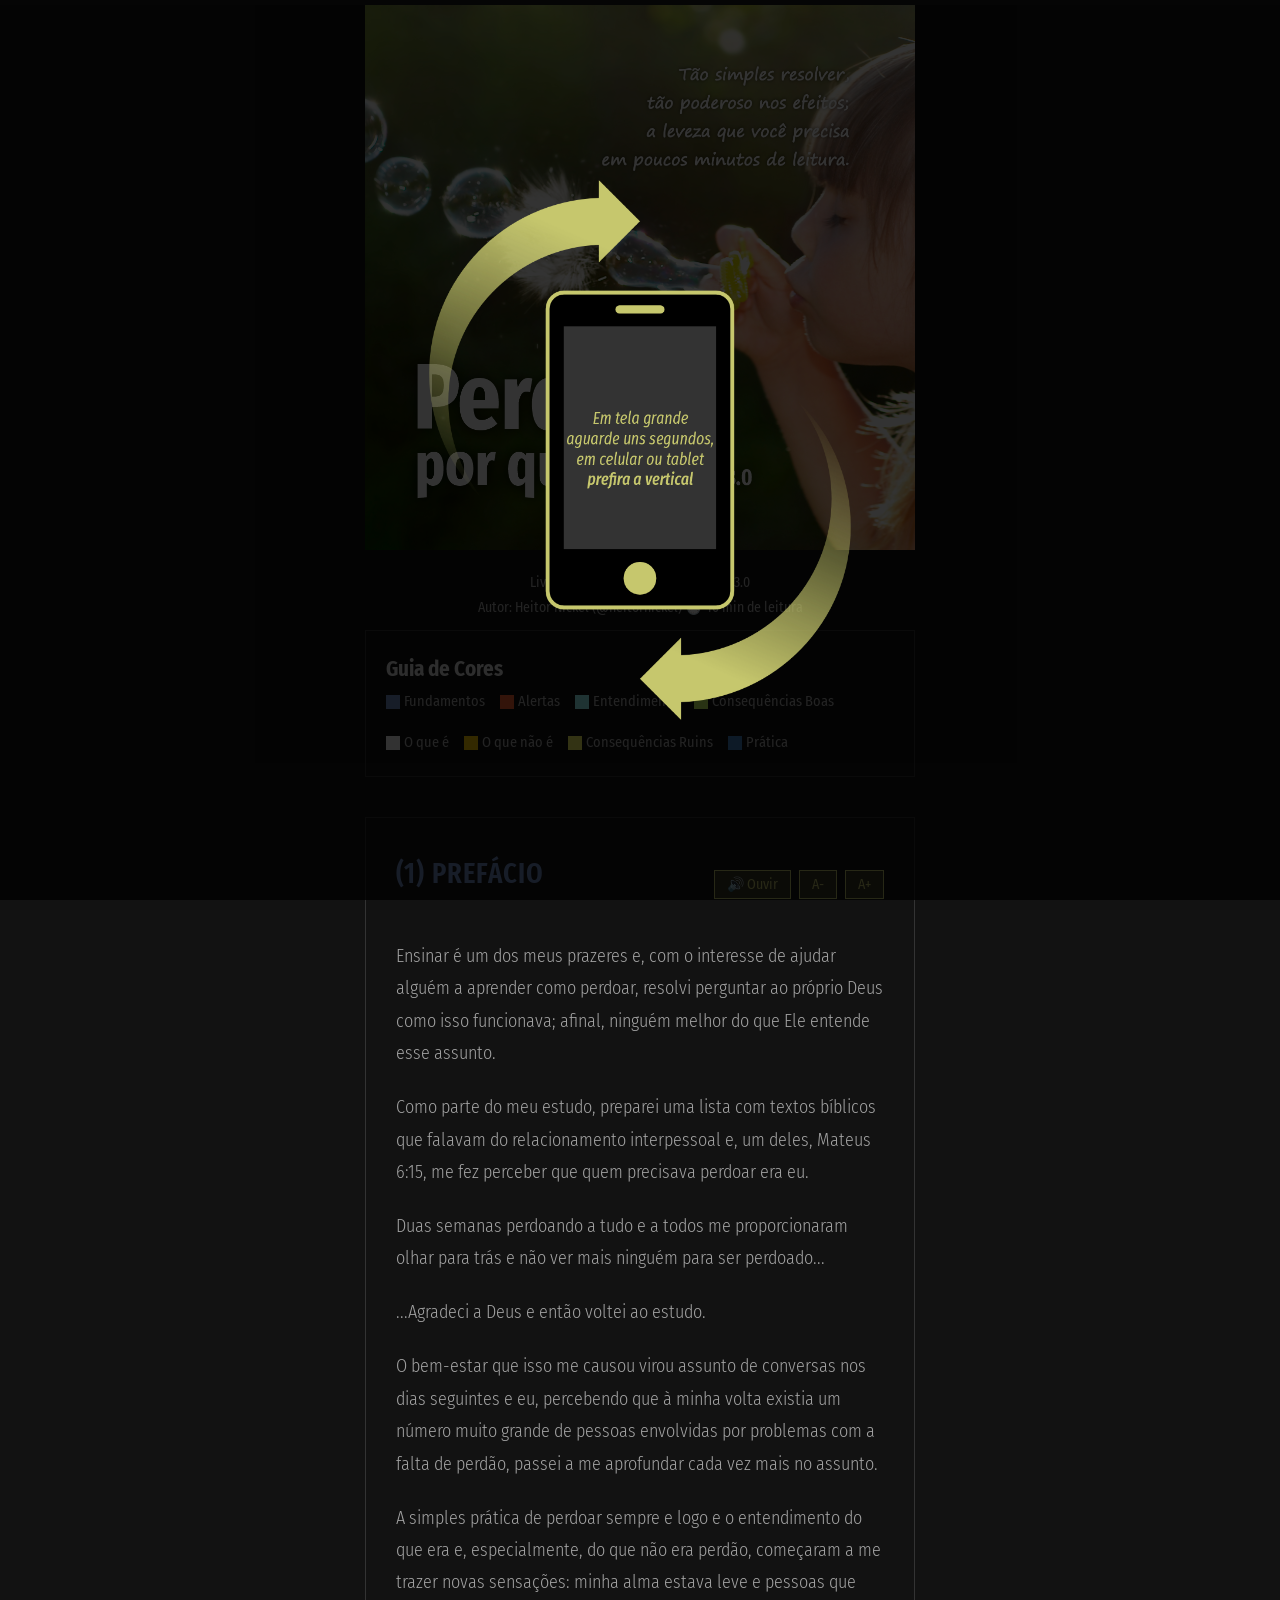
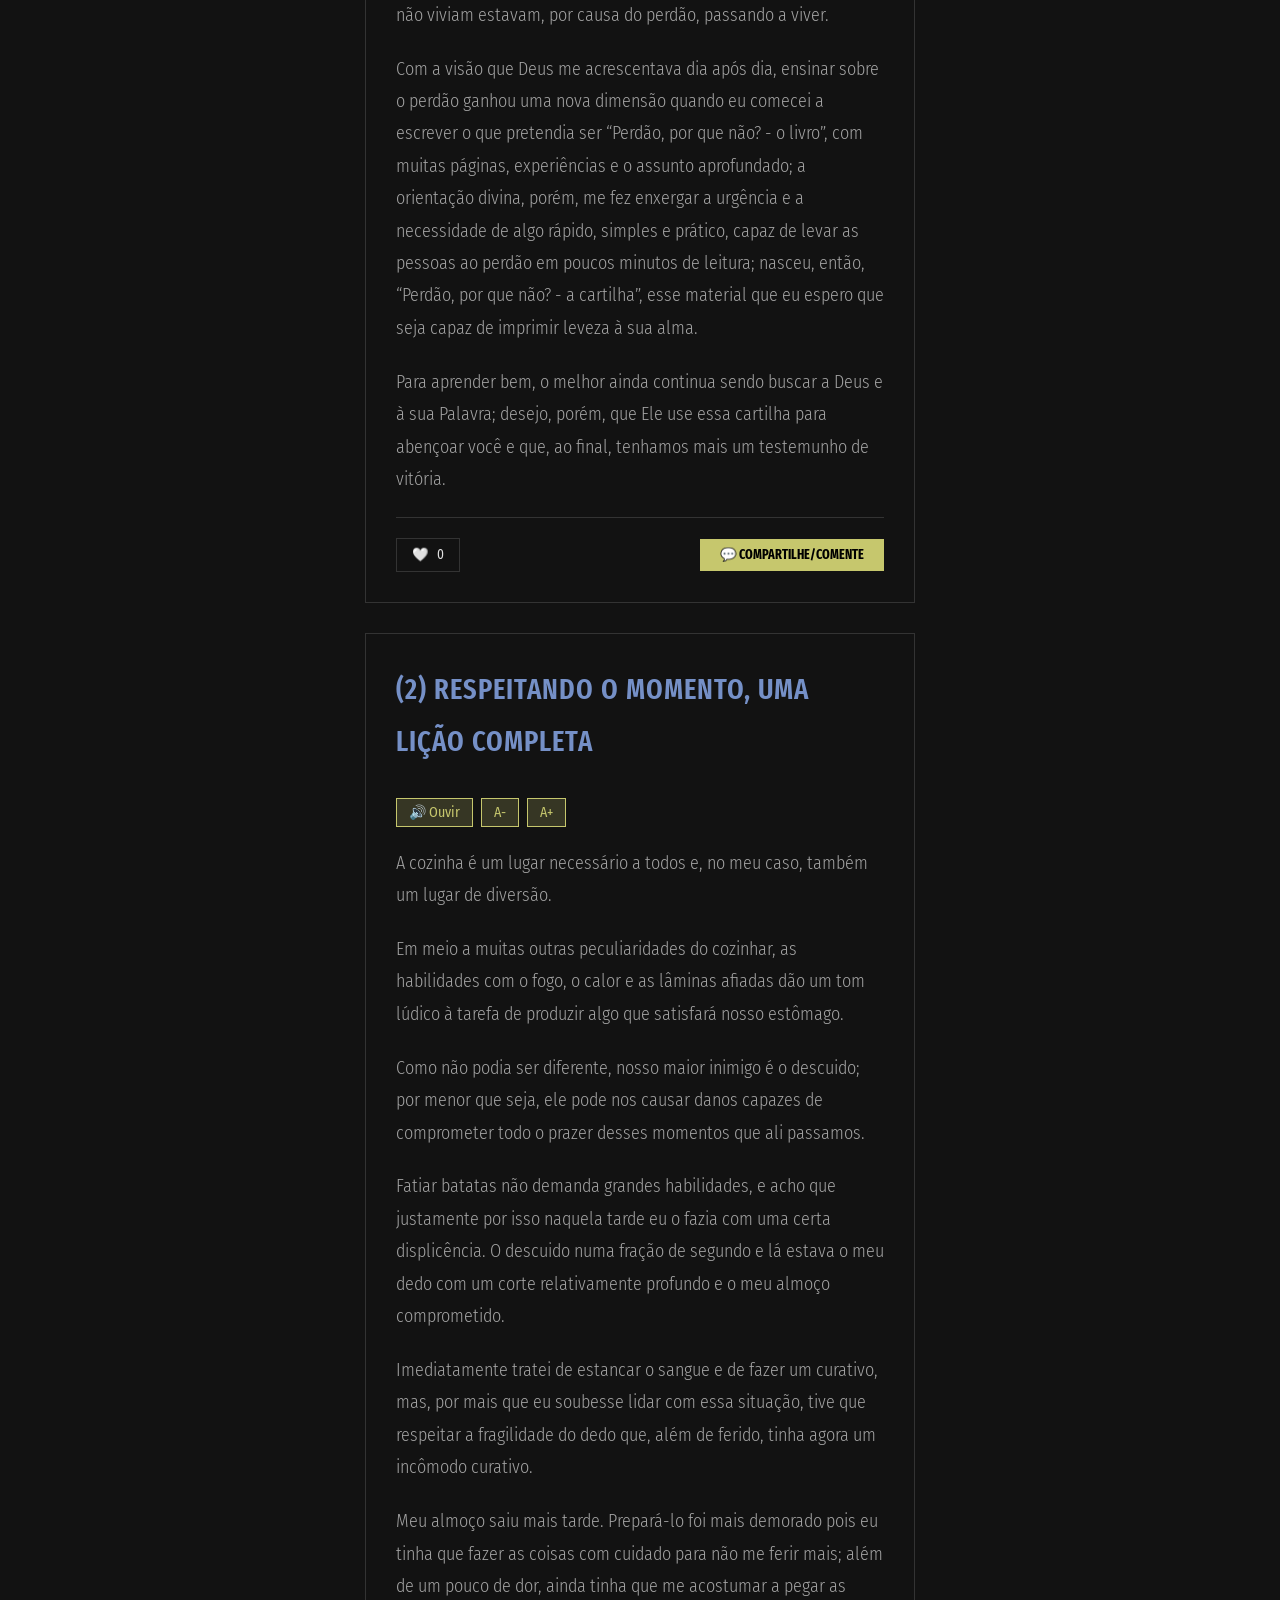
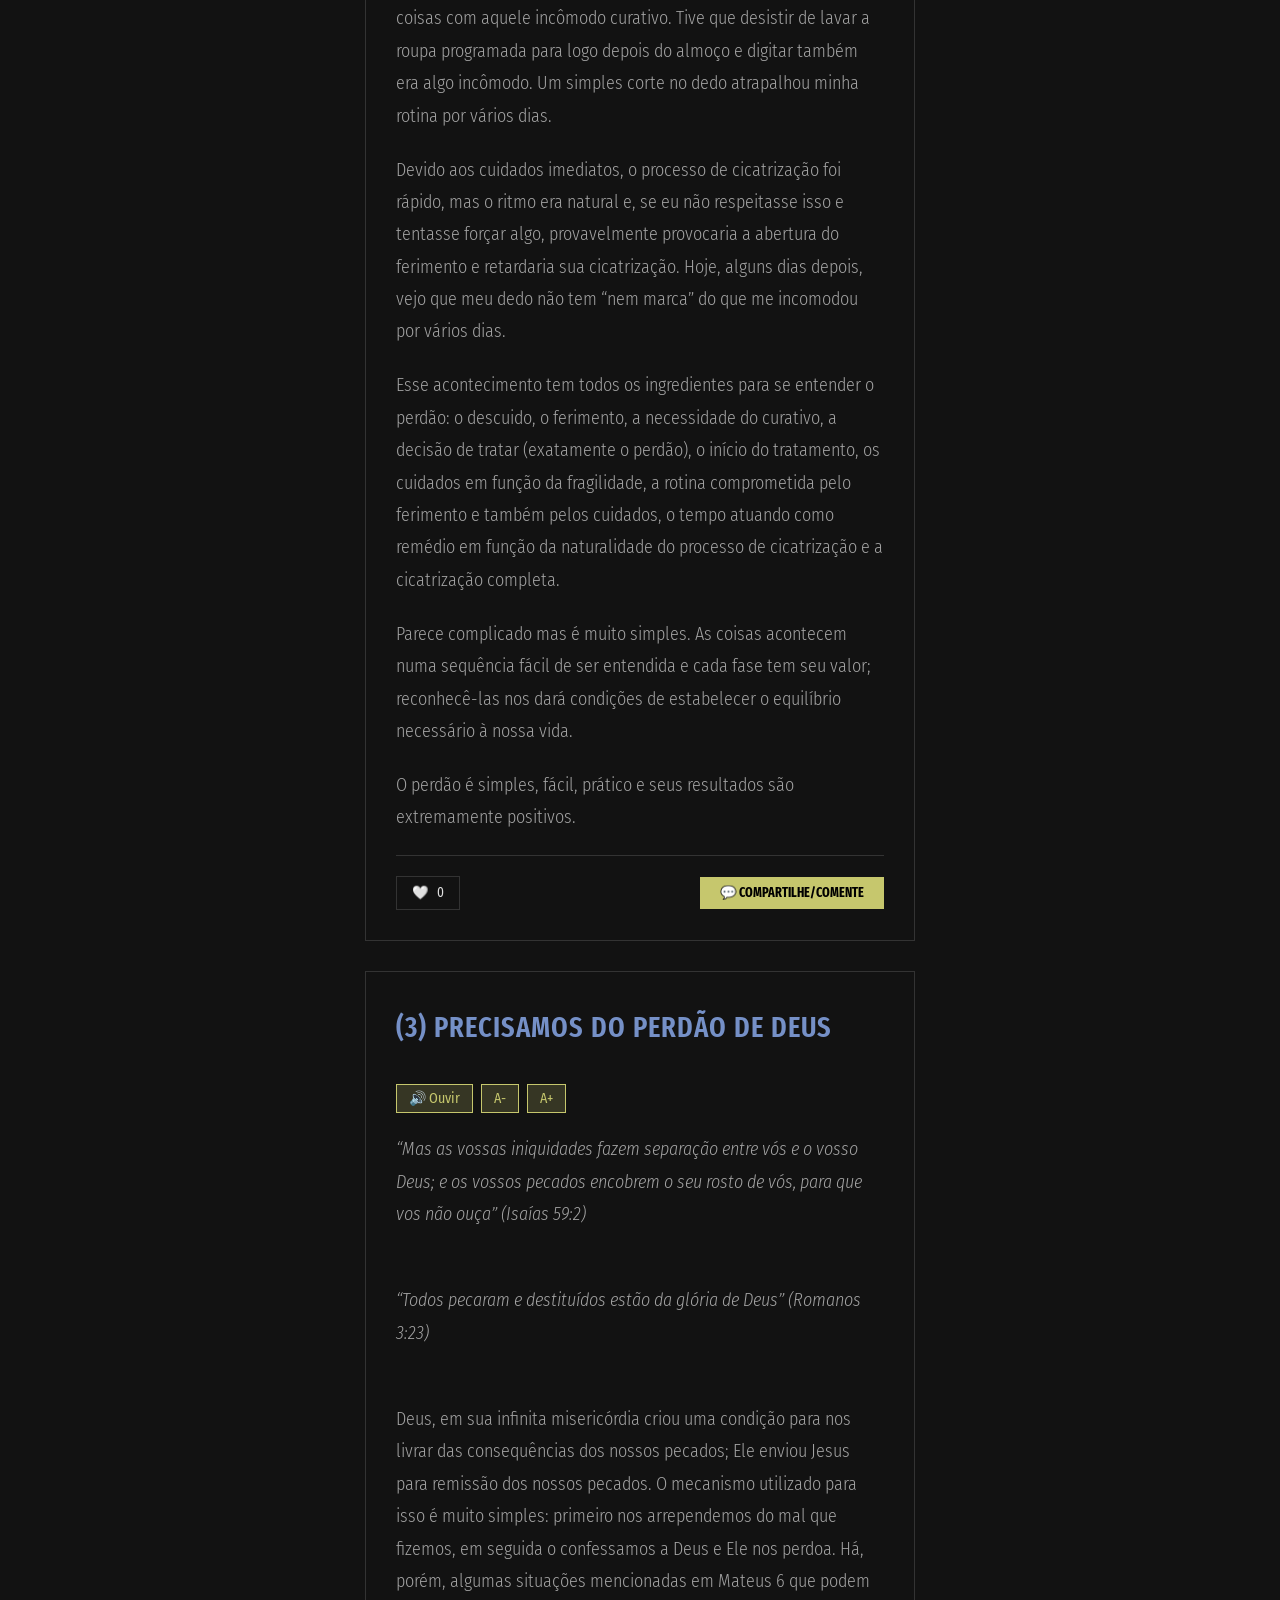
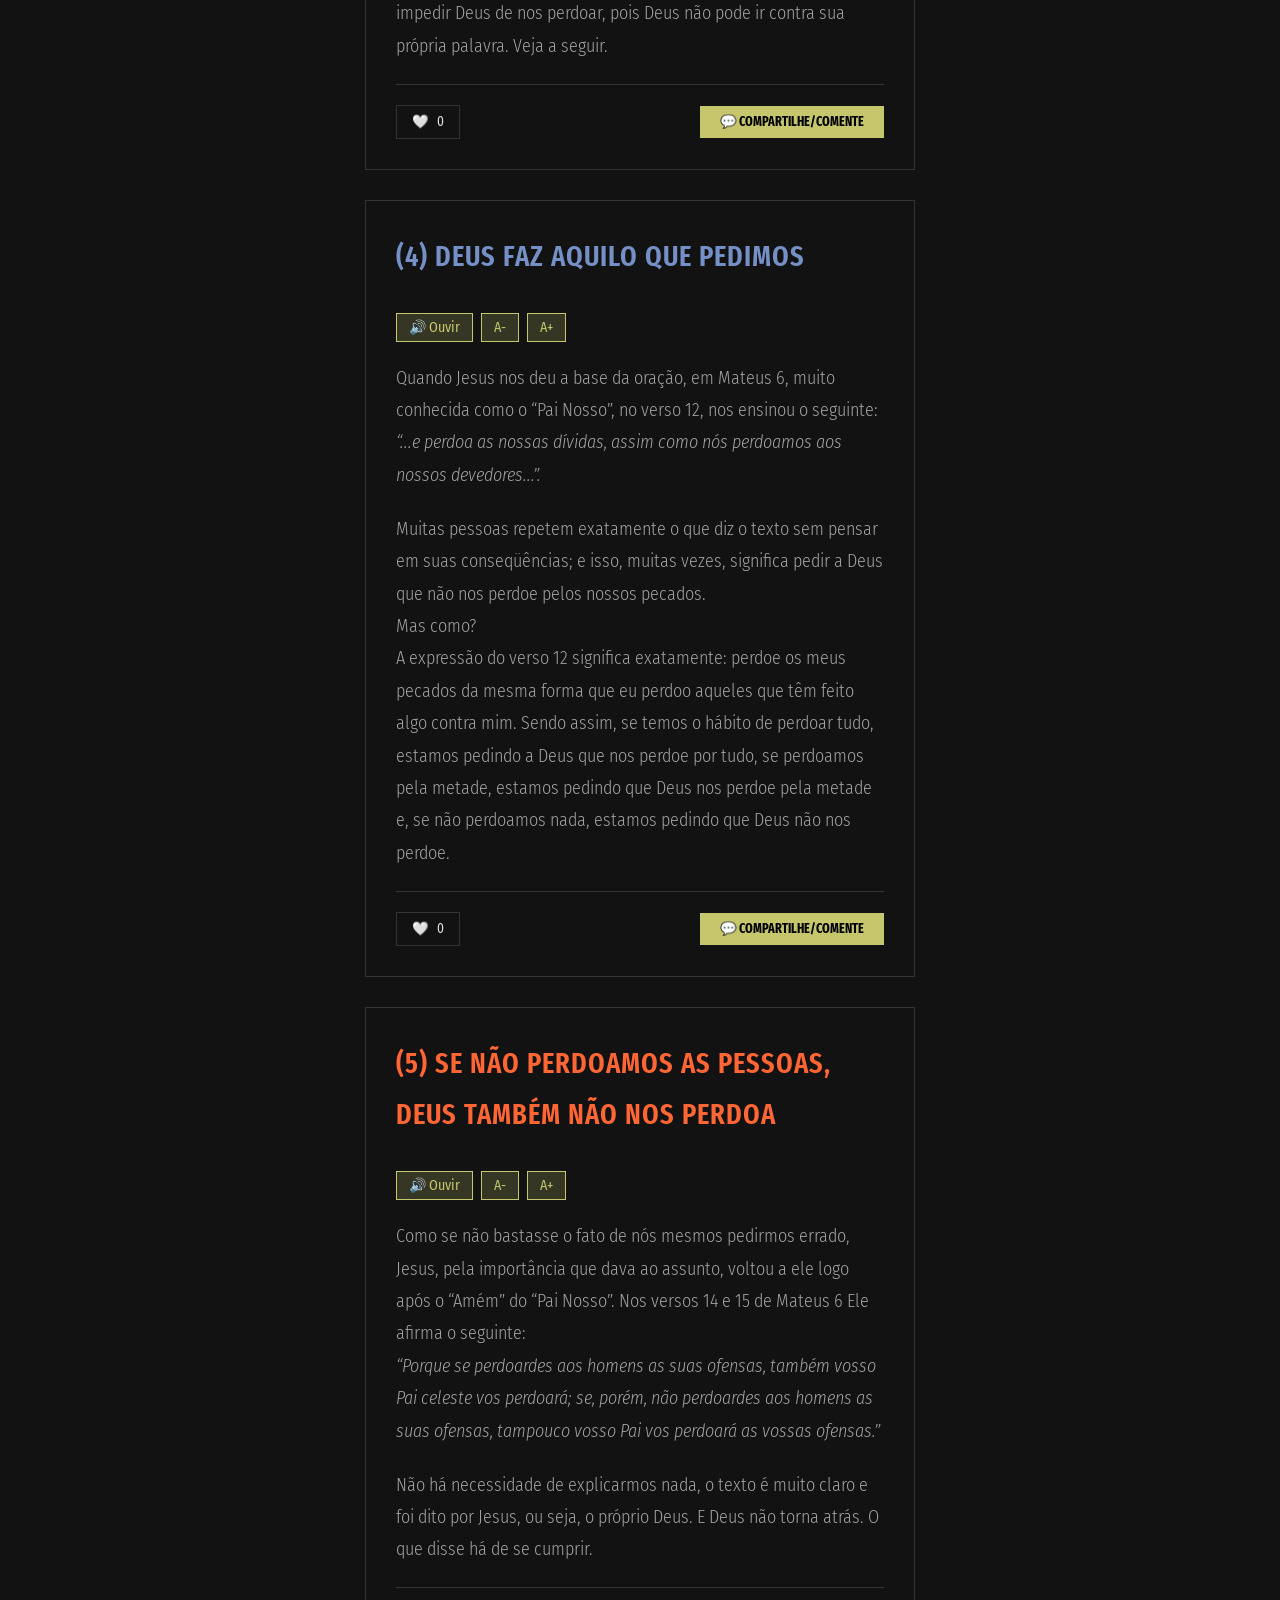
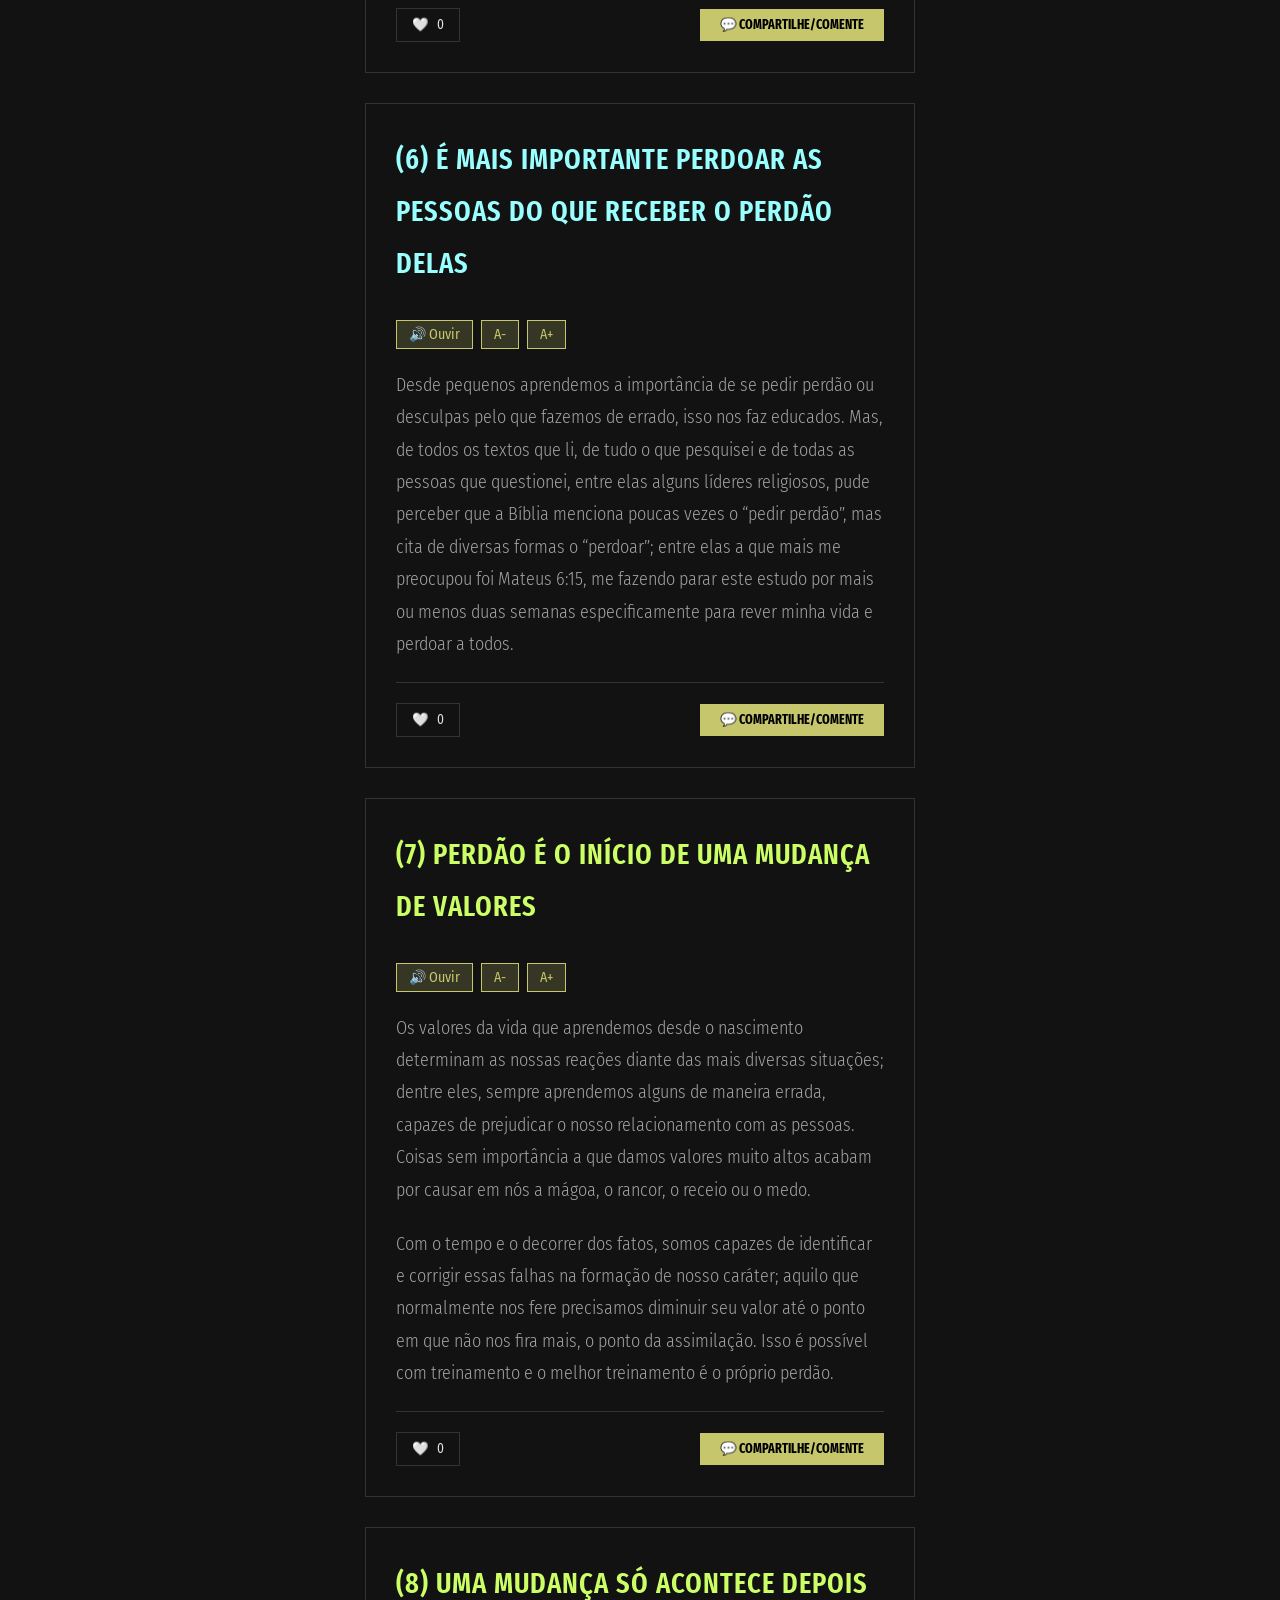
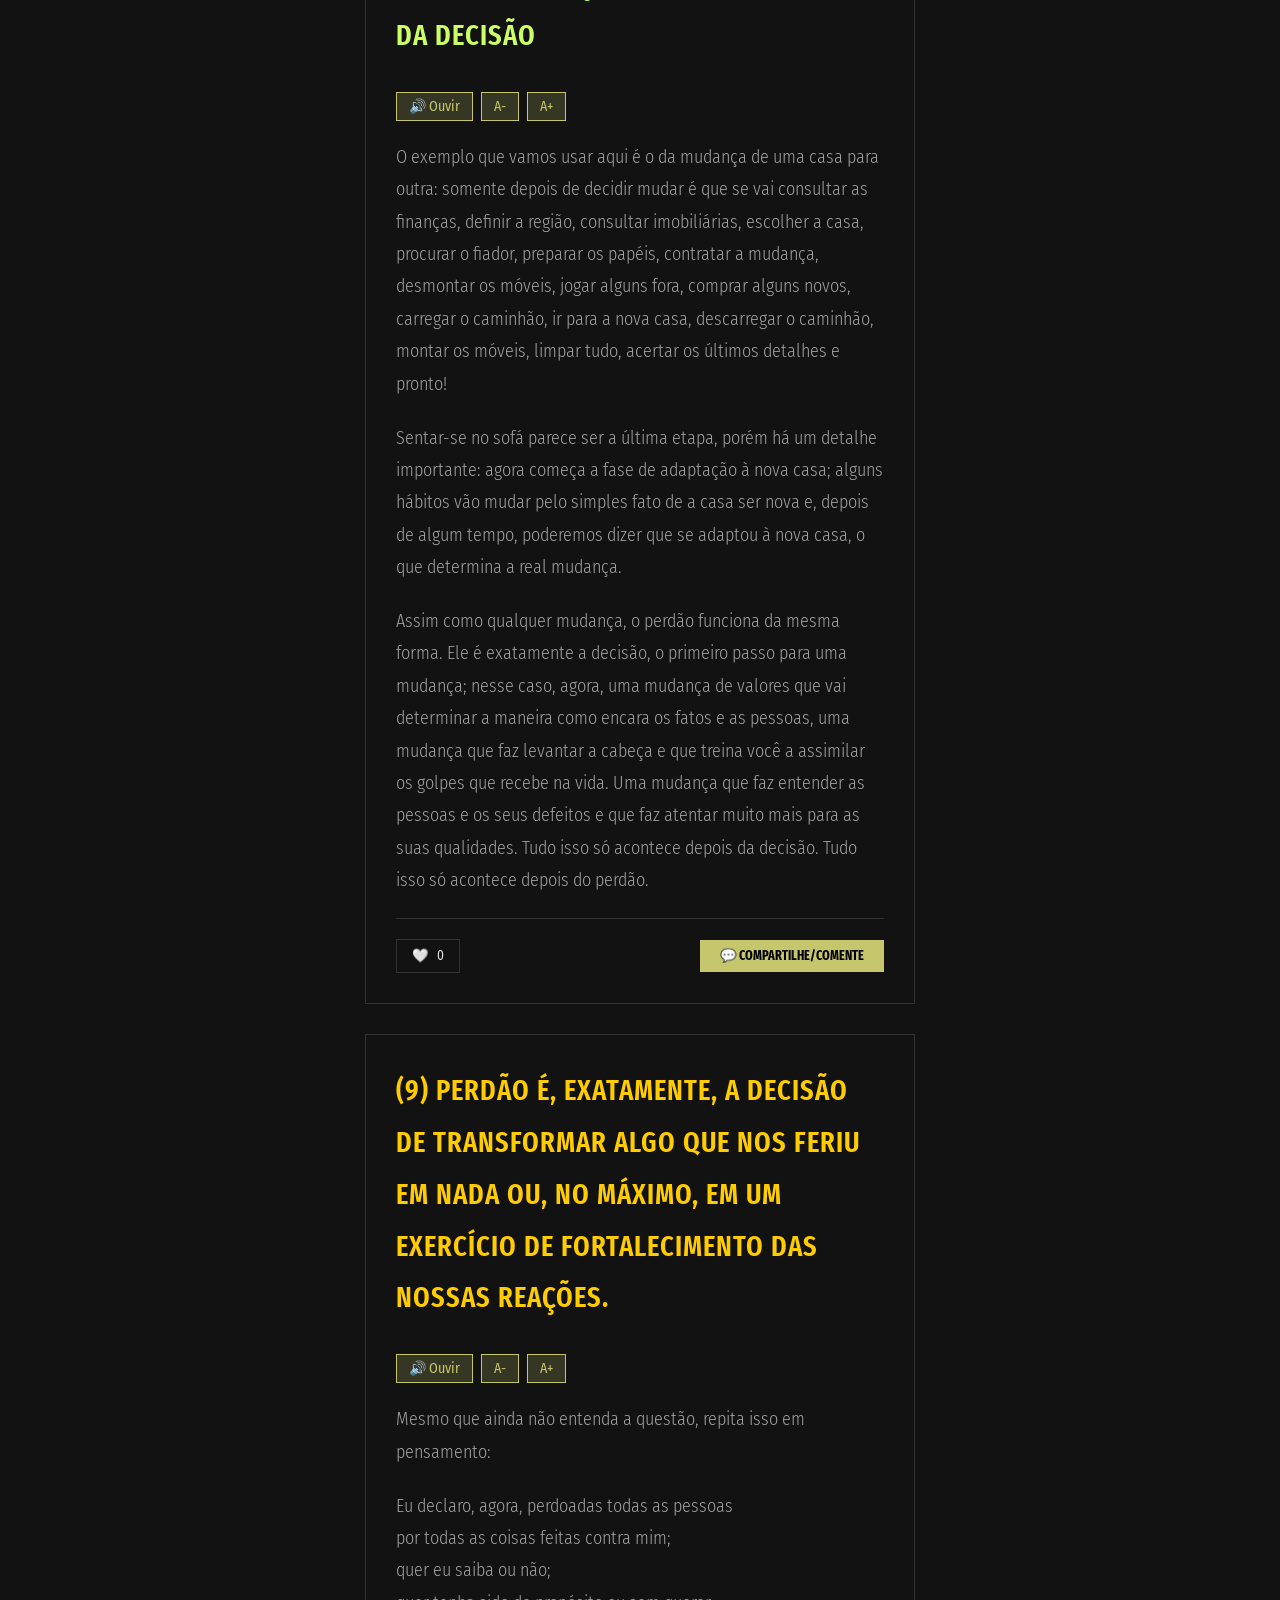
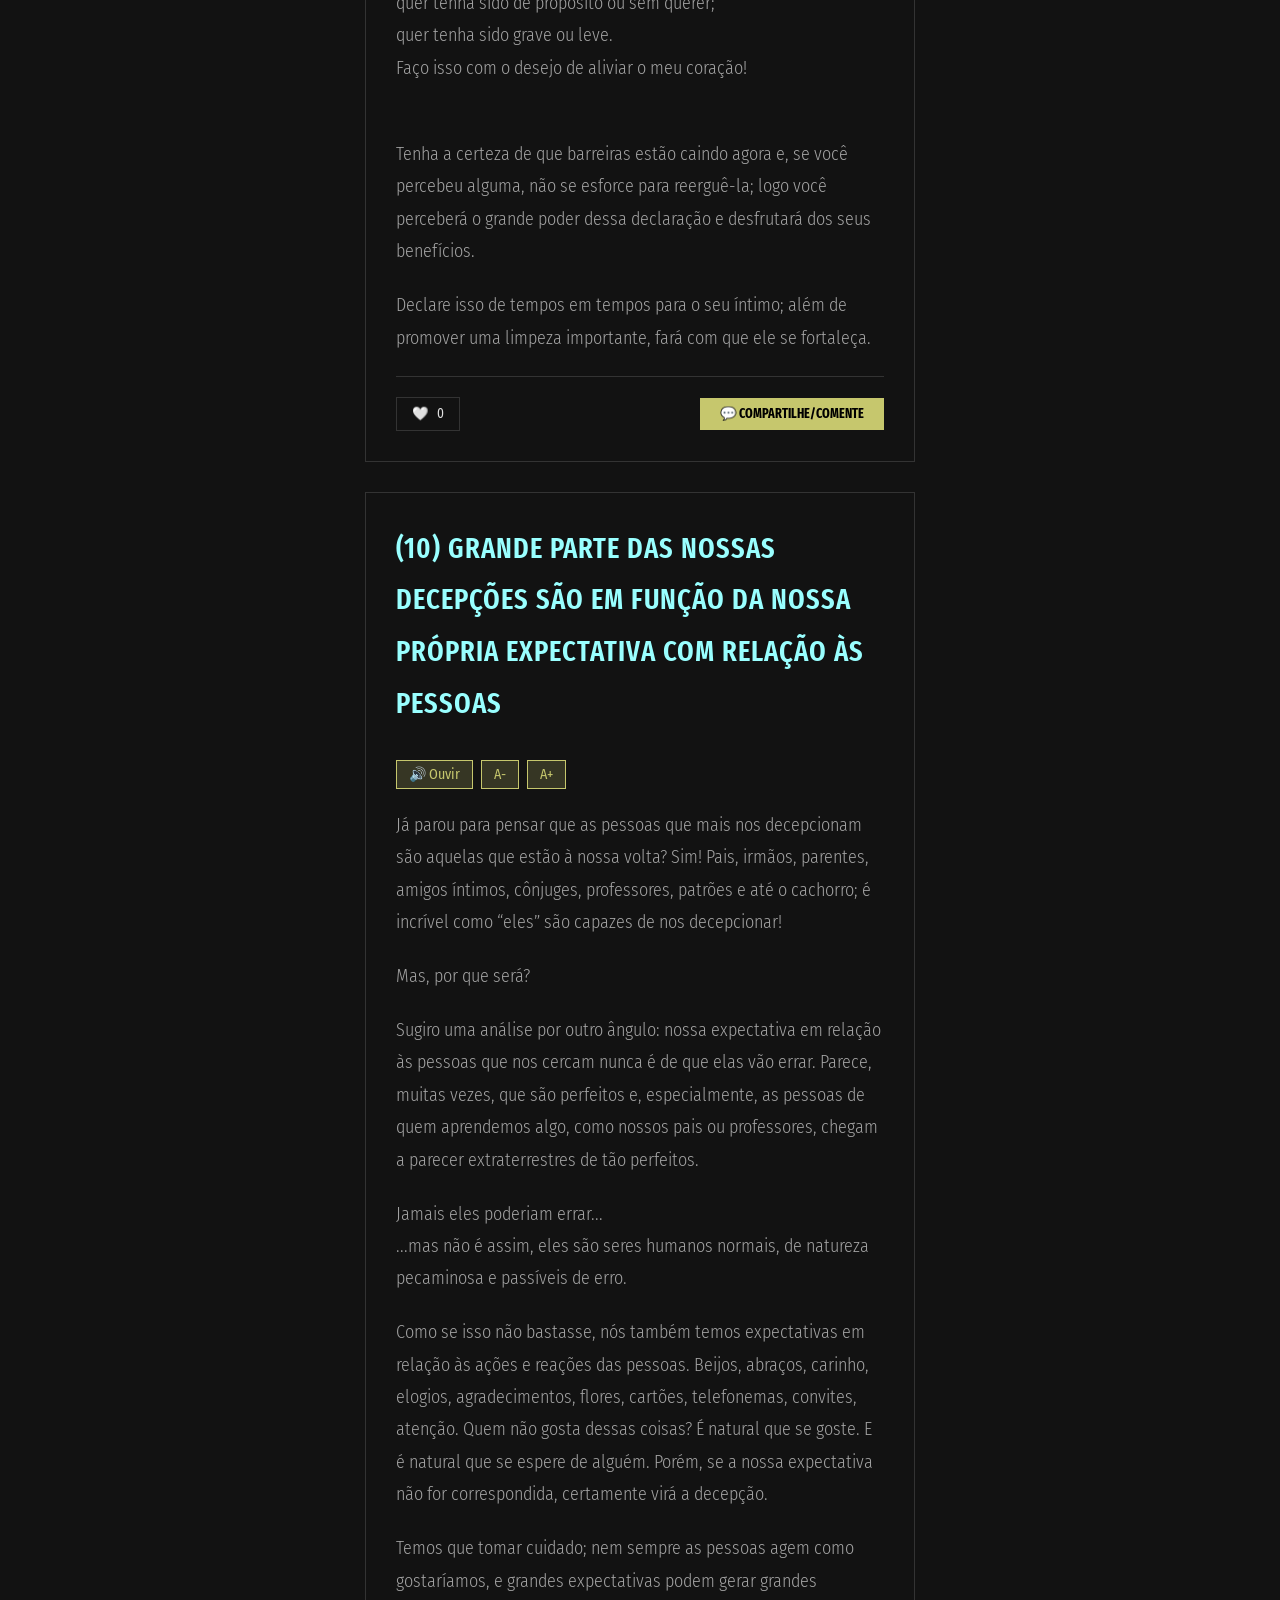
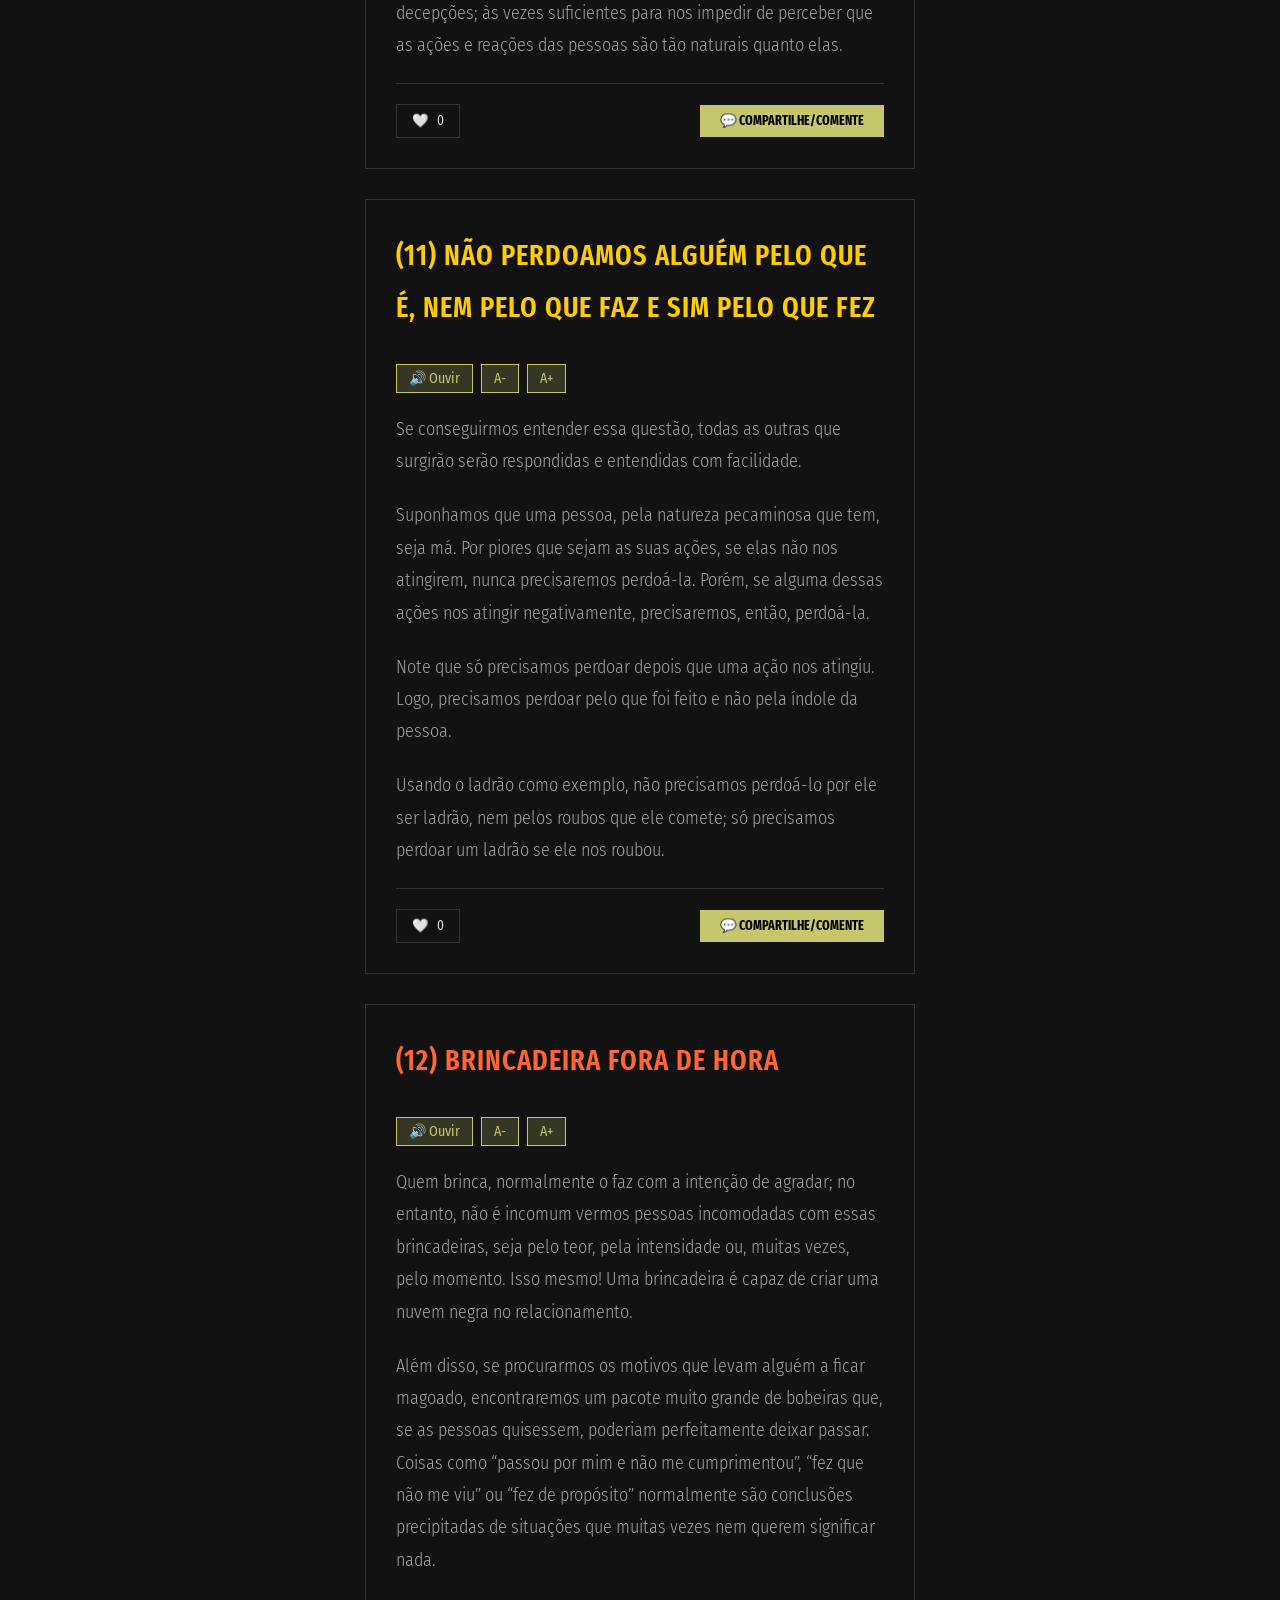
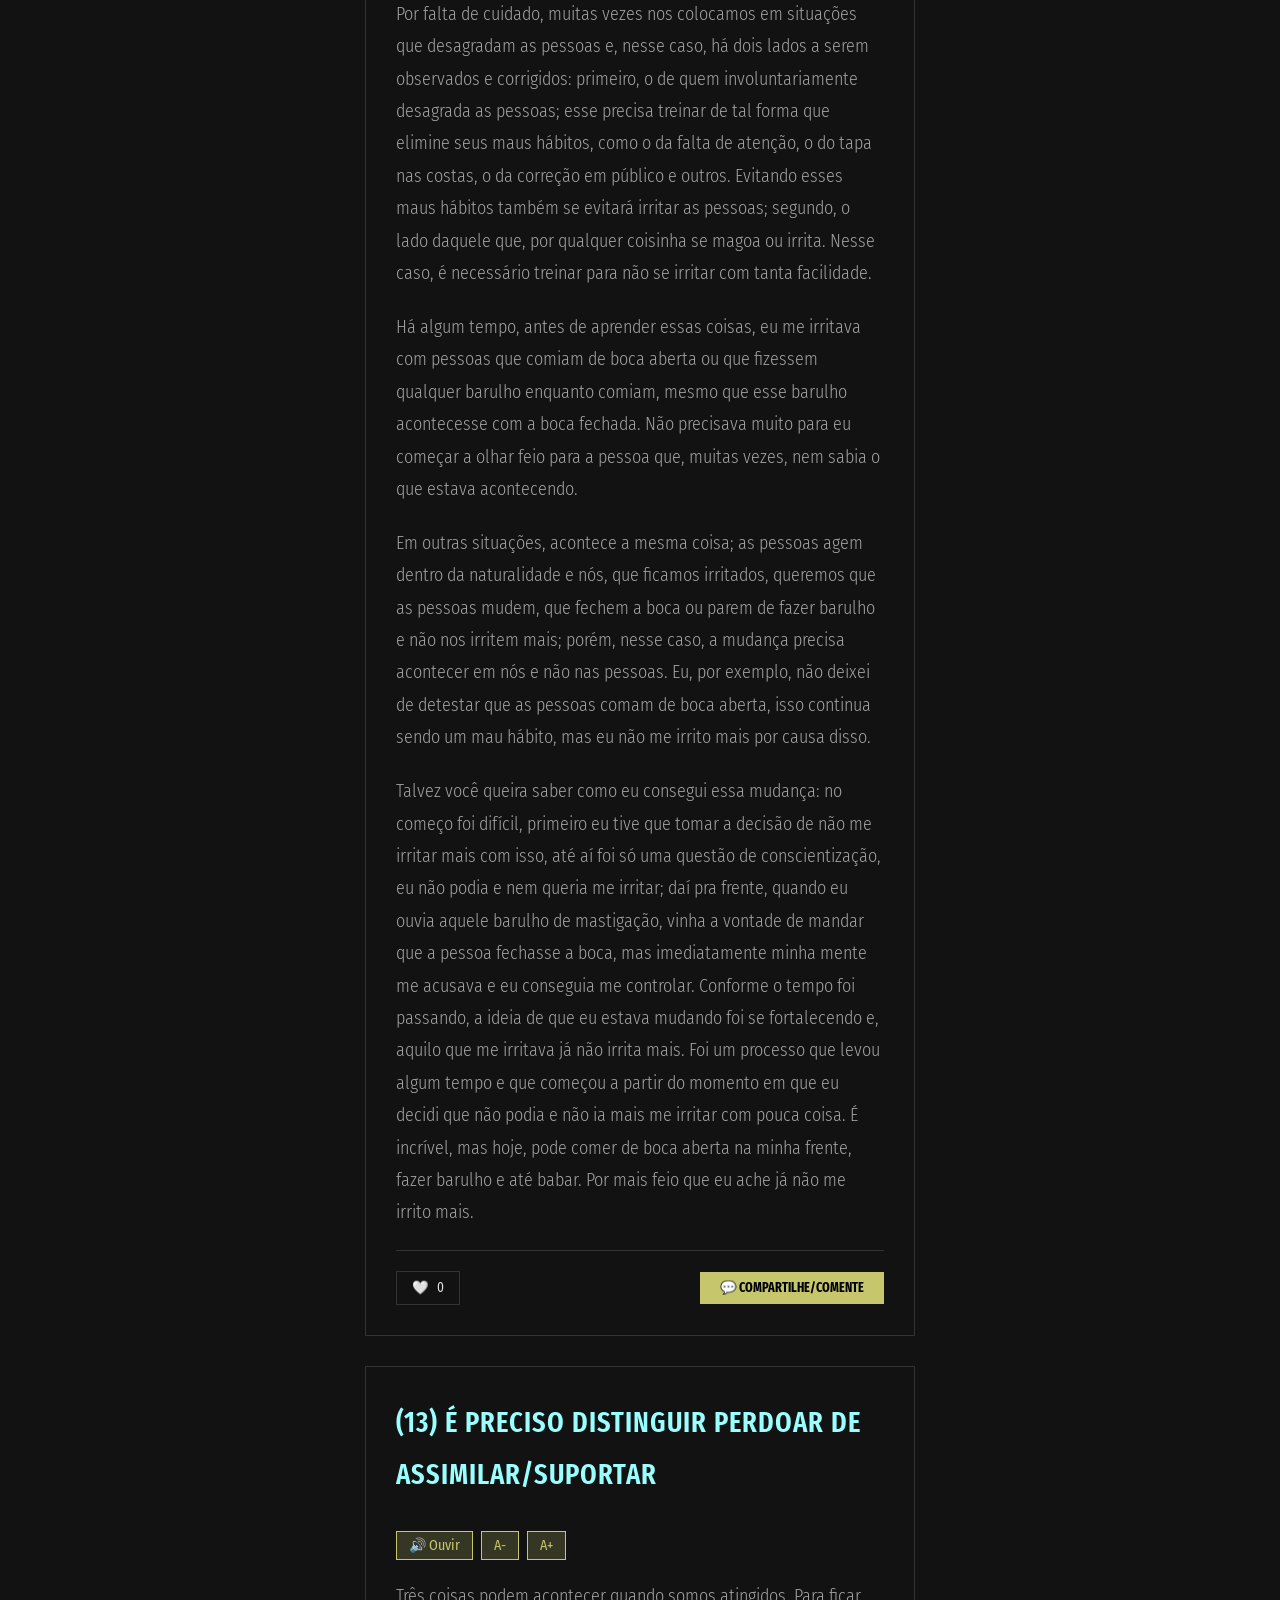
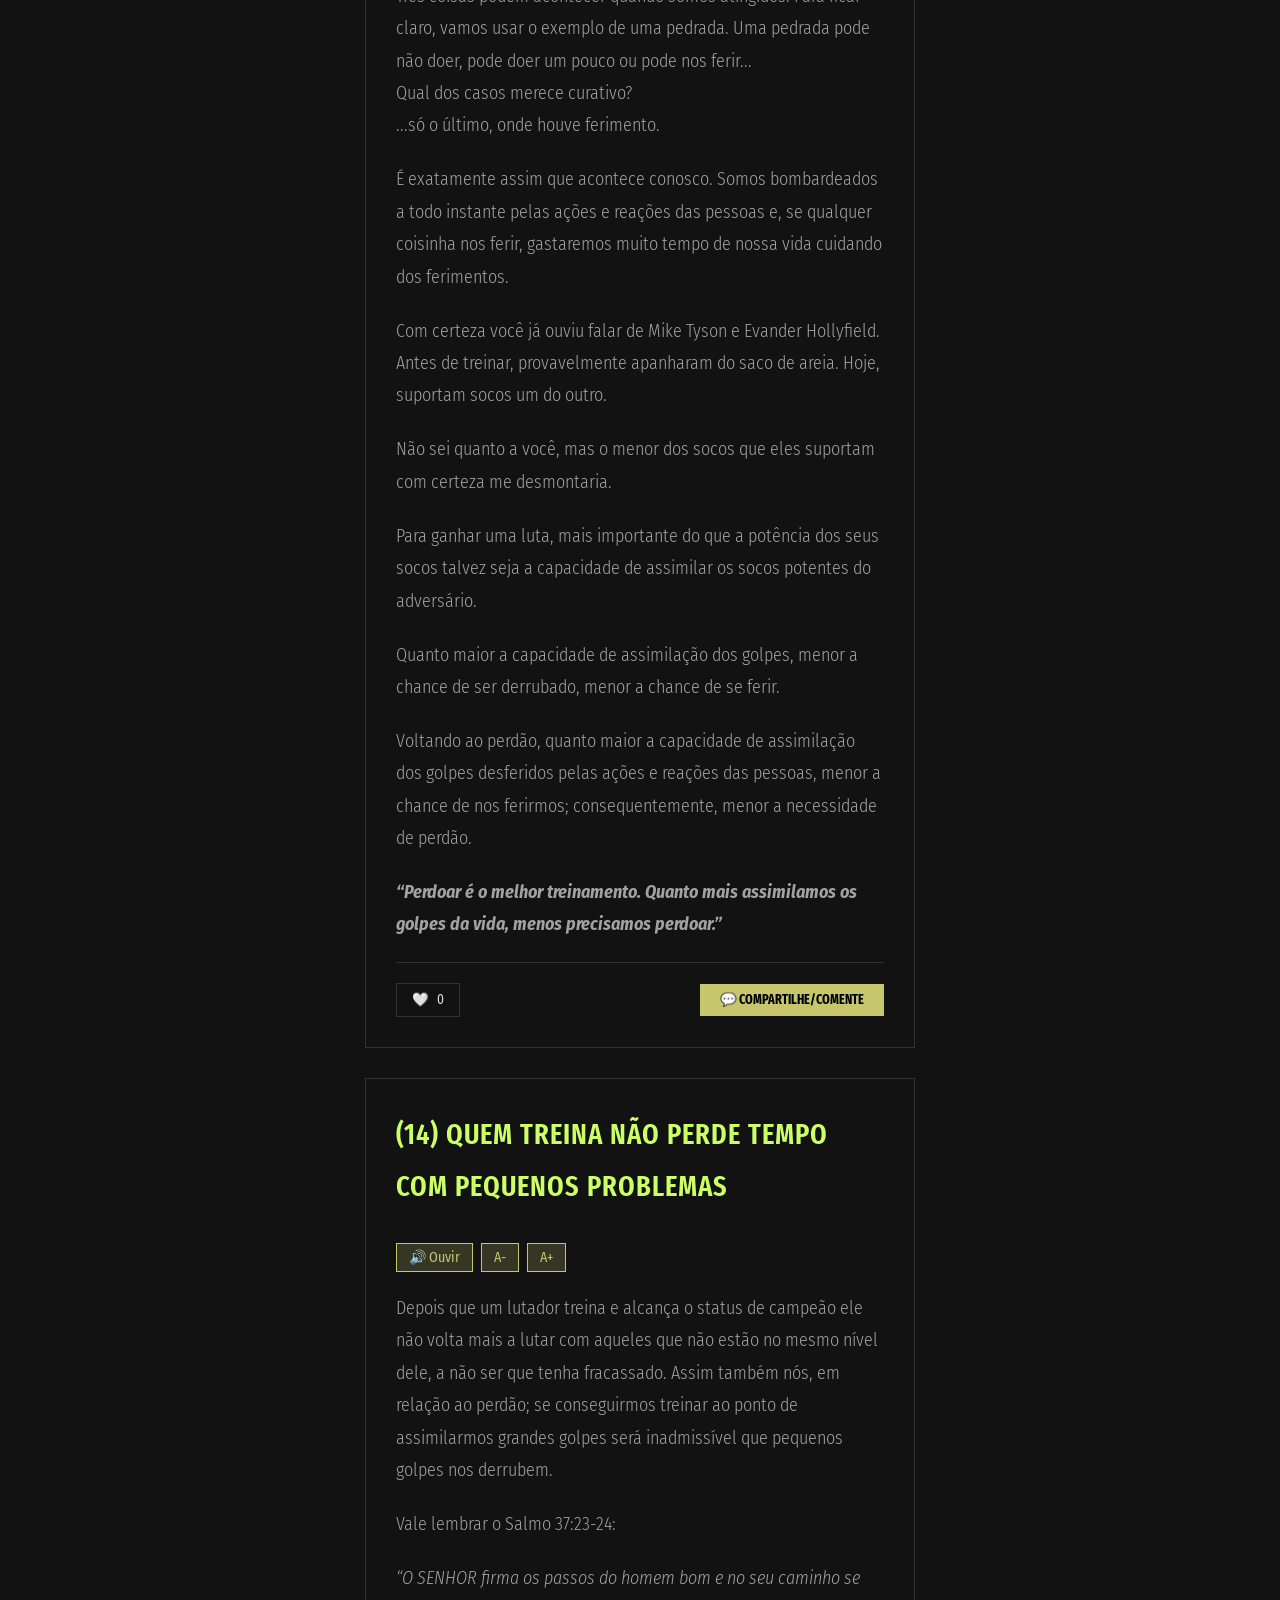
<file: index.html>
<!DOCTYPE html>
<html lang="pt-BR">
<head>
    <meta charset="UTF-8" />
    <meta name="viewport" content="width=device-width, initial-scale=1.0">
    <title>Perdão, por que não? v3 | Heitor Nickel</title>
    <meta name="description" content="Perdão é a decisão de transformar algo que nos feriu em nada ou, no máximo, em um exercício de fortalecimento das nossas reações. 24 capítulos leitura fluida acompanhada de áudio.">
    <meta name="robots" content="index, follow">
    <link rel="canonical" href="https://perdaopqn.com.br/">

    <!-- OPEN GRAPH -->
    <meta property="og:type" content="book">
    <meta property="og:title" content="Perdão, por que não? — Livro Digital">
    <meta property="og:description" content="Perdão é a decisão de transformar algo que nos feriu em nada ou, no máximo, em um exercício de fortalecimento das nossas reações.">
    <meta property="og:url" content="https://perdaopqn.com.br/">
    <meta property="og:image" content="https://perdaopqn.com.br/assets/perdaopqn_capa_v30.png">
    <meta property="og:locale" content="pt_BR">

    <!-- TWITTER CARD -->
    <meta name="twitter:card" content="summary_large_image">
    <meta name="twitter:title" content="Perdão, por que não? — Livro Digital">
    <meta name="twitter:description" content="Perdão é a decisão de transformar algo que nos feriu em nada ou, no máximo, em um exercício de fortalecimento das nossas reações.">
    <meta name="twitter:image" content="https://perdaopqn.com.br/assets/perdaopqn_capa_v30.png">

    <!-- SCHEMA.ORG (JSON-LD) -->
    <script type="application/ld+json">
    {
    "@context": "https://schema.org",
    "@type": "Book",
    "name": "Perdão, por que não?",
    "author": {
    "@type": "Person",
    "name": "Heitor Nickel"
    },
    "description": "Perdão é a decisão de transformar algo que nos feriu em nada ou, no máximo, em um exercício de fortalecimento das nossas reações.",
    "inLanguage": "pt-BR",
    "url": "https://perdaopqn.com.br",
    "bookFormat": "EBook",
    "image": "https://perdaopqn.com.br/assets/perdaopqn_capa_v30.png"
    }
    </script>
    
    <!-- Fontes Google -->
    <link rel="preconnect" href="https://fonts.googleapis.com">
    <link rel="preconnect" href="https://fonts.gstatic.com" crossorigin>
    <link href="https://fonts.googleapis.com/css2?family=Fira+Sans+Condensed:ital,wght@0,100;0,200;0,300;0,400;0,500;0,600;0,700;0,800;0,900;1,100;1,200;1,300;1,400;1,500;1,600;1,700;1,800;1,900&family=Fira+Sans+Extra+Condensed:ital,wght@0,100;0,200;0,300;0,400;0,500;0,600;0,700;0,800;0,900;1,100;1,200;1,300;1,400;1,500;1,600;1,700;1,800;1,900&display=swap" rel="stylesheet">
    
    <link rel="stylesheet" href="css/style.css">
</head>
<body>

    <!-- ============================================
         AVISO DE ORIENTAÇÃO (MOBILE LANDSCAPE)
         ============================================ -->
    <div class="orientation-warning" id="orientation-warning">
        <img src="./assets/orientation-warning.png" alt="Gire seu dispositivo para o modo vertical" class="orientation-image">
    </div>

    
    <!-- Barra de Progresso -->
    <div class="progress-container">
        <div class="progress-bar" id="progressBar"></div>
    </div>

    <!-- Hero / Capa -->
    <header class="hero">
        <div class="container">
            <img src="assets/perdaopqn_capa_v30.png" width="100%" alt="Capa do livro Perdão, por que não?">
            <h1 class="visually-hidden">Perdão, por que não?</h1>
            <p class="subtitle">...um guia prático para descomplicar o perdão.</p>
            <div class="meta-info">
                <p>Livro: Perdão, por que não? - Edição 3.0</p><p>Autor: Heitor Nickel (@heitornickel) ⏱️ 40 min de leitura</p>
            </div>
        </div>
    </header>

    <!-- Conteúdo Principal -->
    <main class="container">
        
        <!-- Legenda de Cores -->
        <section class="legenda-cores">
            <h3>Guia de Cores</h3>
            <div class="grid-legenda">
                <div class="item-legenda"><span class="dot titulo-antes"></span>Fundamentos</div>
                <div class="item-legenda"><span class="dot titulo-alerta"></span>Alertas</div>
                <div class="item-legenda"><span class="dot titulo-entende"></span>Entendimento</div>
                <div class="item-legenda"><span class="dot titulo-consequencia"></span>Consequências Boas</div>
                <div class="item-legenda"><span class="dot titulo-define"></span>O que é</div>
                <div class="item-legenda"><span class="dot titulo-naoeh"></span>O que não é</div>
                <div class="item-legenda"><span class="dot titulo-consequencia-ruim"></span>Consequências Ruins</div>
                <div class="item-legenda"><span class="dot titulo-pratica"></span>Prática</div>
            </div>
        </section>

        <!-- Capítulo 1 -->
        <article class="capitulo" id="capitulo-1">
            <div class="capitulo-header">
                <h2 class="titulo-antes">(1) Prefácio</h2>
                <div class="capitulo-botoes">
                    <button class="btn-audio" onclick="toggleAudio('audio-1')">🔊 Ouvir</button>
                    <button class="btn-fonte" onclick="ajustarFonte(-1)">A-</button>
                    <button class="btn-fonte" onclick="ajustarFonte(1)">A+</button>
                </div>
            </div>
            
            <div class="capitulo-texto">
                <p>Ensinar é um dos meus prazeres e, com o interesse de ajudar alguém a aprender como perdoar, resolvi perguntar ao próprio Deus como isso funcionava; afinal, ninguém melhor do que Ele entende esse assunto.</p>
                <p>Como parte do meu estudo, preparei uma lista com textos bíblicos que falavam do relacionamento interpessoal e, um deles, Mateus 6:15, me fez perceber que quem precisava perdoar era eu.</p>
                <p>Duas semanas perdoando a tudo e a todos me proporcionaram olhar para trás e não ver mais ninguém para ser perdoado...</p>
                <p>...Agradeci a Deus e então voltei ao estudo.</p>
                <p>O bem-estar que isso me causou virou assunto de conversas nos dias seguintes e eu, percebendo que à minha volta existia um número muito grande de pessoas envolvidas por problemas com a falta de perdão, passei a me aprofundar cada vez mais no assunto.</p>
                <p>A simples prática de perdoar sempre e logo e o entendimento do que era e, especialmente, do que não era perdão, começaram a me trazer novas sensações: minha alma estava leve e pessoas que não viviam estavam, por causa do perdão, passando a viver.</p>
                <p>Com a visão que Deus me acrescentava dia após dia, ensinar sobre o perdão ganhou uma nova dimensão quando eu comecei a escrever o que pretendia ser “Perdão, por que não? - o livro”, com muitas páginas, experiências e o assunto aprofundado; a orientação divina, porém, me fez enxergar a urgência e a necessidade de algo rápido, simples e prático, capaz de levar as pessoas ao perdão em poucos minutos de leitura; nasceu, então, “Perdão, por que não? - a cartilha”, esse material que eu espero que seja capaz de imprimir leveza à sua alma.</p>
                <p>Para aprender bem, o melhor ainda continua sendo buscar a Deus e à sua Palavra; desejo, porém, que Ele use essa cartilha para abençoar você e que, ao final, tenhamos mais um testemunho de vitória.</p>
            </div>
            
            <div class="interacao-linha">
                <button class="btn-curtir-inline" id="btn-curtida-capitulo-1" onclick="toggleCurtida('capitulo-1')">
                    <span class="icone-curtida">🤍</span>
                    <span id="curtidas-capitulo-1">0</span>
                </button>
                <button class="btn-painel-capitulo" onclick="abrirModalDF()">💬 Compartilhe/Comente</button>
            </div>
            
            <audio id="audio-1" src="./audios/01_Prefacio.mp3"></audio>
        </article>
        
        <!-- Capítulo 2 -->
        <article class="capitulo" id="capitulo-2">
            <div class="capitulo-header">
                <h2 class="titulo-antes">(2) Respeitando o momento, uma lição completa</h2>
                <div class="capitulo-botoes">
                    <button class="btn-audio" onclick="toggleAudio('audio-2')">🔊 Ouvir</button>
                    <button class="btn-fonte" onclick="ajustarFonte(-1)">A-</button>
                    <button class="btn-fonte" onclick="ajustarFonte(1)">A+</button>
                </div>
            </div>
            
            <div class="capitulo-texto">
                <p>A cozinha é um lugar necessário a todos e, no meu caso, também um lugar de diversão.</p>
                <p>Em meio a muitas outras peculiaridades do cozinhar, as habilidades com o fogo, o calor e as lâminas afiadas dão um tom lúdico à tarefa de produzir algo que satisfará nosso estômago.</p>
                <p>Como não podia ser diferente, nosso maior inimigo é o descuido; por menor que seja, ele pode nos causar danos capazes de comprometer todo o prazer desses momentos que ali passamos.</p>
                <p>Fatiar batatas não demanda grandes habilidades, e acho que justamente por isso naquela tarde eu o fazia com uma certa displicência. O descuido numa fração de segundo e lá estava o meu dedo com um corte relativamente profundo e o meu almoço comprometido.</p>
                <p>Imediatamente tratei de estancar o sangue e de fazer um curativo, mas, por mais que eu soubesse lidar com essa situação, tive que respeitar a fragilidade do dedo que, além de ferido, tinha agora um incômodo curativo.</p>
                <p>Meu almoço saiu mais tarde. Prepará-lo foi mais demorado pois eu tinha que fazer as coisas com cuidado para não me ferir mais; além de um pouco de dor, ainda tinha que me acostumar a pegar as coisas com aquele incômodo curativo. Tive que desistir de lavar a roupa programada para logo depois do almoço e digitar também era algo incômodo. Um simples corte no dedo atrapalhou minha rotina por vários dias.</p>
                <p>Devido aos cuidados imediatos, o processo de cicatrização foi rápido, mas o ritmo era natural e, se eu não respeitasse isso e tentasse forçar algo, provavelmente provocaria a abertura do ferimento e retardaria sua cicatrização. Hoje, alguns dias depois, vejo que meu dedo não tem “nem marca” do que me incomodou por vários dias.</p>
                <p>Esse acontecimento tem todos os ingredientes para se entender o perdão: o descuido, o ferimento, a necessidade do curativo, a decisão de tratar (exatamente o perdão), o início do tratamento, os cuidados em função da fragilidade, a rotina comprometida pelo ferimento e também pelos cuidados, o tempo atuando como remédio em função da naturalidade do processo de cicatrização e a cicatrização completa.</p>
                <p>Parece complicado mas é muito simples. As coisas acontecem numa sequência fácil de ser entendida e cada fase tem seu valor; reconhecê-las nos dará condições de estabelecer o equilíbrio necessário à nossa vida.</p>
                <p>O perdão é simples, fácil, prático e seus resultados são extremamente positivos.</p>
            </div>
            
            <div class="interacao-linha">
                <button class="btn-curtir-inline" id="btn-curtida-capitulo-2" onclick="toggleCurtida('capitulo-2')">
                    <span class="icone-curtida">🤍</span>
                    <span id="curtidas-capitulo-2">0</span>
                </button>
                <button class="btn-painel-capitulo" onclick="abrirModalDF()">💬 Compartilhe/Comente</button>
            </div>
            
            <audio id="audio-2" src="./audios/02_Respeitando_o_momento.mp3"></audio>
        </article>

        <!-- Capítulo 3 -->
        <article class="capitulo" id="capitulo-3">
            <div class="capitulo-header">
                <h2 class="titulo-antes">(3) Precisamos do perdão de Deus</h2>
                <div class="capitulo-botoes">
                    <button class="btn-audio" onclick="toggleAudio('audio-3')">🔊 Ouvir</button>
                    <button class="btn-fonte" onclick="ajustarFonte(-1)">A-</button>
                    <button class="btn-fonte" onclick="ajustarFonte(1)">A+</button>
                </div>
            </div>
            
            <div class="capitulo-texto">
                <p><em>“Mas as vossas iniquidades fazem separação entre vós e o vosso Deus; e os vossos pecados encobrem o seu rosto de vós, para que vos não ouça”  (Isaías 59:2)</em></p>
                <br>
                <p><em>“Todos pecaram e destituídos estão da glória de Deus”
                (Romanos 3:23)</em></p>
                <br>
                <p>Deus, em sua infinita misericórdia criou uma condição para nos livrar das consequências dos nossos pecados; Ele enviou Jesus para remissão dos nossos pecados. O mecanismo utilizado para isso é muito simples: primeiro nos arrependemos do mal que fizemos, em seguida o confessamos a Deus e Ele nos perdoa. Há, porém, algumas situações mencionadas em Mateus 6 que podem impedir Deus de nos perdoar, pois Deus não pode ir contra sua própria palavra. Veja a seguir.</p>
            </div>
            
            <div class="interacao-linha">
                <button class="btn-curtir-inline" id="btn-curtida-capitulo-3" onclick="toggleCurtida('capitulo-3')">
                    <span class="icone-curtida">🤍</span>
                    <span id="curtidas-capitulo-3">0</span>
                </button>
                <button class="btn-painel-capitulo" onclick="abrirModalDF()">💬 Compartilhe/Comente</button>
            </div>
            
            <audio id="audio-3" src="./audios/03_Precisamos_do_perdao_de_Deus.mp3"></audio>
        </article>
        
        <!-- Capítulo 4 -->
        <article class="capitulo" id="capitulo-4">
            <div class="capitulo-header">
                <h2 class="titulo-antes">(4) Deus faz aquilo que pedimos</h2>
                <div class="capitulo-botoes">
                    <button class="btn-audio" onclick="toggleAudio('audio-4')">🔊 Ouvir</button>
                    <button class="btn-fonte" onclick="ajustarFonte(-1)">A-</button>
                    <button class="btn-fonte" onclick="ajustarFonte(1)">A+</button>
                </div>
            </div>
            
            <div class="capitulo-texto">
                <p>Quando Jesus nos deu a base da oração, em Mateus 6, muito conhecida como o “Pai Nosso”, no verso 12, nos ensinou o seguinte: <br> <em>“...e perdoa as nossas dívidas, assim como nós perdoamos aos nossos devedores...”.</em></p>
                <p>Muitas pessoas repetem exatamente o que diz o texto sem pensar em suas conseqüências; e isso, muitas vezes, significa pedir a Deus que não nos perdoe pelos nossos pecados. <br>Mas como? <br>A expressão do verso 12 significa exatamente: perdoe os meus pecados da mesma forma que eu perdoo aqueles que têm feito algo contra mim. Sendo assim, se temos o hábito de perdoar tudo, estamos pedindo a Deus que nos perdoe por tudo, se perdoamos pela metade, estamos pedindo que Deus nos perdoe pela metade e, se não perdoamos nada, estamos pedindo que Deus não nos perdoe.</p>
            </div>
            
            <div class="interacao-linha">
                <button class="btn-curtir-inline" id="btn-curtida-capitulo-4" onclick="toggleCurtida('capitulo-4')">
                    <span class="icone-curtida">🤍</span>
                    <span id="curtidas-capitulo-4">0</span>
                </button>
                <button class="btn-painel-capitulo" onclick="abrirModalDF()">💬 Compartilhe/Comente</button>
            </div>
            
            <audio id="audio-4" src="./audios/04_Deus_faz_aquilo_que_pedimos.mp3"></audio>
        </article>
        
        <!-- Capítulo 5 -->
        <article class="capitulo" id="capitulo-5">
            <div class="capitulo-header">
                <h2 class="titulo-alerta">(5) Se não perdoamos as pessoas, Deus também não nos perdoa</h2>
                <div class="capitulo-botoes">
                    <button class="btn-audio" onclick="toggleAudio('audio-5')">🔊 Ouvir</button>
                    <button class="btn-fonte" onclick="ajustarFonte(-1)">A-</button>
                    <button class="btn-fonte" onclick="ajustarFonte(1)">A+</button>
                </div>
            </div>
            
            <div class="capitulo-texto">
                <p>Como se não bastasse o fato de nós mesmos pedirmos errado, Jesus, pela importância que dava ao assunto, voltou a ele logo após o “Amém” do “Pai Nosso”. Nos versos 14 e 15 de Mateus 6 Ele afirma o seguinte: <br>
                <em>“Porque se perdoardes aos homens as suas ofensas, também vosso Pai celeste vos perdoará; se, porém, não perdoardes aos homens as suas ofensas, tampouco vosso Pai vos perdoará as vossas ofensas.”</em></p>
                <p>Não há necessidade de explicarmos nada, o texto é muito claro e foi dito por Jesus, ou seja, o próprio Deus. E Deus não torna atrás. O que disse há de se cumprir.</p>
            </div>
            
            <div class="interacao-linha">
                <button class="btn-curtir-inline" id="btn-curtida-capitulo-5" onclick="toggleCurtida('capitulo-5')">
                    <span class="icone-curtida">🤍</span>
                    <span id="curtidas-capitulo-5">0</span>
                </button>
                <button class="btn-painel-capitulo" onclick="abrirModalDF()">💬 Compartilhe/Comente</button>
            </div>
            
            <audio id="audio-5" src="./audios/05_Se_nao_perdoamos.mp3"></audio>
        </article>
        
        <!-- Capítulo 6 -->
        <article class="capitulo" id="capitulo-6">
            <div class="capitulo-header">
                <h2 class="titulo-entende">(6) É mais importante perdoar as pessoas do que receber o perdão delas</h2>
                <div class="capitulo-botoes">
                    <button class="btn-audio" onclick="toggleAudio('audio-6')">🔊 Ouvir</button>
                    <button class="btn-fonte" onclick="ajustarFonte(-1)">A-</button>
                    <button class="btn-fonte" onclick="ajustarFonte(1)">A+</button>
                </div>
            </div>
            
            <div class="capitulo-texto">
                <p>Desde pequenos aprendemos a importância de se pedir perdão ou desculpas pelo que fazemos de errado, isso nos faz educados. Mas, de todos os textos que li, de tudo o que pesquisei e de todas as pessoas que questionei, entre elas alguns líderes religiosos, pude perceber que a Bíblia menciona poucas vezes o “pedir perdão”, mas cita de diversas formas o “perdoar”; entre elas a que mais me preocupou foi Mateus 6:15, me fazendo parar este estudo por mais ou menos duas semanas especificamente para rever minha vida e perdoar a todos.</p>
            </div>
            
            <div class="interacao-linha">
                <button class="btn-curtir-inline" id="btn-curtida-capitulo-6" onclick="toggleCurtida('capitulo-6')">
                    <span class="icone-curtida">🤍</span>
                    <span id="curtidas-capitulo-6">0</span>
                </button>
                <button class="btn-painel-capitulo" onclick="abrirModalDF()">💬 Compartilhe/Comente</button>
            </div>
            
            <audio id="audio-6" src="./audios/06_Eh_mais_importante_perdoar.mp3"></audio>
        </article>
        
        <!-- Capítulo 7 -->
        <article class="capitulo" id="capitulo-7">
            <div class="capitulo-header">
                <h2 class="titulo-consequencia">(7) Perdão é o início de uma mudança de valores</h2>
                <div class="capitulo-botoes">
                    <button class="btn-audio" onclick="toggleAudio('audio-7')">🔊 Ouvir</button>
                    <button class="btn-fonte" onclick="ajustarFonte(-1)">A-</button>
                    <button class="btn-fonte" onclick="ajustarFonte(1)">A+</button>
                </div>
            </div>
            
            <div class="capitulo-texto">
                <p>Os valores da vida que aprendemos desde o nascimento determinam as nossas reações diante das mais diversas situações; dentre eles, sempre aprendemos alguns de maneira errada, capazes de prejudicar o nosso relacionamento com as pessoas. Coisas sem importância a que damos valores muito altos acabam por causar em nós  a mágoa, o rancor, o receio ou o medo.</p>
                <p>Com o tempo e o decorrer dos fatos, somos capazes de identificar e corrigir essas falhas na formação de nosso caráter; aquilo que normalmente nos fere precisamos diminuir seu valor até o ponto em que não nos fira mais, o ponto da assimilação. Isso é possível com treinamento e o melhor treinamento é o próprio perdão.</p>
            </div>
            
            <div class="interacao-linha">
                <button class="btn-curtir-inline" id="btn-curtida-capitulo-7" onclick="toggleCurtida('capitulo-7')">
                    <span class="icone-curtida">🤍</span>
                    <span id="curtidas-capitulo-7">0</span>
                </button>
                <button class="btn-painel-capitulo" onclick="abrirModalDF()">💬 Compartilhe/Comente</button>
            </div>
            
            <audio id="audio-7" src="./audios/07_Perdao_eh_o_inicio_de_uma_mudanca_de_valores.mp3"></audio>
        </article>
        
        <!-- Capítulo 8 -->
        <article class="capitulo" id="capitulo-8">
            <div class="capitulo-header">
                <h2 class="titulo-consequencia">(8) Uma mudança só acontece depois da decisão</h2>
                <div class="capitulo-botoes">
                    <button class="btn-audio" onclick="toggleAudio('audio-8')">🔊 Ouvir</button>
                    <button class="btn-fonte" onclick="ajustarFonte(-1)">A-</button>
                    <button class="btn-fonte" onclick="ajustarFonte(1)">A+</button>
                </div>
            </div>
            
            <div class="capitulo-texto">
                <p>O exemplo que vamos usar aqui é o da mudança de uma casa para outra: somente depois de decidir mudar é que se vai consultar as finanças, definir a região, consultar imobiliárias, escolher a casa, procurar o fiador, preparar os papéis, contratar a mudança, desmontar os móveis, jogar alguns fora, comprar alguns novos, carregar o caminhão, ir para a nova casa, descarregar o caminhão, montar os móveis, limpar tudo, acertar os últimos detalhes e pronto!</p>
                <p>Sentar-se no sofá parece ser a última etapa, porém há um detalhe importante: agora começa a fase de adaptação à nova casa; alguns hábitos vão mudar pelo simples fato de a casa ser nova e, depois de algum tempo, poderemos dizer que se adaptou à nova casa, o que determina a real mudança.</p>
                <p>Assim como qualquer mudança, o perdão funciona da mesma forma. Ele é exatamente a decisão, o primeiro passo para uma mudança; nesse caso, agora, uma mudança de valores que vai determinar a maneira como encara os fatos e as pessoas, uma mudança que faz levantar a cabeça e que treina você a assimilar os golpes que recebe na vida. Uma mudança que faz entender as pessoas e os seus defeitos e que faz atentar muito mais para as suas qualidades. Tudo isso só acontece depois da decisão. Tudo isso só acontece depois do perdão.</p>
            </div>
            
            <div class="interacao-linha">
                <button class="btn-curtir-inline" id="btn-curtida-capitulo-8" onclick="toggleCurtida('capitulo-8')">
                    <span class="icone-curtida">🤍</span>
                    <span id="curtidas-capitulo-8">0</span>
                </button>
                <button class="btn-painel-capitulo" onclick="abrirModalDF()">💬 Compartilhe/Comente</button>
            </div>
            
            <audio id="audio-8" src="./audios/08_Uma_mudanca.mp3"></audio>
        </article>
        
        <!-- Capítulo 9 -->
        <article class="capitulo" id="capitulo-9">
            <div class="capitulo-header">
                <h2 class="titulo-naoeh">(9) Perdão é, exatamente, a decisão de transformar algo que nos feriu em nada ou, no máximo, em um exercício de fortalecimento das nossas reações.</h2>
                <div class="capitulo-botoes">
                    <button class="btn-audio" onclick="toggleAudio('audio-9')">🔊 Ouvir</button>
                    <button class="btn-fonte" onclick="ajustarFonte(-1)">A-</button>
                    <button class="btn-fonte" onclick="ajustarFonte(1)">A+</button>
                </div>
            </div>
            
            <div class="capitulo-texto">
                <p>Mesmo que ainda não entenda a questão, repita isso em pensamento:</p>
                <p>Eu declaro, agora, 
                perdoadas todas as pessoas <br>
                por todas as coisas feitas contra mim; <br>
                quer eu saiba ou não; <br>quer tenha sido de propósito ou sem querer; <br>quer tenha sido grave ou leve. <br>
                Faço isso com o desejo de aliviar o meu coração!</p>
                <br>
                <p>Tenha a certeza de que barreiras estão caindo agora e, se você percebeu alguma, não se esforce para reerguê-la; logo você perceberá o grande poder dessa declaração e desfrutará dos seus benefícios.</p>
                <p>Declare isso de tempos em tempos para o seu íntimo; além de promover uma limpeza importante, fará com que ele se fortaleça.</p>
            </div>
            
            <div class="interacao-linha">
                <button class="btn-curtir-inline" id="btn-curtida-capitulo-9" onclick="toggleCurtida('capitulo-9')">
                    <span class="icone-curtida">🤍</span>
                    <span id="curtidas-capitulo-9">0</span>
                </button>
                <button class="btn-painel-capitulo" onclick="abrirModalDF()">💬 Compartilhe/Comente</button>
            </div>
            
            <audio id="audio-9" src="./audios/09_Perdao_eh.mp3"></audio>
        </article>
        
        <!-- Capítulo 10 -->
        <article class="capitulo" id="capitulo-10">
            <div class="capitulo-header">
                <h2 class="titulo-entende">(10) Grande parte das nossas decepções são em função da nossa própria expectativa com relação às pessoas</h2>
                <div class="capitulo-botoes">
                    <button class="btn-audio" onclick="toggleAudio('audio-10')">🔊 Ouvir</button>
                    <button class="btn-fonte" onclick="ajustarFonte(-1)">A-</button>
                    <button class="btn-fonte" onclick="ajustarFonte(1)">A+</button>
                </div>
            </div>
            
            <div class="capitulo-texto">
                <p>Já parou para pensar que as pessoas que mais nos decepcionam são aquelas que estão à nossa volta?  Sim! Pais, irmãos, parentes, amigos íntimos, cônjuges, professores, patrões e até o cachorro; é incrível como “eles” são capazes de nos decepcionar!</p>
                <p>Mas, por que será?</p>
                <p>Sugiro uma análise por outro ângulo: nossa expectativa em relação às pessoas que nos cercam nunca é de que elas vão errar. Parece, muitas vezes, que são perfeitos e, especialmente, as pessoas de quem aprendemos algo, como nossos pais ou professores, chegam a parecer extraterrestres de tão perfeitos.</p>
                <p>Jamais eles poderiam errar...<br>
                ...mas não é assim, eles são seres humanos normais, de natureza pecaminosa e passíveis de erro.</p>
                <p>Como se isso não bastasse, nós também temos expectativas em relação às ações e reações das pessoas. Beijos, abraços, carinho, elogios, agradecimentos, flores, cartões, telefonemas, convites, atenção. Quem não gosta dessas coisas? É natural que se goste. E é natural que se espere de alguém. Porém, se a nossa expectativa não for correspondida, certamente virá a decepção.</p>
                <p>Temos que tomar cuidado; nem sempre as pessoas agem como gostaríamos, e grandes expectativas podem gerar grandes decepções; às vezes suficientes para nos impedir de perceber que as ações e reações das pessoas são tão naturais quanto elas.</p>
            </div>
            
            <div class="interacao-linha">
                <button class="btn-curtir-inline" id="btn-curtida-capitulo-10" onclick="toggleCurtida('capitulo-10')">
                    <span class="icone-curtida">🤍</span>
                    <span id="curtidas-capitulo-10">0</span>
                </button>
                <button class="btn-painel-capitulo" onclick="abrirModalDF()">💬 Compartilhe/Comente</button>
            </div>
            
            <audio id="audio-10" src="./audios/10_Grande_parte.mp3"></audio>
        </article>
        
        <!-- Capítulo 11 -->
        <article class="capitulo" id="capitulo-11">
            <div class="capitulo-header">
                <h2 class="titulo-naoeh">(11) Não perdoamos alguém pelo que é, nem pelo que faz e sim pelo que fez</h2>
                <div class="capitulo-botoes">
                    <button class="btn-audio" onclick="toggleAudio('audio-11')">🔊 Ouvir</button>
                    <button class="btn-fonte" onclick="ajustarFonte(-1)">A-</button>
                    <button class="btn-fonte" onclick="ajustarFonte(1)">A+</button>
                </div>
            </div>
            
            <div class="capitulo-texto">
                <p>Se conseguirmos entender essa questão, todas as outras que surgirão serão respondidas e entendidas com facilidade.</p>
                <p>Suponhamos que uma pessoa, pela natureza pecaminosa que tem, seja má. Por piores que sejam as suas ações, se elas não nos atingirem, nunca precisaremos perdoá-la. Porém, se alguma dessas ações nos atingir negativamente, precisaremos, então, perdoá-la.</p>
                <p>Note que só precisamos perdoar depois que uma ação nos atingiu. Logo, precisamos perdoar pelo que foi feito e não pela índole da pessoa.</p>
                <p>Usando o ladrão como exemplo, não precisamos perdoá-lo por ele ser ladrão, nem pelos roubos que ele comete; só precisamos perdoar um ladrão se ele nos roubou.</p>
            </div>
            
            <div class="interacao-linha">
                <button class="btn-curtir-inline" id="btn-curtida-capitulo-11" onclick="toggleCurtida('capitulo-11')">
                    <span class="icone-curtida">🤍</span>
                    <span id="curtidas-capitulo-11">0</span>
                </button>
                <button class="btn-painel-capitulo" onclick="abrirModalDF()">💬 Compartilhe/Comente</button>
            </div>
            
            <audio id="audio-11" src="./audios/11_Nao_perdoamos_alguem_pelo_que_eh.mp3"></audio>
        </article>
        
        <!-- Capítulo 12 -->
        <article class="capitulo" id="capitulo-12">
            <div class="capitulo-header">
                <h2 class="titulo-alerta">(12) Brincadeira fora de hora</h2>
                <div class="capitulo-botoes">
                    <button class="btn-audio" onclick="toggleAudio('audio-12')">🔊 Ouvir</button>
                    <button class="btn-fonte" onclick="ajustarFonte(-1)">A-</button>
                    <button class="btn-fonte" onclick="ajustarFonte(1)">A+</button>
                </div>
            </div>
            
            <div class="capitulo-texto">
                <p>Quem brinca, normalmente o faz com a intenção de agradar; no entanto, não é incomum vermos pessoas incomodadas com essas brincadeiras, seja pelo teor, pela intensidade ou, muitas vezes, pelo momento. Isso mesmo! Uma brincadeira é capaz de criar uma nuvem negra no relacionamento.</p>
                <p>Além disso, se procurarmos os motivos que levam alguém a ficar magoado, encontraremos um pacote muito grande de bobeiras que, se as pessoas quisessem, poderiam perfeitamente deixar passar. Coisas como “passou por mim e não me cumprimentou”, “fez que não me viu” ou “fez de propósito” normalmente são conclusões precipitadas de situações que muitas vezes nem querem significar nada.</p>
                <p>Por falta de cuidado, muitas vezes nos colocamos em situações que desagradam as pessoas e, nesse caso, há dois lados a serem observados e corrigidos: primeiro, o de quem involuntariamente desagrada as pessoas; esse precisa treinar de tal forma que elimine seus maus hábitos, como o da falta de atenção, o do tapa nas costas, o da correção em público e outros. Evitando esses maus hábitos também se evitará irritar as pessoas; segundo, o lado daquele que, por qualquer coisinha se magoa ou irrita. Nesse caso, é necessário treinar para não se irritar com tanta facilidade.</p>
                <p>Há algum tempo, antes de aprender essas coisas, eu me irritava com pessoas que comiam de boca aberta ou que fizessem qualquer barulho enquanto comiam, mesmo que esse barulho acontecesse com a boca fechada. Não precisava muito para eu começar a olhar feio para a pessoa que, muitas vezes, nem sabia o que estava acontecendo.</p>
                <p>Em outras situações, acontece a mesma coisa; as pessoas agem dentro da naturalidade e nós, que ficamos irritados, queremos que as pessoas mudem, que fechem a boca ou parem de fazer barulho e não nos irritem mais; porém, nesse caso, a mudança precisa acontecer em nós e não nas pessoas. Eu, por exemplo, não deixei de detestar que as pessoas comam de boca aberta, isso continua sendo um mau hábito, mas eu não me irrito mais por causa disso.</p>
                <p>Talvez você queira saber como eu consegui essa mudança: no começo foi difícil, primeiro eu tive que tomar a decisão de não me irritar mais com isso, até aí foi só uma questão de conscientização, eu não podia e nem queria me irritar; daí pra frente, quando eu ouvia aquele barulho de mastigação, vinha a vontade de mandar que a pessoa fechasse a boca, mas imediatamente minha mente me acusava e eu conseguia me controlar. Conforme o tempo foi passando, a ideia de que eu estava mudando foi se fortalecendo e, aquilo que me irritava já não irrita mais. Foi um processo que levou algum tempo e que começou a partir do momento em que eu decidi que não podia e não ia mais me irritar com pouca coisa. É incrível, mas hoje, pode comer de boca aberta na minha frente, fazer barulho e até babar. Por mais feio que eu ache já não me irrito mais.</p>
            </div>
            
            <div class="interacao-linha">
                <button class="btn-curtir-inline" id="btn-curtida-capitulo-12" onclick="toggleCurtida('capitulo-12')">
                    <span class="icone-curtida">🤍</span>
                    <span id="curtidas-capitulo-12">0</span>
                </button>
                <button class="btn-painel-capitulo" onclick="abrirModalDF()">💬 Compartilhe/Comente</button>
            </div>
            
            <audio id="audio-12" src="./audios/12_Brincadeira_fora_de_hora.mp3"></audio>
        </article>
        
        <!-- Capítulo 13 -->
        <article class="capitulo" id="capitulo-13">
            <div class="capitulo-header">
                <h2 class="titulo-entende">(13) É preciso distinguir perdoar de assimilar/suportar</h2>
                <div class="capitulo-botoes">
                    <button class="btn-audio" onclick="toggleAudio('audio-13')">🔊 Ouvir</button>
                    <button class="btn-fonte" onclick="ajustarFonte(-1)">A-</button>
                    <button class="btn-fonte" onclick="ajustarFonte(1)">A+</button>
                </div>
            </div>
            
            <div class="capitulo-texto">
                <p>Três coisas podem acontecer quando somos atingidos. Para ficar claro, vamos usar o exemplo de uma pedrada. Uma pedrada pode não doer, pode doer um pouco ou pode nos ferir... <br>
                Qual dos casos merece curativo? <br>
                ...só o último, onde houve ferimento.</p>
                <p>É exatamente assim que acontece conosco. Somos bombardeados a todo instante pelas ações e reações das pessoas e, se qualquer coisinha nos ferir, gastaremos muito tempo de nossa vida cuidando dos ferimentos.</p>
                <p>Com certeza você já ouviu falar de Mike Tyson e Evander Hollyfield. Antes de treinar, provavelmente apanharam do saco de areia. Hoje, suportam socos um do outro.</p>
                <p>Não sei quanto a você, mas o menor dos socos que eles suportam com certeza me desmontaria.</p>
                <p>Para ganhar uma luta,  mais importante do que a potência dos seus socos talvez seja a capacidade de assimilar os socos potentes do adversário.</p>
                <p>Quanto maior a capacidade de assimilação dos golpes, menor a chance de ser derrubado, menor a chance de se ferir.</p>
                <p>Voltando ao perdão, quanto maior a capacidade de assimilação dos golpes desferidos pelas ações e reações das pessoas, menor a chance de nos ferirmos; consequentemente, menor a necessidade de perdão.</p>
                <p><strong><em>“Perdoar é o melhor treinamento. Quanto mais assimilamos os golpes da vida, menos precisamos perdoar.”</em></strong></p>
            </div>
            
            <div class="interacao-linha">
                <button class="btn-curtir-inline" id="btn-curtida-capitulo-13" onclick="toggleCurtida('capitulo-13')">
                    <span class="icone-curtida">🤍</span>
                    <span id="curtidas-capitulo-13">0</span>
                </button>
                <button class="btn-painel-capitulo" onclick="abrirModalDF()">💬 Compartilhe/Comente</button>
            </div>
            
            <audio id="audio-13" src="./audios/13_Eh_preciso_distinguir.mp3"></audio>
        </article>
        
        <!-- Capítulo 14 -->
        <article class="capitulo" id="capitulo-14">
            <div class="capitulo-header">
                <h2 class="titulo-consequencia">(14) Quem treina não perde tempo com pequenos problemas</h2>
                <div class="capitulo-botoes">
                    <button class="btn-audio" onclick="toggleAudio('audio-14')">🔊 Ouvir</button>
                    <button class="btn-fonte" onclick="ajustarFonte(-1)">A-</button>
                    <button class="btn-fonte" onclick="ajustarFonte(1)">A+</button>
                </div>
            </div>
            
            <div class="capitulo-texto">
                <p>Depois que um lutador treina e alcança o status de campeão ele não volta mais a lutar com aqueles que não estão no mesmo nível dele, a não ser que tenha fracassado. Assim também nós, em relação ao perdão; se conseguirmos treinar ao ponto de assimilarmos grandes golpes será inadmissível que pequenos golpes nos derrubem.</p>
                <p>Vale lembrar o Salmo 37:23-24:</p>
                <p><em>“O SENHOR firma os passos do homem bom e no seu caminho se compraz; se cair, não ficará prostrado, porque o SENHOR o segura pela mão.”</em></p>
            </div>
            
            <div class="interacao-linha">
                <button class="btn-curtir-inline" id="btn-curtida-capitulo-14" onclick="toggleCurtida('capitulo-14')">
                    <span class="icone-curtida">🤍</span>
                    <span id="curtidas-capitulo-14">0</span>
                </button>
                <button class="btn-painel-capitulo" onclick="abrirModalDF()">💬 Compartilhe/Comente</button>
            </div>
            
            <audio id="audio-14" src="./audios/14_Pequenos_problemas.mp3"></audio>
        </article>
        
        <!-- Capítulo 15 -->
        <article class="capitulo" id="capitulo-15">
            <div class="capitulo-header">
                <h2 class="titulo-entende">(15) Podemos perdoar à distância e sem que as pessoas saibam</h2>
                <div class="capitulo-botoes">
                    <button class="btn-audio" onclick="toggleAudio('audio-15')">🔊 Ouvir</button>
                    <button class="btn-fonte" onclick="ajustarFonte(-1)">A-</button>
                    <button class="btn-fonte" onclick="ajustarFonte(1)">A+</button>
                </div>
            </div>
            
            <div class="capitulo-texto">
                <p>O perdão não é e nem depende de um acordo entre as pessoas envolvidas na situação. É uma decisão única e exclusiva de quem foi ferido ou ofendido. Por mais que uma pessoa implore pelo perdão de outra, ele só vai acontecer quando esta decidir positivamente. Saber ou não que se foi perdoado não é requisito para que o perdão aconteça de fato. Portanto, se você perdoou está perdoado e pronto!</p>
<p>Vamos refrescar a memória. Quem precisa de curativo, quem causou a ferida ou quem foi ferido? E o que acontece se não tratarmos a ferida?</p>
<p>Digamos que quem feriu tenha ido embora para bem longe e que dificilmente vá voltar. O que fazer? Tratar logo ou ficar esperando infeccionar a ferida?</p>
<p>O perdão é a decisão de tratar a ferida e não depende de quem feriu. Quanto antes se começar a tratar, mais cedo cicatrizará.</p>
<p>(leia o tópico 2 e relembre a ordem das coisas)</p>
            </div>
            
            <div class="interacao-linha">
                <button class="btn-curtir-inline" id="btn-curtida-capitulo-15" onclick="toggleCurtida('capitulo-15')">
                    <span class="icone-curtida">🤍</span>
                    <span id="curtidas-capitulo-15">0</span>
                </button>
                <button class="btn-painel-capitulo" onclick="abrirModalDF()">💬 Compartilhe/Comente</button>
            </div>
            
            <audio id="audio-15" src="./audios/15_Podemos_perdoar_aa_distancia.mp3"></audio>
        </article>
        
        <!-- Capítulo 16 -->
        <article class="capitulo" id="capitulo-16">
            <div class="capitulo-header">
                <h2 class="titulo-entende">(16) Podemos perdoar quem já morreu</h2>
                <div class="capitulo-botoes">
                    <button class="btn-audio" onclick="toggleAudio('audio-16')">🔊 Ouvir</button>
                    <button class="btn-fonte" onclick="ajustarFonte(-1)">A-</button>
                    <button class="btn-fonte" onclick="ajustarFonte(1)">A+</button>
                </div>
            </div>
            
            <div class="capitulo-texto">
                <p>Muitos têm mágoas relacionadas a pessoas que já morreram, o que causa um mal estar muito grande, pois pensa-se ser impossível qualquer atitude com relação a tais pessoas.</p>
<p>Quero confortá-las lembrando mais uma vez um detalhe importante em relação a isso: o perdão não depende dos outros, e sim de nós mesmos; não é decisão dos outros, e sim nossa decisão.</p>
<p>Portanto, anime-se e perdoe as pessoas agora mesmo por tudo aquilo que um dia tenha ferido você.</p>
            </div>
            
            <div class="interacao-linha">
                <button class="btn-curtir-inline" id="btn-curtida-capitulo-16" onclick="toggleCurtida('capitulo-16')">
                    <span class="icone-curtida">🤍</span>
                    <span id="curtidas-capitulo-16">0</span>
                </button>
                <button class="btn-painel-capitulo" onclick="abrirModalDF()">💬 Compartilhe/Comente</button>
            </div>
            
            <audio id="audio-16" src="./audios/16_Perdoar_quem_ja_morreu.mp3"></audio>
        </article>
        
        <!-- Capítulo 17 -->
        <article class="capitulo" id="capitulo-17">
            <div class="capitulo-header">
                <h2 class="titulo-naoeh">(17) Perdão não é uma solenidade</h2>
                <div class="capitulo-botoes">
                    <button class="btn-audio" onclick="toggleAudio('audio-17')">🔊 Ouvir</button>
                    <button class="btn-fonte" onclick="ajustarFonte(-1)">A-</button>
                    <button class="btn-fonte" onclick="ajustarFonte(1)">A+</button>
                </div>
            </div>
            
            <div class="capitulo-texto">
                <ul><li>Decisão (sem ela ninguém faz nada);</li>
<li>agendamento;</li>
<li>convocação dos interessados; 
<li>momento de reflexão (os envolvidos precisam pensar no que fizeram e em suas reações);</li>
<li> identificação dos motivos;</li>
<li>declaração das culpas;</li>
<li>pagamento da dívida;</li>
<li>momento emotivo (todos choram e se abraçam);</li>
<li>declaração das obrigações; 
<li>momento da pancada na cabeça (todos devem esquecer);</li>
<li>saída solene de braços dados.</li></ul>
<p>Nããoo!!! Felizmente o perdão não é uma solenidade; e desse programa impossível, criado na cabeça de muitas pessoas, a única coisa necessária para que o perdão de fato aconteça é a decisão. Nem mesmo a declaração da página 15 é necessária se a decisão acontecer no íntimo.</p>
            </div>
            
            <div class="interacao-linha">
                <button class="btn-curtir-inline" id="btn-curtida-capitulo-17" onclick="toggleCurtida('capitulo-17')">
                    <span class="icone-curtida">🤍</span>
                    <span id="curtidas-capitulo-17">0</span>
                </button>
                <button class="btn-painel-capitulo" onclick="abrirModalDF()">💬 Compartilhe/Comente</button>
            </div>
            
            <audio id="audio-17" src="./audios/17_Perdao_nao_eh_uma_solenidade.mp3"></audio>
        </article>
        
        <!-- Capítulo 18 -->
        <article class="capitulo" id="capitulo-18">
            <div class="capitulo-header">
                <h2 class="titulo-naoeh">(18) Quem perdoa não precisa esquecer</h2>
                <div class="capitulo-botoes">
                    <button class="btn-audio" onclick="toggleAudio('audio-18')">🔊 Ouvir</button>
                    <button class="btn-fonte" onclick="ajustarFonte(-1)">A-</button>
                    <button class="btn-fonte" onclick="ajustarFonte(1)">A+</button>
                </div>
            </div>
            
            <div class="capitulo-texto">
                <p>Nossa memória existe para lembrarmos e não para esquecermos!</p>
<p>Dos erros que aprendemos sobre o perdão talvez esse seja o mais importante, pois, se aprendemos que quem perdoa esquece e a nossa mente trabalha no sentido de nos fazer lembrar, então, está formada a confusão, que precisa ficar clara em nossa mente.</p>
<p>Quando queremos lembrar algum fato, data ou qualquer outra coisa, a melhor forma é utilizarmos uma associação. Logo, se associamos uma pessoa a um fato, mesmo que involuntariamente, isso provavelmente ficará gravado em nossa mente para sempre.</p>
<p>O que podemos e devemos fazer é alterar o valor do fato na nossa mente, minimizando os seus efeitos prejudiciais; ou seja, aquilo que nos incomodava passa, pelo nosso próprio esforço, a não nos incomodar mais.</p>
<p>Uma forma interessante de lidarmos com isso é, toda vez que lembrarmos do fato, relembrarmos que já perdoamos. Por mais grave que tenha sido, ao longo do tempo essa lembrança deixará de ser pesada.</p>
            </div>
            
            <div class="interacao-linha">
                <button class="btn-curtir-inline" id="btn-curtida-capitulo-18" onclick="toggleCurtida('capitulo-18')">
                    <span class="icone-curtida">🤍</span>
                    <span id="curtidas-capitulo-18">0</span>
                </button>
                <button class="btn-painel-capitulo" onclick="abrirModalDF()">💬 Compartilhe/Comente</button>
            </div>
            
            <audio id="audio-18" src="./audios/18_Quem_perdoa_nao_precisa_esquecer.mp3"></audio>
        </article>
        
        <!-- Capítulo 19 -->
        <article class="capitulo" id="capitulo-19">
            <div class="capitulo-header">
                <h2 class="titulo-naoeh">(19) Não se perdoa mais de uma vez a mesma coisa</h2>
                <div class="capitulo-botoes">
                    <button class="btn-audio" onclick="toggleAudio('audio-19')">🔊 Ouvir</button>
                    <button class="btn-fonte" onclick="ajustarFonte(-1)">A-</button>
                    <button class="btn-fonte" onclick="ajustarFonte(1)">A+</button>
                </div>
            </div>
            
            <div class="capitulo-texto">
                <p>É simples entender! O perdão de verdade acontece na primeira vez e <strong><em>não existe “desperdão”.</em></strong></p>
<p>Só precisamos perdoar de novo se houver uma nova “ofensa”; nesse caso, o perdão deve funcionar na proporção de um para cada ofensa.</p>
<p>O que muitas vezes nos confunde é a questão mencionada em Mateus 18:21 e 22 a respeito das “setenta vezes sete”; se alguém nos ofender várias vezes e da mesma forma, teremos que perdoar por todas as vezes, mesmo que isso se repita quatrocentos e oitenta e nove vezes. O texto é claro no propósito de nos mostrar que nós nunca teremos motivos para não perdoar.</p>
            </div>
            
            <div class="interacao-linha">
                <button class="btn-curtir-inline" id="btn-curtida-capitulo-19" onclick="toggleCurtida('capitulo-19')">
                    <span class="icone-curtida">🤍</span>
                    <span id="curtidas-capitulo-19">0</span>
                </button>
                <button class="btn-painel-capitulo" onclick="abrirModalDF()">💬 Compartilhe/Comente</button>
            </div>
            
            <audio id="audio-19" src="./audios/19_Nao_se_perdoa_mais_de_uma_vez.mp3"></audio>
        </article>
        
        <!-- Capítulo 20 -->
        <article class="capitulo" id="capitulo-20">
            <div class="capitulo-header">
                <h2 class="titulo-consequencia-ruim">(20) Quando perdoamos assumimos o prejuízo</h2>
                <div class="capitulo-botoes">
                    <button class="btn-audio" onclick="toggleAudio('audio-20')">🔊 Ouvir</button>
                    <button class="btn-fonte" onclick="ajustarFonte(-1)">A-</button>
                    <button class="btn-fonte" onclick="ajustarFonte(1)">A+</button>
                </div>
            </div>
            
            <div class="capitulo-texto">
                <p>Curiosamente, entender isso será muito recompensador.</p>
<p>Imagine duas pessoas, uma que tenha $20 em sua própria conta e outra que tenha $1000; imagine também que alguém deva $10 a cada uma delas e esteja pedindo perdão da dívida às duas...</p>
<p>Qual delas perdoará mais facilmente?</p>
<p>...$10 é um valor importante pra quem só tem 20; já pra quem tem 1000, os 10 são irrisórios; o que torna mais fácil perdoar a dívida.</p>
<p>A comparação nesse caso é a mais simples: se alguém nos deve algum dinheiro e perdoamos sua dívida, não poderemos mais cobrar esse dinheiro. Isso significa que assumimos o prejuízo.</p>
<p>Assim funciona com qualquer aspecto da nossa vida e, quando alguém faz algo contra nós, se perdoamos, assumimos o prejuízo. Daí a necessidade de revermos os valores da vida. Quanto mais desvalorizarmos os fatos que nos ferem, menor será o prejuízo; 
e, quanto menor for o prejuízo, mais fácil será assumirmos.</p>
            </div>
            
            <div class="interacao-linha">
                <button class="btn-curtir-inline" id="btn-curtida-capitulo-20" onclick="toggleCurtida('capitulo-20')">
                    <span class="icone-curtida">🤍</span>
                    <span id="curtidas-capitulo-20">0</span>
                </button>
                <button class="btn-painel-capitulo" onclick="abrirModalDF()">💬 Compartilhe/Comente</button>
            </div>
            
            <audio id="audio-20" src="./audios/20_Quando_perdoamos_assumimos_o_prejuizo.mp3"></audio>
        </article>
        
        <!-- Capítulo 21 -->
        <article class="capitulo" id="capitulo-21">
            <div class="capitulo-header">
                <h2 class="titulo-consequencia-ruim">(21) As pessoas não deixam de errar porque as perdoamos</h2>
                <div class="capitulo-botoes">
                    <button class="btn-audio" onclick="toggleAudio('audio-21')">🔊 Ouvir</button>
                    <button class="btn-fonte" onclick="ajustarFonte(-1)">A-</button>
                    <button class="btn-fonte" onclick="ajustarFonte(1)">A+</button>
                </div>
            </div>
            
            <div class="capitulo-texto">
                <p>É natural que nós queiramos que as pessoas mudem e sejam melhores. Todas as pessoas querem ser melhores, mas nem sempre sabem como ou conseguem.</p>
<p>As coisas aqui funcionam como no exemplo da mudança de casa: primeiro tomamos a decisão, depois mudamos. Mas só podemos tomar decisões em relação a nós mesmos; jamais podemos decidir que o nosso vizinho vai mudar, nem nosso amigo, nem nosso inimigo. Só podemos decidir em relação a nós mesmos. Podemos, sim, influenciar as pessoas, e a melhor forma de influenciarmos alguém no que diz respeito a alguma mudança é termos nós mesmos uma boa experiência em relação a ela. Ou seja, cabe a nós perdoar e dar bom exemplo de que valeu a pena. Mas, volto a lembrar, o simples fato de termos perdoado não significa que a pessoa vai deixar de errar.</p>
            </div>
            
            <div class="interacao-linha">
                <button class="btn-curtir-inline" id="btn-curtida-capitulo-21" onclick="toggleCurtida('capitulo-21')">
                    <span class="icone-curtida">🤍</span>
                    <span id="curtidas-capitulo-21">0</span>
                </button>
                <button class="btn-painel-capitulo" onclick="abrirModalDF()">💬 Compartilhe/Comente</button>
            </div>
            
            <audio id="audio-21" src="./audios/21_As_pessoas_nao_deixam_de_errar.mp3"></audio>
        </article>
        
        <!-- Capítulo 22 -->
        <article class="capitulo" id="capitulo-22">
            <div class="capitulo-header">
                <h2 class="titulo-consequencia">(22) Quem perdoa cria,  imediatamente, condições para ajudar quem o está ofendendo</h2>
                <div class="capitulo-botoes">
                    <button class="btn-audio" onclick="toggleAudio('audio-22')">🔊 Ouvir</button>
                    <button class="btn-fonte" onclick="ajustarFonte(-1)">A-</button>
                    <button class="btn-fonte" onclick="ajustarFonte(1)">A+</button>
                </div>
            </div>
            
            <div class="capitulo-texto">
                <p>Quando perdoamos quebramos barreiras importantes no nosso relacionamento com as pessoas.</p>
<p>Olhar nos olhos, estender a mão ou mesmo dar um abraço são quase impossíveis antes do perdão. A nuvem negra formada em nossa mente pela supervalorização dos fatos impede-nos de agir no sentido de resolver a situação. Quando perdoamos, essa nuvem é destruída, nos permite enxergar os motivos que levaram tal pessoa a agir contra nós, se foi voluntariamente ou não e até mesmo se nós mesmos não provocamos isso.</p>
<p>O bem-estar provocado pelo perdão nos dá condições para ajudar a resolver qualquer que seja o problema causado. Veja, porém, que resolver não é parte do perdão e sim consequência dele.</p>
<br>
            </div>
            
            <div class="interacao-linha">
                <button class="btn-curtir-inline" id="btn-curtida-capitulo-22" onclick="toggleCurtida('capitulo-22')">
                    <span class="icone-curtida">🤍</span>
                    <span id="curtidas-capitulo-22">0</span>
                </button>
                <button class="btn-painel-capitulo" onclick="abrirModalDF()">💬 Compartilhe/Comente</button>
            </div>
            
            <audio id="audio-22" src="./audios/22_Quem_perdoa_cria_condicoes_para_ajudar.mp3"></audio>
        </article>
        
        <!-- Capítulo 23 -->
        <article class="capitulo" id="capitulo-23">
            <div class="capitulo-header">
                <h2 class="titulo-pratica">(23) Perdoe todos agora mesmo. O lucro é seu!</h2>
                <div class="capitulo-botoes">
                    <button class="btn-audio" onclick="toggleAudio('audio-23')">🔊 Ouvir</button>
                    <button class="btn-fonte" onclick="ajustarFonte(-1)">A-</button>
                    <button class="btn-fonte" onclick="ajustarFonte(1)">A+</button>
                </div>
            </div>
            
            <div class="capitulo-texto">
                <p>O único capaz de lucrar com a falta de perdão e, consequentemente, com a desunião entre as pessoas nas famílias, nas igrejas e na sociedade em geral é o Diabo. Tudo que ele puder fazer contra esse momento, com certeza, ele vai fazer. Portanto, não se intimide,</p>
                    <p><em>"maior é o que está em nós do que o que está no mundo" ( I João 4:4)</em>, <br> 
                chegou a hora de você perdoar.</p>
                <p>Uma vez que o perdão está exatamente na decisão que tomamos de perdoar, a única coisa que você precisa fazer agora é decidir e pronto.</p>
                <p>Perdoe sem distinção e sem exceção. Comece a lembrar das coisas que as pessoas fizeram e vá declarando: Está perdoado! Fulano está perdoado! Sicrano está perdoado! <br>
                Gaste tempo com isso.</p>
                <p>Comece a viver agora como quem perdoou, afinal, você perdoou! As mudanças começam a partir de agora.</p>
                <p>Que Deus abençoe essa mudança na sua vida. <br>
                Não deixe de testemunhar isso!</p>
            </div>
            
            <div class="interacao-linha">
                <button class="btn-curtir-inline" id="btn-curtida-capitulo-23" onclick="toggleCurtida('capitulo-23')">
                    <span class="icone-curtida">🤍</span>
                    <span id="curtidas-capitulo-23">0</span>
                </button>
                <button class="btn-painel-capitulo" onclick="abrirModalDF()">💬 Compartilhe/Comente</button>
            </div>
            
            <audio id="audio-23" src="./audios/23_Perdoe_todos_agora_mesmo.mp3"></audio>
        </article>
        
        <!-- Capítulo 24 -->
        <article class="capitulo" id="capitulo-24">
            <div class="capitulo-header">
                <h2 class="titulo-pratica">(24) Conclusão</h2>
                <div class="capitulo-botoes">
                    <button class="btn-audio" onclick="toggleAudio('audio-24')">🔊 Ouvir</button>
                    <button class="btn-fonte" onclick="ajustarFonte(-1)">A-</button>
                    <button class="btn-fonte" onclick="ajustarFonte(1)">A+</button>
                </div>
            </div>
            
            <div class="capitulo-texto">
                <p>Como eu disse, era uma leitura rápida; se você fez a leitura acompanhando o áudio, isso significou menos de 25 minutos. Minha esperança é que você tenha assimilado o perdão tão rápido quanto a leitura; no entanto, muitas vezes estamos falando de décadas de mágoas e eu respeito você se, por algum motivo, o perdão ainda não foi, pra você, um fato.</p>
                <p>Provocado pela IA que me auxiliou com o código desse site, meditei nessa questão do tempo de assimilação e gostaria de destacar aqui, alguns pontos importantes:</p>
                <p>- Você não precisa entender o perdão para poder perdoar. Então, perdoe mesmo sem entender direito; enquanto você vai aprendendo, já vai desfrutando dos seus bons efeitos.</p>
                <p>- A declaração (eu perdoo...), no seu íntimo, é a mais importante de todas; mesmo sem dizer uma palavra você pode transformar o perdão em um fato;</p>
                <p>- O perdão não é um processo; o aprendizado sobre o perdão, sim; o treinamento, sim; o fortalecimento, sim; o cuidado, sim; o curativo, sim; a mudança, sim; a cicatrização sim; mas o perdão não... <br>
                ... o perdão é a decisão que desencadeia os processos de mudança de valores, de fortalecimento, de cuidados e de cicatrização.</p>
                <p>Respire fundo! Isso é importante para colocar as coisas no lugar.</p>
                <p>Na medida do possível, livre-se das ideias nocivas que atrapalhavam o seu entendimento e a sua relação com as pessoas.</p>
                <p>Permita-se meditar no que aprendeu aqui e, tão logo seja possível, releia o livro; tenho certeza que uma segunda leitura já será bem mais leve.</p>
                <p>Faça do perdão uma prática diária; logo você também estará entre os que desejam ajudar a descomplicar o perdão.</p>
                <p>Sucesso!</p>
            </div>
            
            <div class="interacao-linha">
                <button class="btn-curtir-inline" id="btn-curtida-capitulo-24" onclick="toggleCurtida('capitulo-24')">
                    <span class="icone-curtida">🤍</span>
                    <span id="curtidas-capitulo-24">0</span>
                </button>
                <button class="btn-painel-capitulo" onclick="abrirModalDF()">💬 Compartilhe/Comente</button>
            </div>
            
            <audio id="audio-24" src="./audios/24_Conclusao.mp3"></audio>
        </article>
        <!-- Repita a estrutura acima para os capítulos 2 a 23 -->

    </main>

    <!-- Footer -->
    <footer>
        <p>© 2026 Perdão, por que não? - Todos os direitos reservados.</p>
        <p>Desenvolvido para descomplicar o perdão.</p>
    </footer>

    <!-- ============================================
         MODAL DF- (PAINEL FLUTUANTE DE INTERAÇÃO)
         ============================================ -->

    <!-- Overlay (fechar ao clicar fora) -->
    <div id="dfOverlay" class="df-overlay" aria-hidden="true"></div>

    <!-- Painel Modal -->
    <div id="dfModal" class="df-modal" role="dialog" aria-modal="true" aria-labelledby="dfModalTitle" aria-hidden="true">
        
        <!-- Fundo visual -->
        <div class="df-modal__bg"></div>
        
        <!-- Conteúdo scrollável -->
        <div class="df-modal__content">
            
            <!-- AA: Toggle Formulário / GitHub -->
            <div class="df-toggle-group">
                <button class="df-toggle-btn df-toggle-btn--active" 
                        id="dfToggleForm" 
                        aria-controls="dfForm dfGithubView"
                        aria-expanded="true">
                    <span>Enviar feedback</span>
                    <span>Feedback</span>
                </button>
                <button class="df-toggle-btn" 
                        id="dfToggleGit"
                        aria-controls="dfForm dfGithubView"
                        aria-expanded="false">
                    <span>Enviar mensagem no</span>
                    <span>GitHub</span>
                </button>
            </div>
            
            <!-- Formulário (visível por padrão) -->
            <form class="df-form active" id="dfForm" action="https://formspree.io/f/xyknkqbj" method="POST">
    <input type="text" name="nome" class="df-form__input" placeholder="Seu nome" required>
    <input type="email" name="email" class="df-form__input" placeholder="Seu email" required>
    <textarea name="mensagem" class="df-form__textarea" placeholder="Sua mensagem, dúvida ou testemunho" required></textarea>
    <button type="submit" class="df-form__submit">Enviar</button>
</form>
            
            
            <!-- View GitHub (oculta por padrão) -->
            <div class="df-github-view" id="dfGithubView">
                <p style="margin-bottom:1dvh;">Redirecionando para o repositório...</p>
                <a href="https://github.com/AlmaPPG/perdaopqn/issues/new" target="_blank" rel="noopener">
                    Abrir nova Issue →
                </a>
            </div>
            
            <!-- BB: Compartilhamento -->
            <div class="df-share-grid">
                <button class="df-share-btn" id="dfShareWhatsApp" aria-label="Compartilhar no WhatsApp">
                    <img src="./assets/share-whatsapp.png" alt="" aria-hidden="true">
                    <span class="df-share-btn__label">WhatsApp</span>
                </button>
                <button class="df-share-btn" id="dfShareInstagram" aria-label="Compartilhar no Instagram">
                    <img src="./assets/share-instagram.png" alt="" aria-hidden="true">
                    <span class="df-share-btn__label">Instagram</span>
                </button>
                <button class="df-share-btn" id="dfShareFacebook" aria-label="Compartilhar no Facebook">
                    <img src="./assets/share-facebook.png" alt="" aria-hidden="true">
                    <span class="df-share-btn__label">Facebook</span>
                </button>
                <button class="df-share-btn" id="dfShareCopy" aria-label="Copiar link">
                    <img src="./assets/share-link.png" alt="" aria-hidden="true">
                    <span class="df-share-btn__label">Copiar Link</span>
                </button>
            </div>
            
            <!-- CC: Fale com o autor -->
            <button class="df-author-cta" id="dfAuthorWhats" aria-label="Falar com o autor no WhatsApp">
                <img src="./assets/fale-com.png" alt="" aria-hidden="true">
                <span class="df-author-cta__text">Fale direto<br>com o autor</span>
            </button>
            
            <!-- DD: Voltar à leitura -->
            <button class="df-close-cta" id="dfCloseModal">
                Clique aqui para <strong>voltar à leitura</strong>
            </button>
            
        </div>
    </div>


    <script src="./js/main.js"></script>
</body>
</html>
</file>
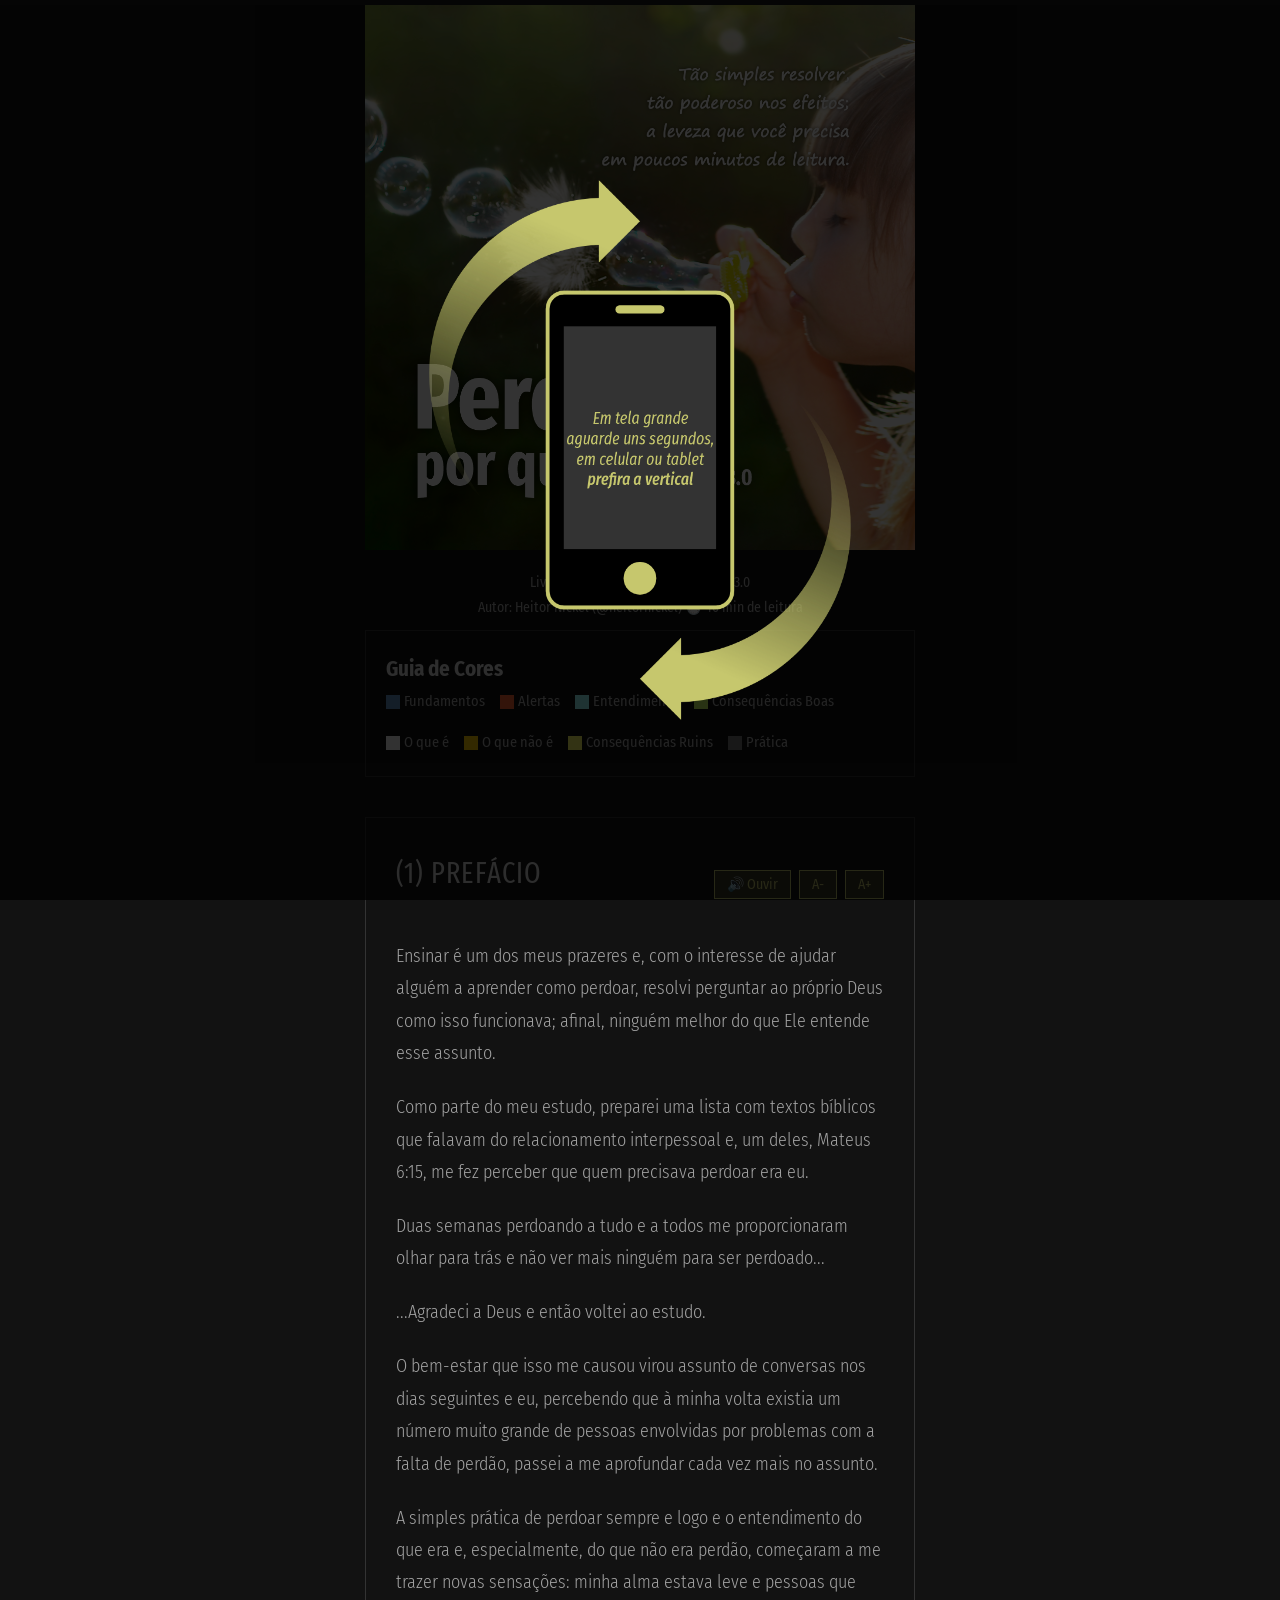
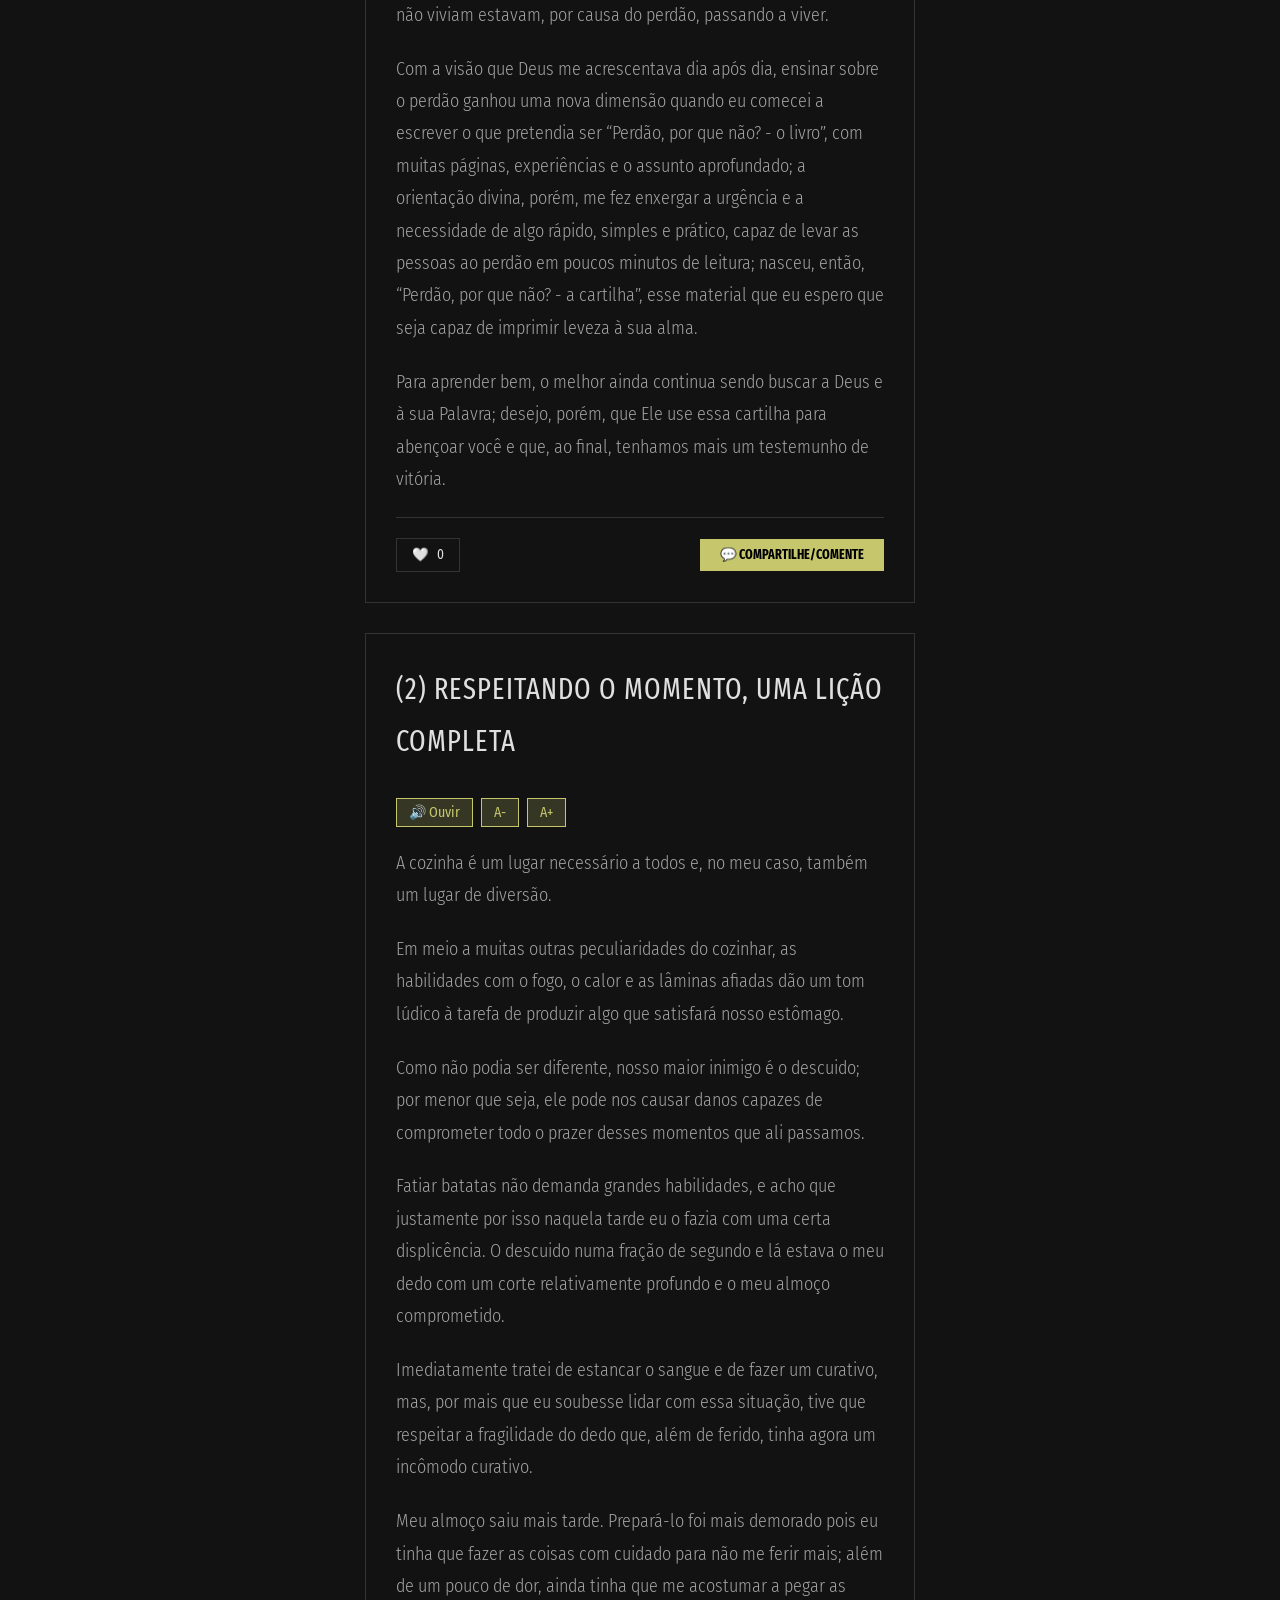
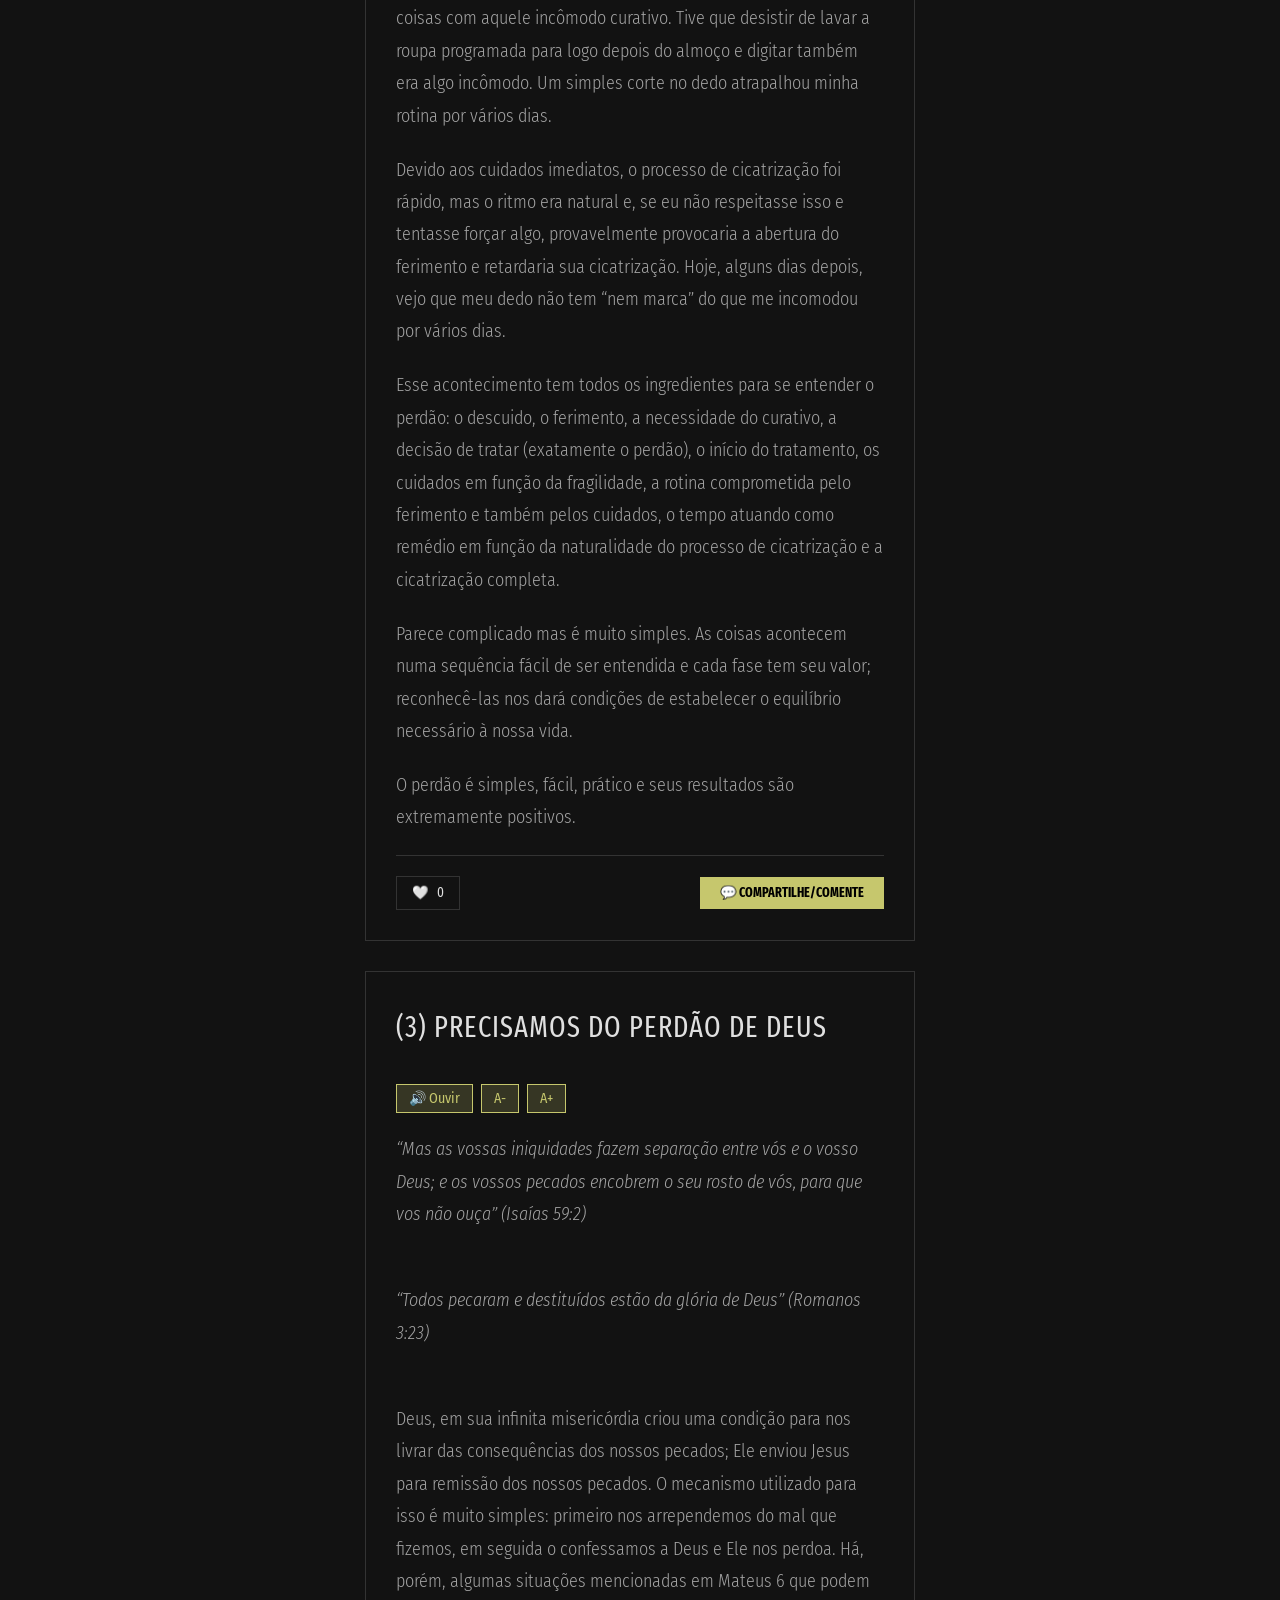
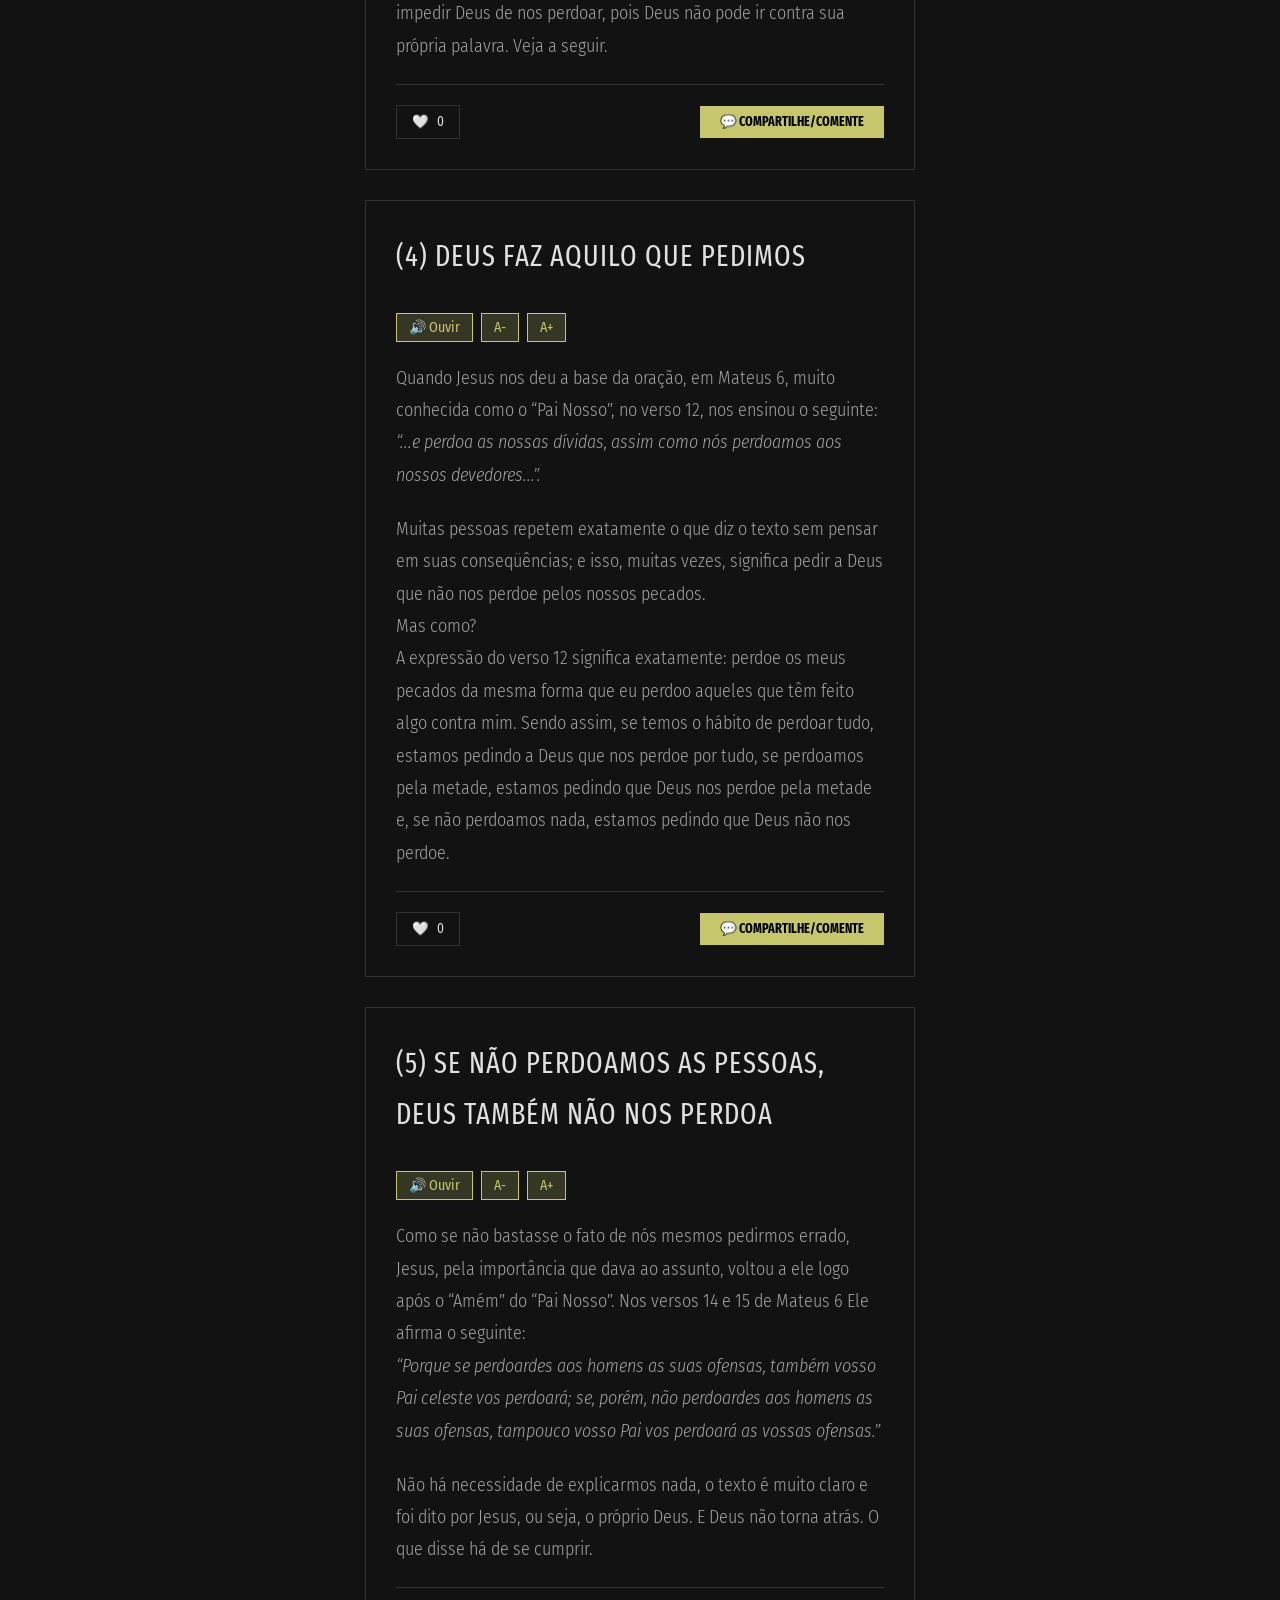
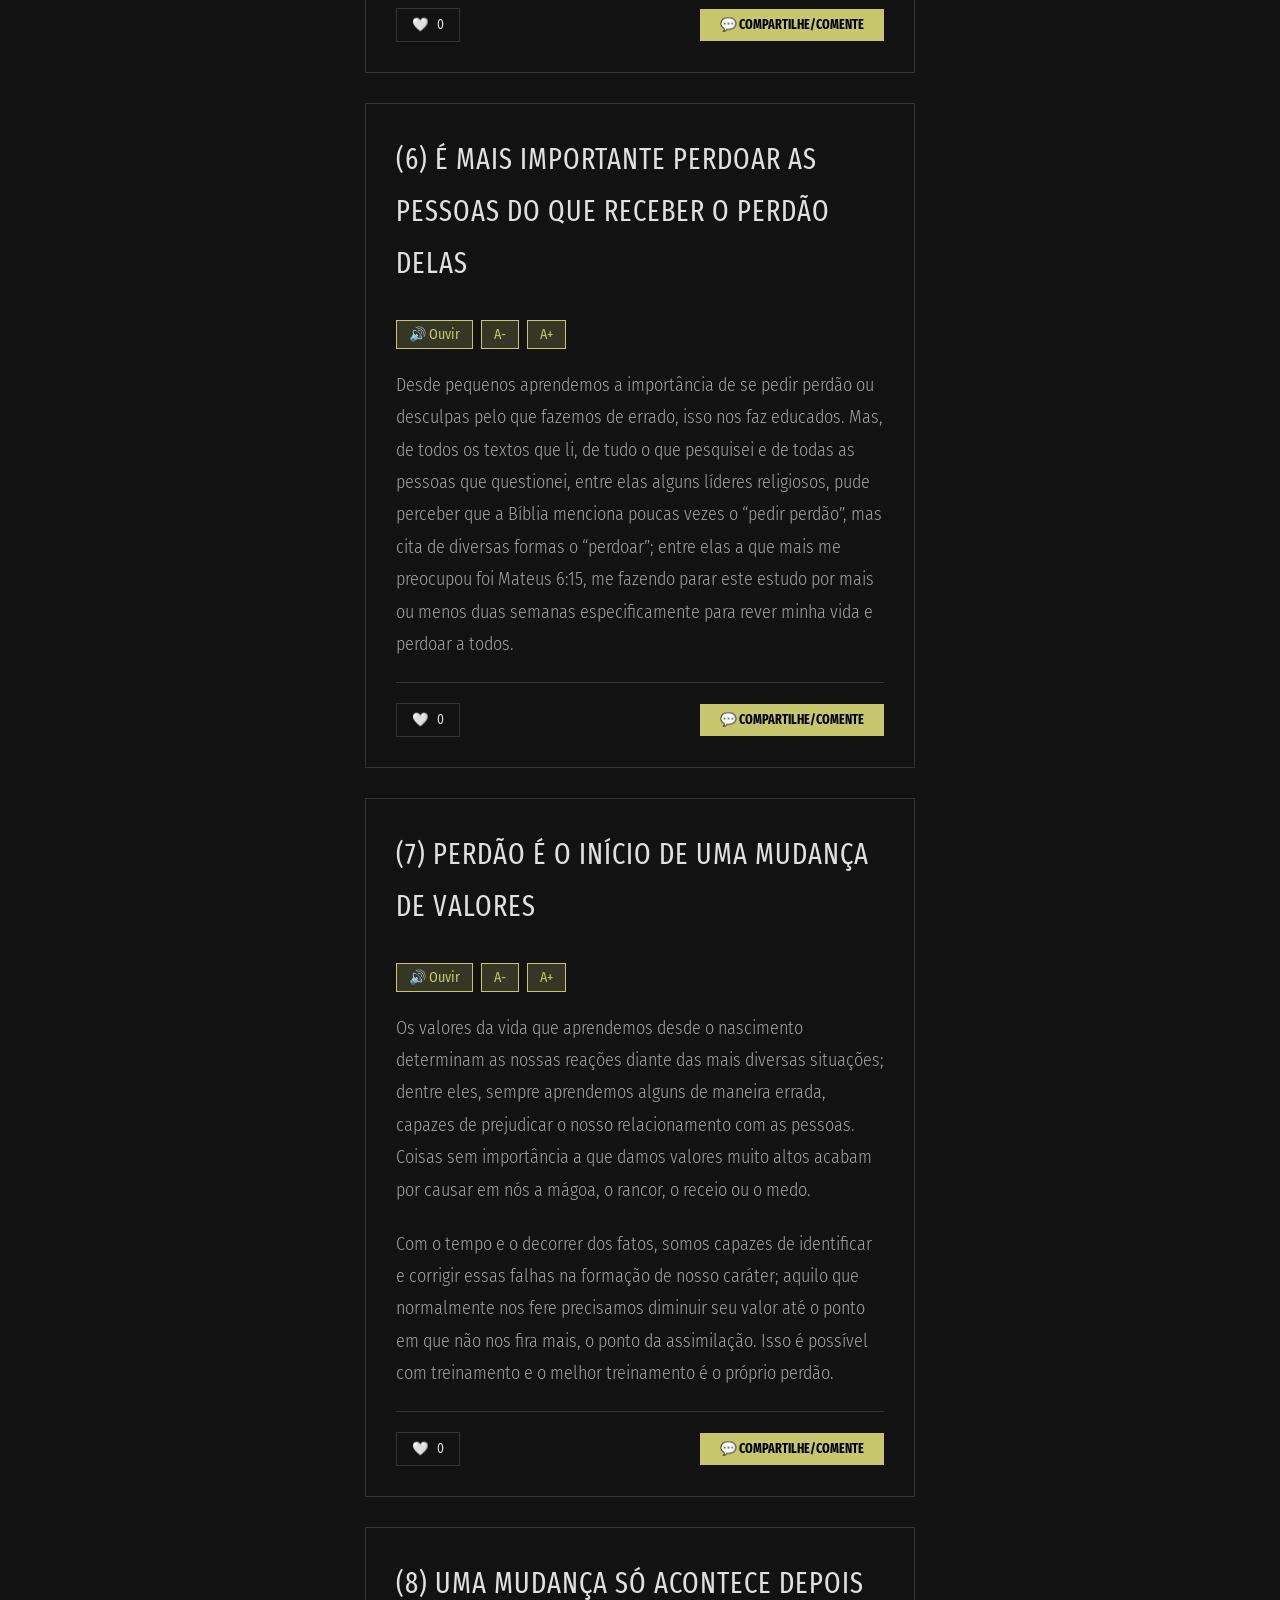
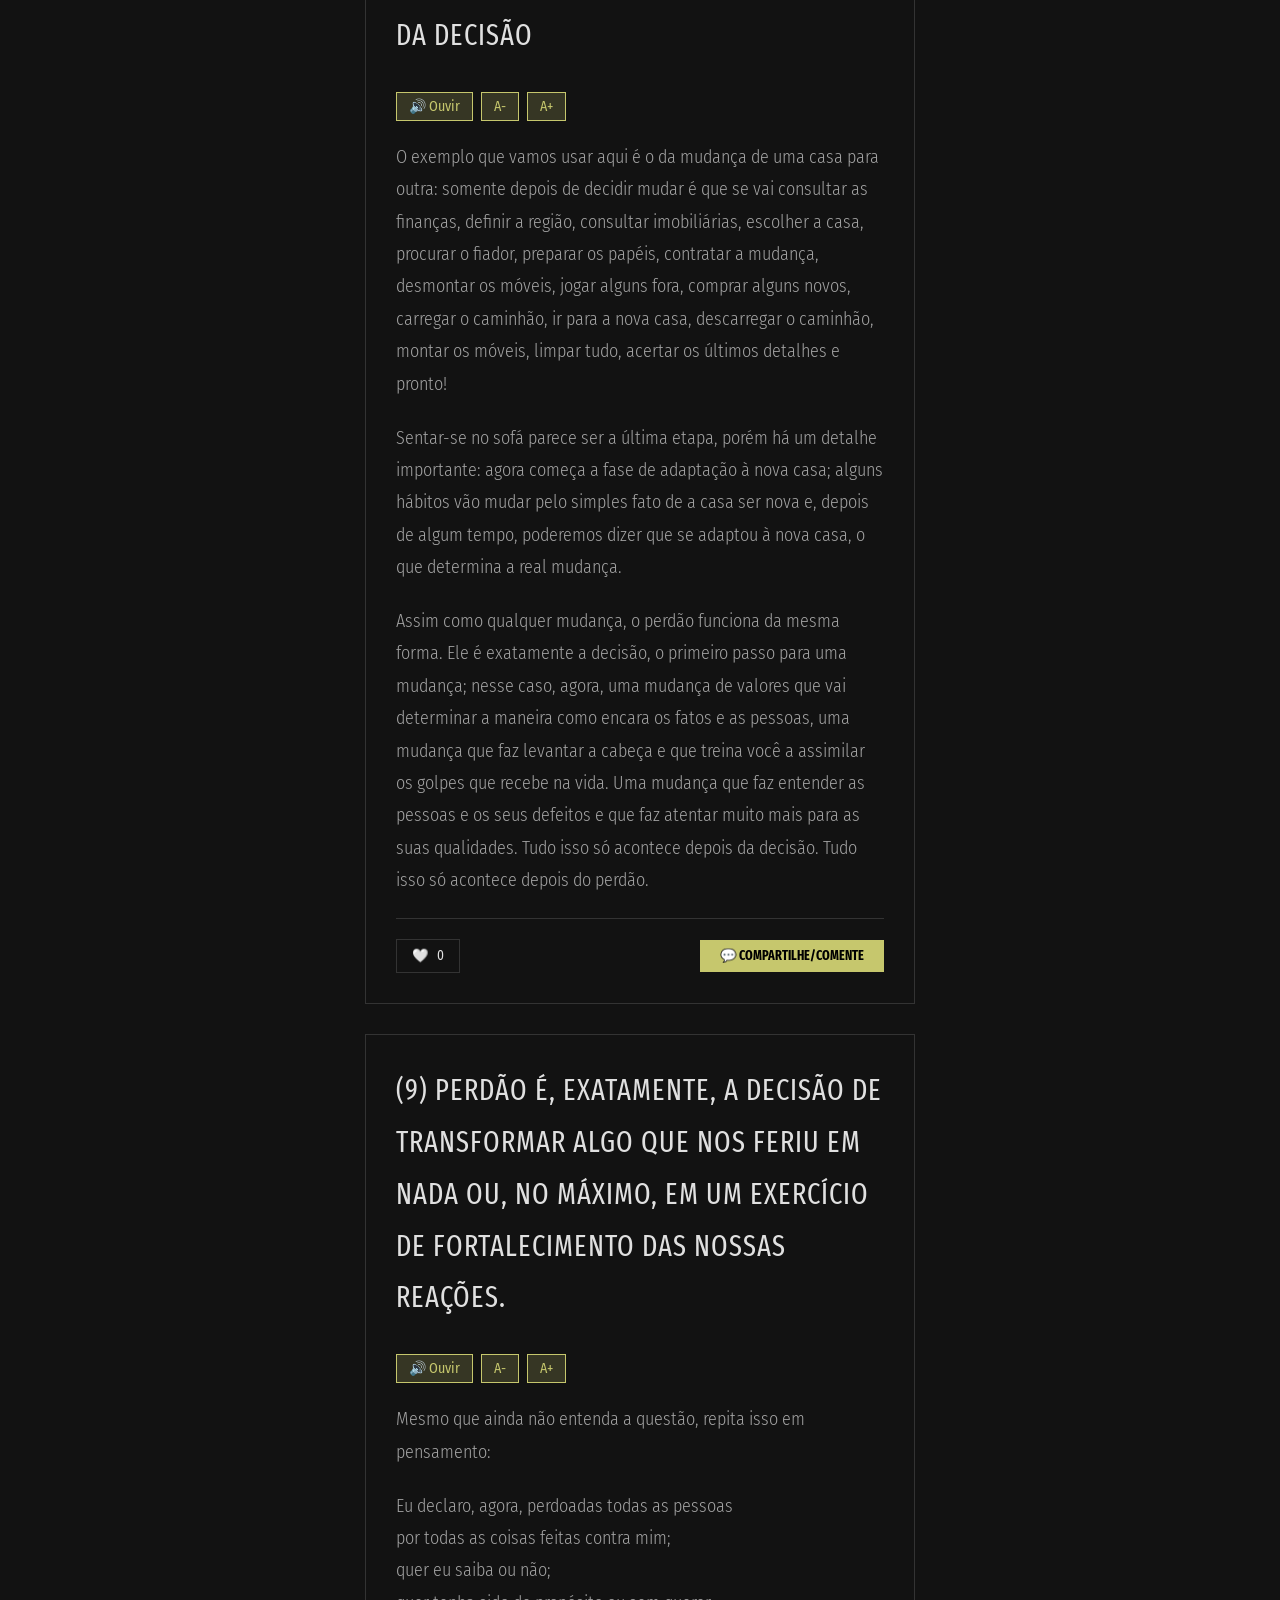
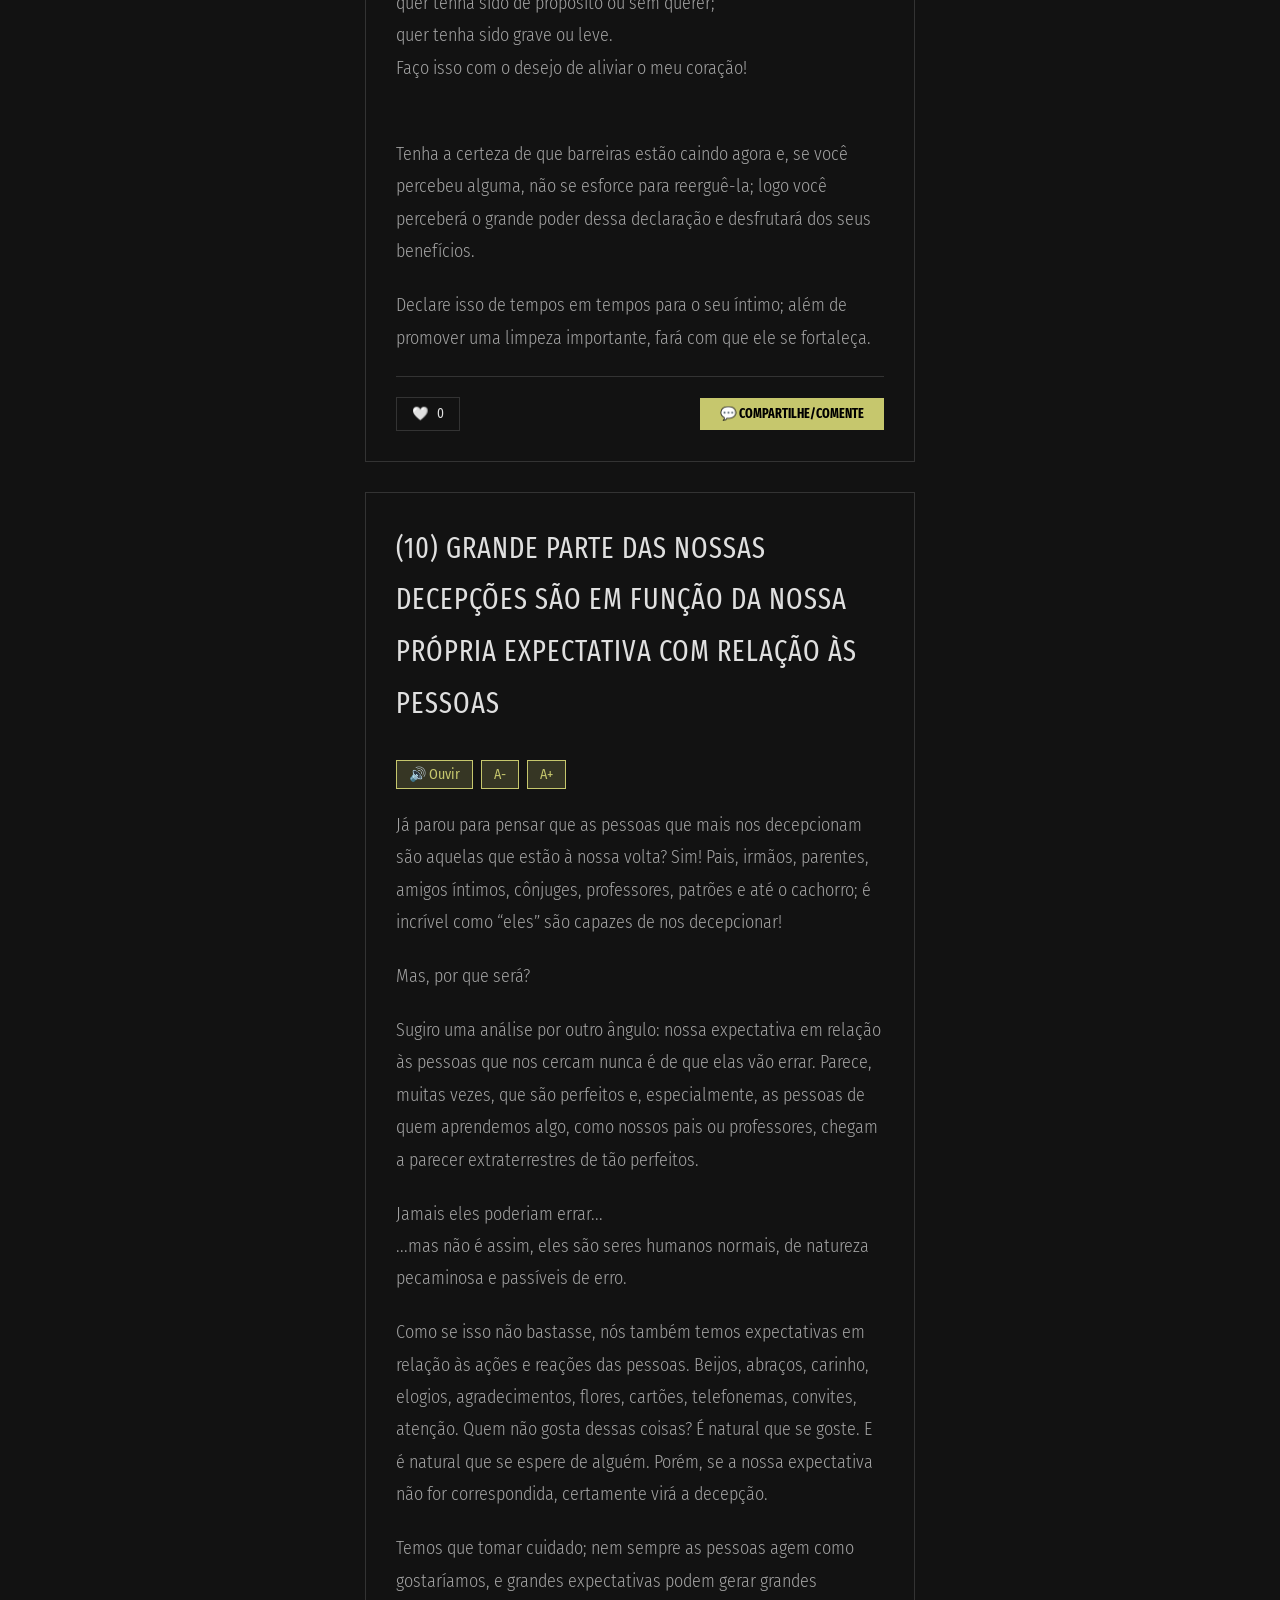
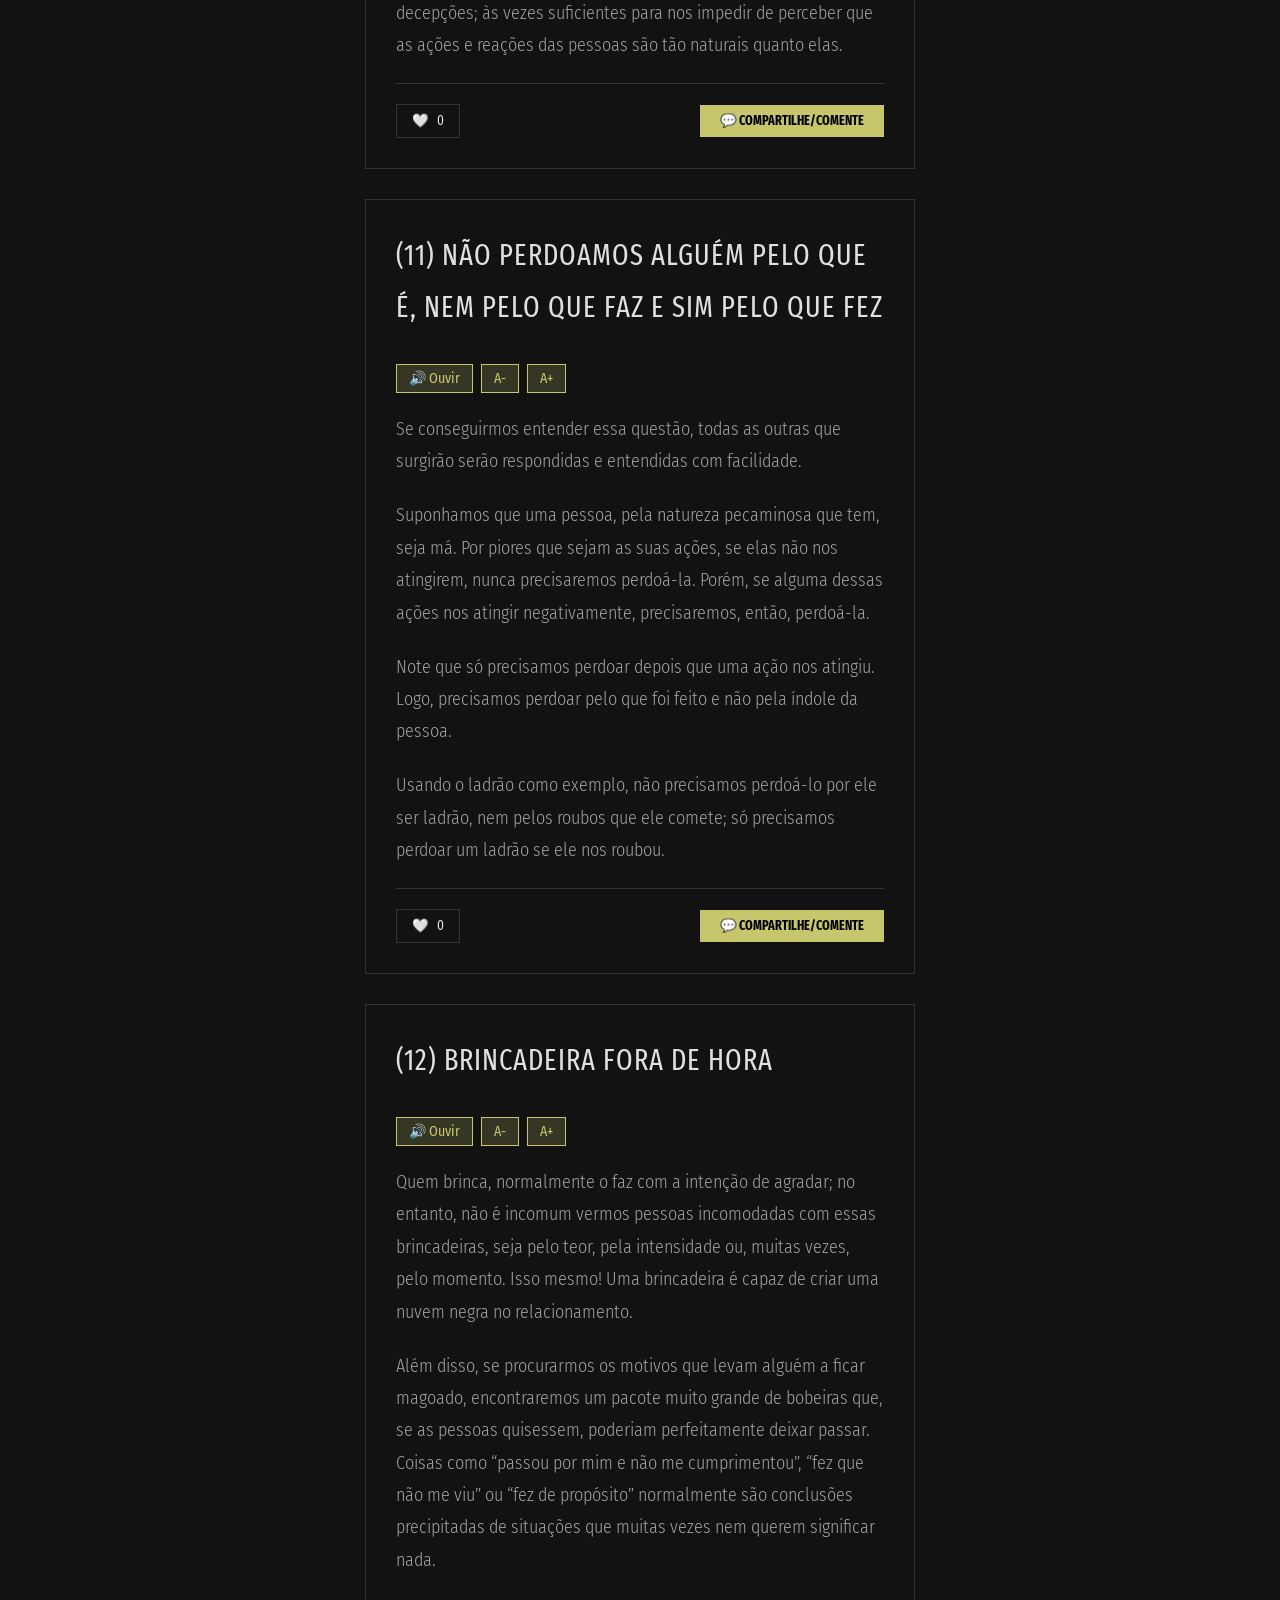
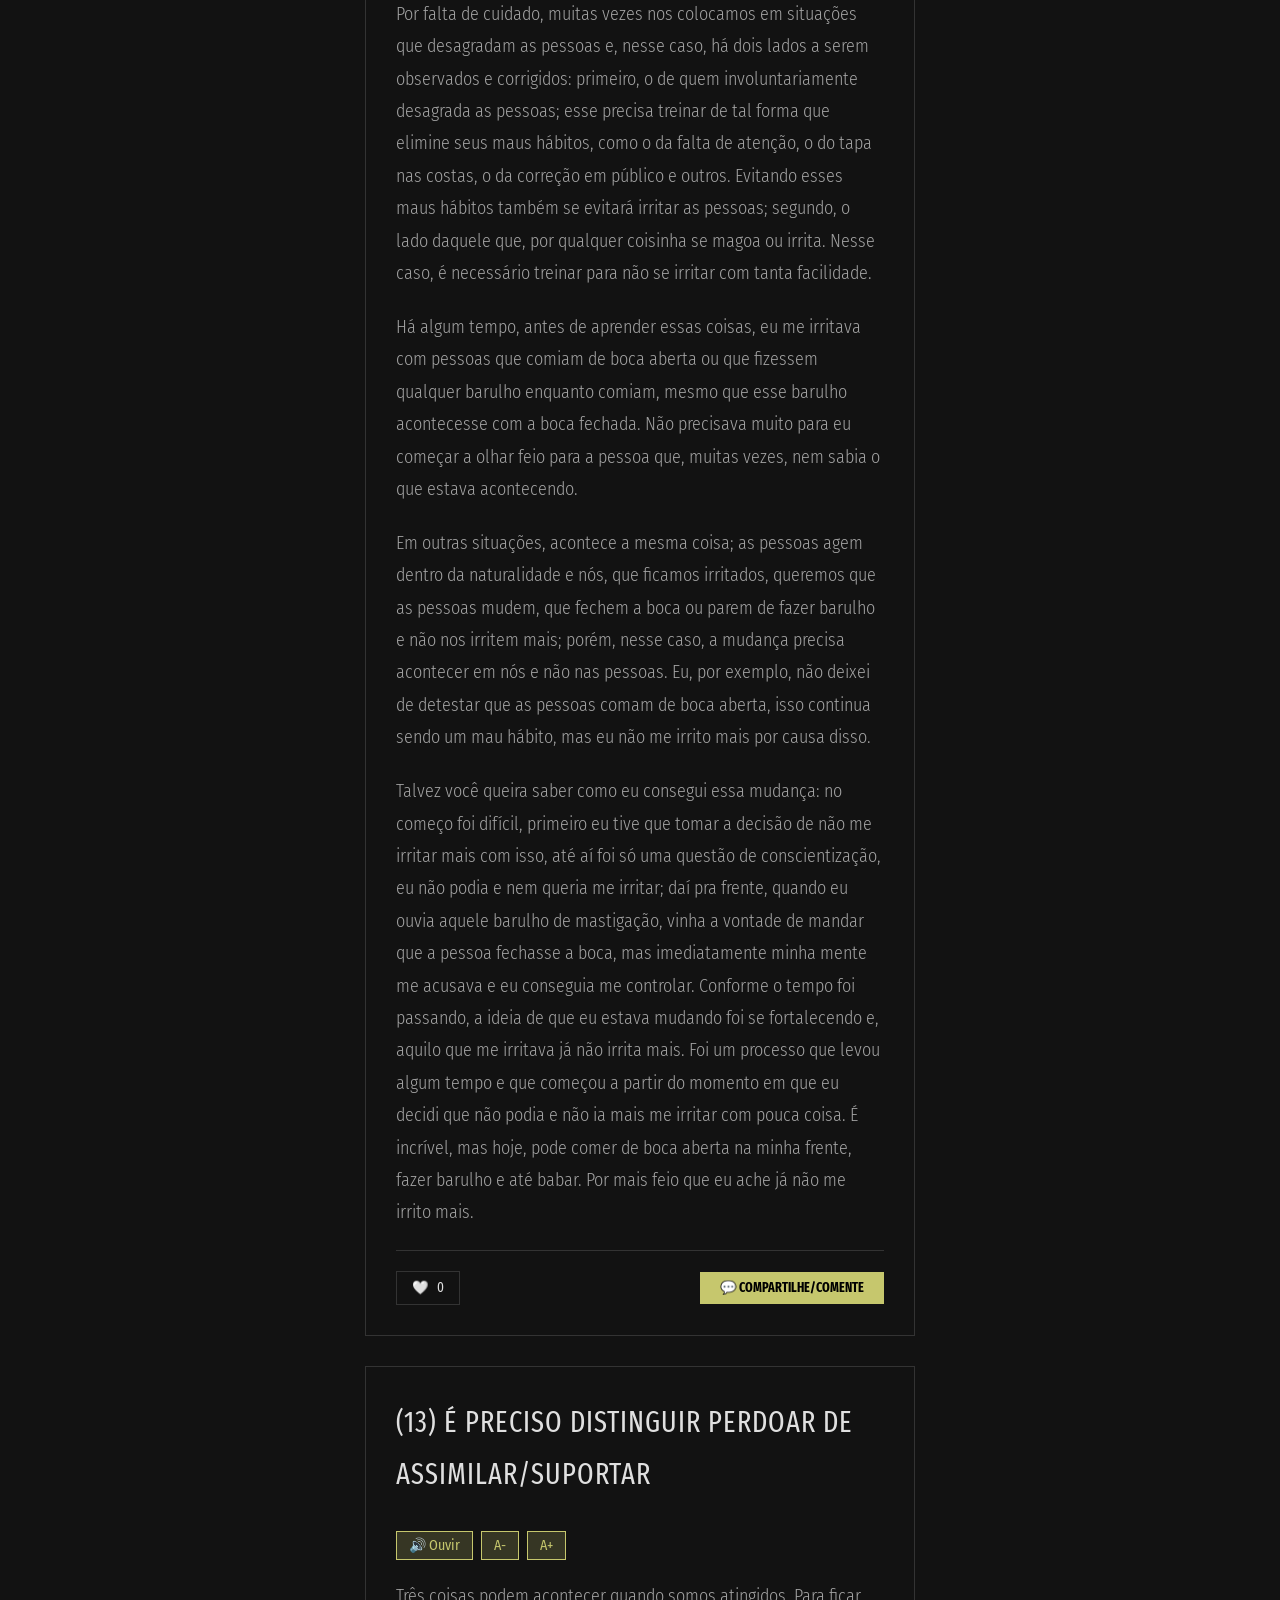
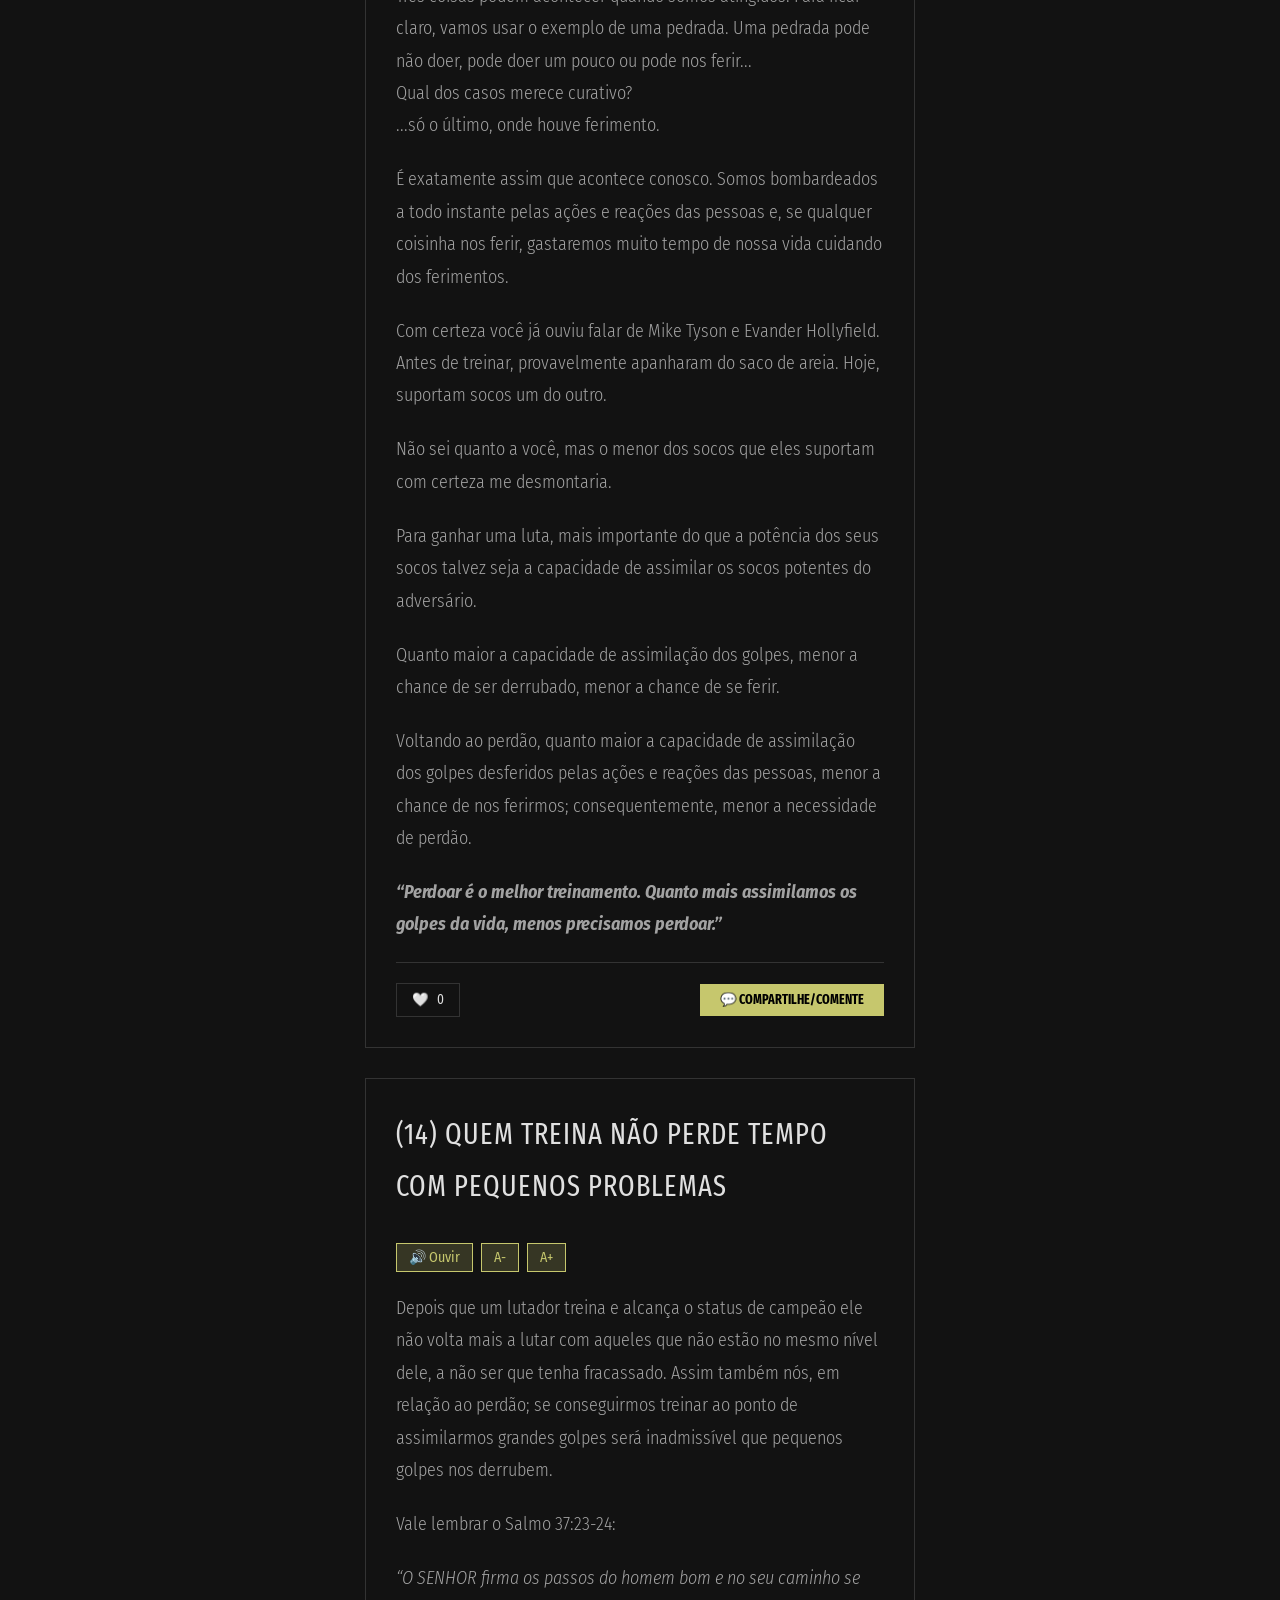
<file: perdaopqn-15abr26/index.html>
<!DOCTYPE html>
<html lang="pt-BR">
<head>
    <meta charset="UTF-8" />
    <meta name="viewport" content="width=device-width, initial-scale=1.0">
    <title>Perdão, por que não? v3</title>
    
    <!-- Fontes Google -->
    <link rel="preconnect" href="https://fonts.googleapis.com">
    <link rel="preconnect" href="https://fonts.gstatic.com" crossorigin>
    <link href="https://fonts.googleapis.com/css2?family=Fira+Sans+Condensed:ital,wght@0,100;0,200;0,300;0,400;0,500;0,600;0,700;0,800;0,900;1,100;1,200;1,300;1,400;1,500;1,600;1,700;1,800;1,900&family=Fira+Sans+Extra+Condensed:ital,wght@0,100;0,200;0,300;0,400;0,500;0,600;0,700;0,800;0,900;1,100;1,200;1,300;1,400;1,500;1,600;1,700;1,800;1,900&display=swap" rel="stylesheet">
    
    <link rel="stylesheet" href="css/style.css">
</head>
<body>

    <!-- ============================================
         AVISO DE ORIENTAÇÃO (MOBILE LANDSCAPE)
         ============================================ -->
    <div class="orientation-warning" id="orientation-warning">
        <img src="./assets/orientation-warning.png" alt="Gire seu dispositivo para o modo vertical" class="orientation-image">
    </div>

    
    <!-- Barra de Progresso -->
    <div class="progress-container">
        <div class="progress-bar" id="progressBar"></div>
    </div>

    <!-- Hero / Capa -->
    <header class="hero">
        <div class="container">
            <img src="assets/perdaopqn_capa_v30.png" width="100%" alt="Capa do livro Perdão, por que não?">
            <h1 class="visually-hidden">Perdão, por que não?</h1>
            <p class="subtitle">...um guia prático para descomplicar o perdão.</p>
            <div class="meta-info">
                <p>Livro: Perdão, por que não? - Edição 3.0</p><p>Autor: Heitor Nickel (@heitornickel) ⏱️ 40 min de leitura</p>
            </div>
        </div>
    </header>

    <!-- Conteúdo Principal -->
    <main class="container">
        
        <!-- Legenda de Cores -->
        <section class="legenda-cores">
            <h3>Guia de Cores</h3>
            <div class="grid-legenda">
                <div class="item-legenda"><span class="dot titulo-antes"></span>Fundamentos</div>
                <div class="item-legenda"><span class="dot titulo-alerta"></span>Alertas</div>
                <div class="item-legenda"><span class="dot titulo-entende"></span>Entendimento</div>
                <div class="item-legenda"><span class="dot titulo-consequencia"></span>Consequências Boas</div>
                <div class="item-legenda"><span class="dot titulo-define"></span>O que é</div>
                <div class="item-legenda"><span class="dot titulo-naoeh"></span>O que não é</div>
                <div class="item-legenda"><span class="dot titulo-consequencia-ruim"></span>Consequências Ruins</div>
                <div class="item-legenda"><span class="dot titulo-pratica"></span>Prática</div>
            </div>
        </section>

        <!-- Capítulo 1 -->
        <article class="capitulo" id="capitulo-1">
            <div class="capitulo-header">
                <h2>(1) Prefácio</h2>
                <div class="capitulo-botoes">
                    <button class="btn-audio" onclick="toggleAudio('audio-1')">🔊 Ouvir</button>
                    <button class="btn-fonte" onclick="ajustarFonte(-1)">A-</button>
                    <button class="btn-fonte" onclick="ajustarFonte(1)">A+</button>
                </div>
            </div>
            
            <div class="capitulo-texto">
                <p>Ensinar é um dos meus prazeres e, com o interesse de ajudar alguém a aprender como perdoar, resolvi perguntar ao próprio Deus como isso funcionava; afinal, ninguém melhor do que Ele entende esse assunto.</p>
                <p>Como parte do meu estudo, preparei uma lista com textos bíblicos que falavam do relacionamento interpessoal e, um deles, Mateus 6:15, me fez perceber que quem precisava perdoar era eu.</p>
                <p>Duas semanas perdoando a tudo e a todos me proporcionaram olhar para trás e não ver mais ninguém para ser perdoado...</p>
                <p>...Agradeci a Deus e então voltei ao estudo.</p>
                <p>O bem-estar que isso me causou virou assunto de conversas nos dias seguintes e eu, percebendo que à minha volta existia um número muito grande de pessoas envolvidas por problemas com a falta de perdão, passei a me aprofundar cada vez mais no assunto.</p>
                <p>A simples prática de perdoar sempre e logo e o entendimento do que era e, especialmente, do que não era perdão, começaram a me trazer novas sensações: minha alma estava leve e pessoas que não viviam estavam, por causa do perdão, passando a viver.</p>
                <p>Com a visão que Deus me acrescentava dia após dia, ensinar sobre o perdão ganhou uma nova dimensão quando eu comecei a escrever o que pretendia ser “Perdão, por que não? - o livro”, com muitas páginas, experiências e o assunto aprofundado; a orientação divina, porém, me fez enxergar a urgência e a necessidade de algo rápido, simples e prático, capaz de levar as pessoas ao perdão em poucos minutos de leitura; nasceu, então, “Perdão, por que não? - a cartilha”, esse material que eu espero que seja capaz de imprimir leveza à sua alma.</p>
                <p>Para aprender bem, o melhor ainda continua sendo buscar a Deus e à sua Palavra; desejo, porém, que Ele use essa cartilha para abençoar você e que, ao final, tenhamos mais um testemunho de vitória.</p>
            </div>
            
            <div class="interacao-linha">
                <button class="btn-curtir-inline" id="btn-curtida-capitulo-1" onclick="toggleCurtida('capitulo-1')">
                    <span class="icone-curtida">🤍</span>
                    <span id="curtidas-capitulo-1">0</span>
                </button>
                <button class="btn-painel-capitulo" onclick="abrirModalDF()">💬 Compartilhe/Comente</button>
            </div>
            
            <audio id="audio-1" src="./audios/01_Prefacio.mp3"></audio>
        </article>
        
        <!-- Capítulo 2 -->
        <article class="capitulo" id="capitulo-2">
            <div class="capitulo-header">
                <h2>(2) Respeitando o momento, uma lição completa</h2>
                <div class="capitulo-botoes">
                    <button class="btn-audio" onclick="toggleAudio('audio-2')">🔊 Ouvir</button>
                    <button class="btn-fonte" onclick="ajustarFonte(-1)">A-</button>
                    <button class="btn-fonte" onclick="ajustarFonte(1)">A+</button>
                </div>
            </div>
            
            <div class="capitulo-texto">
                <p>A cozinha é um lugar necessário a todos e, no meu caso, também um lugar de diversão.</p>
                <p>Em meio a muitas outras peculiaridades do cozinhar, as habilidades com o fogo, o calor e as lâminas afiadas dão um tom lúdico à tarefa de produzir algo que satisfará nosso estômago.</p>
                <p>Como não podia ser diferente, nosso maior inimigo é o descuido; por menor que seja, ele pode nos causar danos capazes de comprometer todo o prazer desses momentos que ali passamos.</p>
                <p>Fatiar batatas não demanda grandes habilidades, e acho que justamente por isso naquela tarde eu o fazia com uma certa displicência. O descuido numa fração de segundo e lá estava o meu dedo com um corte relativamente profundo e o meu almoço comprometido.</p>
                <p>Imediatamente tratei de estancar o sangue e de fazer um curativo, mas, por mais que eu soubesse lidar com essa situação, tive que respeitar a fragilidade do dedo que, além de ferido, tinha agora um incômodo curativo.</p>
                <p>Meu almoço saiu mais tarde. Prepará-lo foi mais demorado pois eu tinha que fazer as coisas com cuidado para não me ferir mais; além de um pouco de dor, ainda tinha que me acostumar a pegar as coisas com aquele incômodo curativo. Tive que desistir de lavar a roupa programada para logo depois do almoço e digitar também era algo incômodo. Um simples corte no dedo atrapalhou minha rotina por vários dias.</p>
                <p>Devido aos cuidados imediatos, o processo de cicatrização foi rápido, mas o ritmo era natural e, se eu não respeitasse isso e tentasse forçar algo, provavelmente provocaria a abertura do ferimento e retardaria sua cicatrização. Hoje, alguns dias depois, vejo que meu dedo não tem “nem marca” do que me incomodou por vários dias.</p>
                <p>Esse acontecimento tem todos os ingredientes para se entender o perdão: o descuido, o ferimento, a necessidade do curativo, a decisão de tratar (exatamente o perdão), o início do tratamento, os cuidados em função da fragilidade, a rotina comprometida pelo ferimento e também pelos cuidados, o tempo atuando como remédio em função da naturalidade do processo de cicatrização e a cicatrização completa.</p>
                <p>Parece complicado mas é muito simples. As coisas acontecem numa sequência fácil de ser entendida e cada fase tem seu valor; reconhecê-las nos dará condições de estabelecer o equilíbrio necessário à nossa vida.</p>
                <p>O perdão é simples, fácil, prático e seus resultados são extremamente positivos.</p>
            </div>
            
            <div class="interacao-linha">
                <button class="btn-curtir-inline" id="btn-curtida-capitulo-2" onclick="toggleCurtida('capitulo-2')">
                    <span class="icone-curtida">🤍</span>
                    <span id="curtidas-capitulo-2">0</span>
                </button>
                <button class="btn-painel-capitulo" onclick="abrirModalDF()">💬 Compartilhe/Comente</button>
            </div>
            
            <audio id="audio-2" src="./audios/02_Respeitando_o_momento.mp3"></audio>
        </article>

        <!-- Capítulo 3 -->
        <article class="capitulo" id="capitulo-3">
            <div class="capitulo-header">
                <h2>(3) Precisamos do perdão de Deus</h2>
                <div class="capitulo-botoes">
                    <button class="btn-audio" onclick="toggleAudio('audio-3')">🔊 Ouvir</button>
                    <button class="btn-fonte" onclick="ajustarFonte(-1)">A-</button>
                    <button class="btn-fonte" onclick="ajustarFonte(1)">A+</button>
                </div>
            </div>
            
            <div class="capitulo-texto">
                <p><em>“Mas as vossas iniquidades fazem separação entre vós e o vosso Deus; e os vossos pecados encobrem o seu rosto de vós, para que vos não ouça”  (Isaías 59:2)</em></p>
                <br>
                <p><em>“Todos pecaram e destituídos estão da glória de Deus”
                (Romanos 3:23)</em></p>
                <br>
                <p>Deus, em sua infinita misericórdia criou uma condição para nos livrar das consequências dos nossos pecados; Ele enviou Jesus para remissão dos nossos pecados. O mecanismo utilizado para isso é muito simples: primeiro nos arrependemos do mal que fizemos, em seguida o confessamos a Deus e Ele nos perdoa. Há, porém, algumas situações mencionadas em Mateus 6 que podem impedir Deus de nos perdoar, pois Deus não pode ir contra sua própria palavra. Veja a seguir.</p>
            </div>
            
            <div class="interacao-linha">
                <button class="btn-curtir-inline" id="btn-curtida-capitulo-3" onclick="toggleCurtida('capitulo-3')">
                    <span class="icone-curtida">🤍</span>
                    <span id="curtidas-capitulo-3">0</span>
                </button>
                <button class="btn-painel-capitulo" onclick="abrirModalDF()">💬 Compartilhe/Comente</button>
            </div>
            
            <audio id="audio-3" src="./audios/03_Precisamos_do_perdao_de_Deus.mp3"></audio>
        </article>
        
        <!-- Capítulo 4 -->
        <article class="capitulo" id="capitulo-4">
            <div class="capitulo-header">
                <h2>(4) Deus faz aquilo que pedimos</h2>
                <div class="capitulo-botoes">
                    <button class="btn-audio" onclick="toggleAudio('audio-4')">🔊 Ouvir</button>
                    <button class="btn-fonte" onclick="ajustarFonte(-1)">A-</button>
                    <button class="btn-fonte" onclick="ajustarFonte(1)">A+</button>
                </div>
            </div>
            
            <div class="capitulo-texto">
                <p>Quando Jesus nos deu a base da oração, em Mateus 6, muito conhecida como o “Pai Nosso”, no verso 12, nos ensinou o seguinte: <br> <em>“...e perdoa as nossas dívidas, assim como nós perdoamos aos nossos devedores...”.</em></p>
                <p>Muitas pessoas repetem exatamente o que diz o texto sem pensar em suas conseqüências; e isso, muitas vezes, significa pedir a Deus que não nos perdoe pelos nossos pecados. <br>Mas como? <br>A expressão do verso 12 significa exatamente: perdoe os meus pecados da mesma forma que eu perdoo aqueles que têm feito algo contra mim. Sendo assim, se temos o hábito de perdoar tudo, estamos pedindo a Deus que nos perdoe por tudo, se perdoamos pela metade, estamos pedindo que Deus nos perdoe pela metade e, se não perdoamos nada, estamos pedindo que Deus não nos perdoe.</p>
            </div>
            
            <div class="interacao-linha">
                <button class="btn-curtir-inline" id="btn-curtida-capitulo-4" onclick="toggleCurtida('capitulo-4')">
                    <span class="icone-curtida">🤍</span>
                    <span id="curtidas-capitulo-4">0</span>
                </button>
                <button class="btn-painel-capitulo" onclick="abrirModalDF()">💬 Compartilhe/Comente</button>
            </div>
            
            <audio id="audio-4" src="./audios/04_Deus_faz_aquilo_que_pedimos.mp3"></audio>
        </article>
        
        <!-- Capítulo 5 -->
        <article class="capitulo" id="capitulo-5">
            <div class="capitulo-header">
                <h2>(5) Se não perdoamos as pessoas, Deus também não nos perdoa</h2>
                <div class="capitulo-botoes">
                    <button class="btn-audio" onclick="toggleAudio('audio-5')">🔊 Ouvir</button>
                    <button class="btn-fonte" onclick="ajustarFonte(-1)">A-</button>
                    <button class="btn-fonte" onclick="ajustarFonte(1)">A+</button>
                </div>
            </div>
            
            <div class="capitulo-texto">
                <p>Como se não bastasse o fato de nós mesmos pedirmos errado, Jesus, pela importância que dava ao assunto, voltou a ele logo após o “Amém” do “Pai Nosso”. Nos versos 14 e 15 de Mateus 6 Ele afirma o seguinte: <br>
                <em>“Porque se perdoardes aos homens as suas ofensas, também vosso Pai celeste vos perdoará; se, porém, não perdoardes aos homens as suas ofensas, tampouco vosso Pai vos perdoará as vossas ofensas.”</em></p>
                <p>Não há necessidade de explicarmos nada, o texto é muito claro e foi dito por Jesus, ou seja, o próprio Deus. E Deus não torna atrás. O que disse há de se cumprir.</p>
            </div>
            
            <div class="interacao-linha">
                <button class="btn-curtir-inline" id="btn-curtida-capitulo-5" onclick="toggleCurtida('capitulo-5')">
                    <span class="icone-curtida">🤍</span>
                    <span id="curtidas-capitulo-5">0</span>
                </button>
                <button class="btn-painel-capitulo" onclick="abrirModalDF()">💬 Compartilhe/Comente</button>
            </div>
            
            <audio id="audio-5" src="./audios/05_Se_nao_perdoamos.mp3"></audio>
        </article>
        
        <!-- Capítulo 6 -->
        <article class="capitulo" id="capitulo-6">
            <div class="capitulo-header">
                <h2>(6) É mais importante perdoar as pessoas do que receber o perdão delas</h2>
                <div class="capitulo-botoes">
                    <button class="btn-audio" onclick="toggleAudio('audio-6')">🔊 Ouvir</button>
                    <button class="btn-fonte" onclick="ajustarFonte(-1)">A-</button>
                    <button class="btn-fonte" onclick="ajustarFonte(1)">A+</button>
                </div>
            </div>
            
            <div class="capitulo-texto">
                <p>Desde pequenos aprendemos a importância de se pedir perdão ou desculpas pelo que fazemos de errado, isso nos faz educados. Mas, de todos os textos que li, de tudo o que pesquisei e de todas as pessoas que questionei, entre elas alguns líderes religiosos, pude perceber que a Bíblia menciona poucas vezes o “pedir perdão”, mas cita de diversas formas o “perdoar”; entre elas a que mais me preocupou foi Mateus 6:15, me fazendo parar este estudo por mais ou menos duas semanas especificamente para rever minha vida e perdoar a todos.</p>
            </div>
            
            <div class="interacao-linha">
                <button class="btn-curtir-inline" id="btn-curtida-capitulo-6" onclick="toggleCurtida('capitulo-6')">
                    <span class="icone-curtida">🤍</span>
                    <span id="curtidas-capitulo-6">0</span>
                </button>
                <button class="btn-painel-capitulo" onclick="abrirModalDF()">💬 Compartilhe/Comente</button>
            </div>
            
            <audio id="audio-6" src="./audios/06_Eh_mais_importante_perdoar.mp3"></audio>
        </article>
        
        <!-- Capítulo 7 -->
        <article class="capitulo" id="capitulo-7">
            <div class="capitulo-header">
                <h2>(7) Perdão é o início de uma mudança de valores</h2>
                <div class="capitulo-botoes">
                    <button class="btn-audio" onclick="toggleAudio('audio-7')">🔊 Ouvir</button>
                    <button class="btn-fonte" onclick="ajustarFonte(-1)">A-</button>
                    <button class="btn-fonte" onclick="ajustarFonte(1)">A+</button>
                </div>
            </div>
            
            <div class="capitulo-texto">
                <p>Os valores da vida que aprendemos desde o nascimento determinam as nossas reações diante das mais diversas situações; dentre eles, sempre aprendemos alguns de maneira errada, capazes de prejudicar o nosso relacionamento com as pessoas. Coisas sem importância a que damos valores muito altos acabam por causar em nós  a mágoa, o rancor, o receio ou o medo.</p>
                <p>Com o tempo e o decorrer dos fatos, somos capazes de identificar e corrigir essas falhas na formação de nosso caráter; aquilo que normalmente nos fere precisamos diminuir seu valor até o ponto em que não nos fira mais, o ponto da assimilação. Isso é possível com treinamento e o melhor treinamento é o próprio perdão.</p>
            </div>
            
            <div class="interacao-linha">
                <button class="btn-curtir-inline" id="btn-curtida-capitulo-7" onclick="toggleCurtida('capitulo-7')">
                    <span class="icone-curtida">🤍</span>
                    <span id="curtidas-capitulo-7">0</span>
                </button>
                <button class="btn-painel-capitulo" onclick="abrirModalDF()">💬 Compartilhe/Comente</button>
            </div>
            
            <audio id="audio-7" src="./audios/07_Perdao_eh_o_inicio_de_uma_mudanca_de_valores.mp3"></audio>
        </article>
        
        <!-- Capítulo 8 -->
        <article class="capitulo" id="capitulo-8">
            <div class="capitulo-header">
                <h2>(8) Uma mudança só acontece depois da decisão</h2>
                <div class="capitulo-botoes">
                    <button class="btn-audio" onclick="toggleAudio('audio-8')">🔊 Ouvir</button>
                    <button class="btn-fonte" onclick="ajustarFonte(-1)">A-</button>
                    <button class="btn-fonte" onclick="ajustarFonte(1)">A+</button>
                </div>
            </div>
            
            <div class="capitulo-texto">
                <p>O exemplo que vamos usar aqui é o da mudança de uma casa para outra: somente depois de decidir mudar é que se vai consultar as finanças, definir a região, consultar imobiliárias, escolher a casa, procurar o fiador, preparar os papéis, contratar a mudança, desmontar os móveis, jogar alguns fora, comprar alguns novos, carregar o caminhão, ir para a nova casa, descarregar o caminhão, montar os móveis, limpar tudo, acertar os últimos detalhes e pronto!</p>
                <p>Sentar-se no sofá parece ser a última etapa, porém há um detalhe importante: agora começa a fase de adaptação à nova casa; alguns hábitos vão mudar pelo simples fato de a casa ser nova e, depois de algum tempo, poderemos dizer que se adaptou à nova casa, o que determina a real mudança.</p>
                <p>Assim como qualquer mudança, o perdão funciona da mesma forma. Ele é exatamente a decisão, o primeiro passo para uma mudança; nesse caso, agora, uma mudança de valores que vai determinar a maneira como encara os fatos e as pessoas, uma mudança que faz levantar a cabeça e que treina você a assimilar os golpes que recebe na vida. Uma mudança que faz entender as pessoas e os seus defeitos e que faz atentar muito mais para as suas qualidades. Tudo isso só acontece depois da decisão. Tudo isso só acontece depois do perdão.</p>
            </div>
            
            <div class="interacao-linha">
                <button class="btn-curtir-inline" id="btn-curtida-capitulo-8" onclick="toggleCurtida('capitulo-8')">
                    <span class="icone-curtida">🤍</span>
                    <span id="curtidas-capitulo-8">0</span>
                </button>
                <button class="btn-painel-capitulo" onclick="abrirModalDF()">💬 Compartilhe/Comente</button>
            </div>
            
            <audio id="audio-8" src="./audios/08_Uma_mudanca.mp3"></audio>
        </article>
        
        <!-- Capítulo 9 -->
        <article class="capitulo" id="capitulo-9">
            <div class="capitulo-header">
                <h2>(9) Perdão é, exatamente, a decisão de transformar algo que nos feriu em nada ou, no máximo, em um exercício de fortalecimento das nossas reações.</h2>
                <div class="capitulo-botoes">
                    <button class="btn-audio" onclick="toggleAudio('audio-9')">🔊 Ouvir</button>
                    <button class="btn-fonte" onclick="ajustarFonte(-1)">A-</button>
                    <button class="btn-fonte" onclick="ajustarFonte(1)">A+</button>
                </div>
            </div>
            
            <div class="capitulo-texto">
                <p>Mesmo que ainda não entenda a questão, repita isso em pensamento:</p>
                <p>Eu declaro, agora, 
                perdoadas todas as pessoas <br>
                por todas as coisas feitas contra mim; <br>
                quer eu saiba ou não; <br>quer tenha sido de propósito ou sem querer; <br>quer tenha sido grave ou leve. <br>
                Faço isso com o desejo de aliviar o meu coração!</p>
                <br>
                <p>Tenha a certeza de que barreiras estão caindo agora e, se você percebeu alguma, não se esforce para reerguê-la; logo você perceberá o grande poder dessa declaração e desfrutará dos seus benefícios.</p>
                <p>Declare isso de tempos em tempos para o seu íntimo; além de promover uma limpeza importante, fará com que ele se fortaleça.</p>
            </div>
            
            <div class="interacao-linha">
                <button class="btn-curtir-inline" id="btn-curtida-capitulo-9" onclick="toggleCurtida('capitulo-9')">
                    <span class="icone-curtida">🤍</span>
                    <span id="curtidas-capitulo-9">0</span>
                </button>
                <button class="btn-painel-capitulo" onclick="abrirModalDF()">💬 Compartilhe/Comente</button>
            </div>
            
            <audio id="audio-9" src="./audios/09_Perdao_eh.mp3"></audio>
        </article>
        
        <!-- Capítulo 10 -->
        <article class="capitulo" id="capitulo-10">
            <div class="capitulo-header">
                <h2>(10) Grande parte das nossas decepções são em função da nossa própria expectativa com relação às pessoas</h2>
                <div class="capitulo-botoes">
                    <button class="btn-audio" onclick="toggleAudio('audio-10')">🔊 Ouvir</button>
                    <button class="btn-fonte" onclick="ajustarFonte(-1)">A-</button>
                    <button class="btn-fonte" onclick="ajustarFonte(1)">A+</button>
                </div>
            </div>
            
            <div class="capitulo-texto">
                <p>Já parou para pensar que as pessoas que mais nos decepcionam são aquelas que estão à nossa volta?  Sim! Pais, irmãos, parentes, amigos íntimos, cônjuges, professores, patrões e até o cachorro; é incrível como “eles” são capazes de nos decepcionar!</p>
                <p>Mas, por que será?</p>
                <p>Sugiro uma análise por outro ângulo: nossa expectativa em relação às pessoas que nos cercam nunca é de que elas vão errar. Parece, muitas vezes, que são perfeitos e, especialmente, as pessoas de quem aprendemos algo, como nossos pais ou professores, chegam a parecer extraterrestres de tão perfeitos.</p>
                <p>Jamais eles poderiam errar...<br>
                ...mas não é assim, eles são seres humanos normais, de natureza pecaminosa e passíveis de erro.</p>
                <p>Como se isso não bastasse, nós também temos expectativas em relação às ações e reações das pessoas. Beijos, abraços, carinho, elogios, agradecimentos, flores, cartões, telefonemas, convites, atenção. Quem não gosta dessas coisas? É natural que se goste. E é natural que se espere de alguém. Porém, se a nossa expectativa não for correspondida, certamente virá a decepção.</p>
                <p>Temos que tomar cuidado; nem sempre as pessoas agem como gostaríamos, e grandes expectativas podem gerar grandes decepções; às vezes suficientes para nos impedir de perceber que as ações e reações das pessoas são tão naturais quanto elas.</p>
            </div>
            
            <div class="interacao-linha">
                <button class="btn-curtir-inline" id="btn-curtida-capitulo-10" onclick="toggleCurtida('capitulo-10')">
                    <span class="icone-curtida">🤍</span>
                    <span id="curtidas-capitulo-10">0</span>
                </button>
                <button class="btn-painel-capitulo" onclick="abrirModalDF()">💬 Compartilhe/Comente</button>
            </div>
            
            <audio id="audio-10" src="./audios/10_Grande_parte.mp3"></audio>
        </article>
        
        <!-- Capítulo 11 -->
        <article class="capitulo" id="capitulo-11">
            <div class="capitulo-header">
                <h2>(11) Não perdoamos alguém pelo que é, nem pelo que faz e sim pelo que fez</h2>
                <div class="capitulo-botoes">
                    <button class="btn-audio" onclick="toggleAudio('audio-11')">🔊 Ouvir</button>
                    <button class="btn-fonte" onclick="ajustarFonte(-1)">A-</button>
                    <button class="btn-fonte" onclick="ajustarFonte(1)">A+</button>
                </div>
            </div>
            
            <div class="capitulo-texto">
                <p>Se conseguirmos entender essa questão, todas as outras que surgirão serão respondidas e entendidas com facilidade.</p>
                <p>Suponhamos que uma pessoa, pela natureza pecaminosa que tem, seja má. Por piores que sejam as suas ações, se elas não nos atingirem, nunca precisaremos perdoá-la. Porém, se alguma dessas ações nos atingir negativamente, precisaremos, então, perdoá-la.</p>
                <p>Note que só precisamos perdoar depois que uma ação nos atingiu. Logo, precisamos perdoar pelo que foi feito e não pela índole da pessoa.</p>
                <p>Usando o ladrão como exemplo, não precisamos perdoá-lo por ele ser ladrão, nem pelos roubos que ele comete; só precisamos perdoar um ladrão se ele nos roubou.</p>
            </div>
            
            <div class="interacao-linha">
                <button class="btn-curtir-inline" id="btn-curtida-capitulo-11" onclick="toggleCurtida('capitulo-11')">
                    <span class="icone-curtida">🤍</span>
                    <span id="curtidas-capitulo-11">0</span>
                </button>
                <button class="btn-painel-capitulo" onclick="abrirModalDF()">💬 Compartilhe/Comente</button>
            </div>
            
            <audio id="audio-11" src="./audios/11_Nao_perdoamos_alguem_pelo_que_eh.mp3"></audio>
        </article>
        
        <!-- Capítulo 12 -->
        <article class="capitulo" id="capitulo-12">
            <div class="capitulo-header">
                <h2>(12) Brincadeira fora de hora</h2>
                <div class="capitulo-botoes">
                    <button class="btn-audio" onclick="toggleAudio('audio-12')">🔊 Ouvir</button>
                    <button class="btn-fonte" onclick="ajustarFonte(-1)">A-</button>
                    <button class="btn-fonte" onclick="ajustarFonte(1)">A+</button>
                </div>
            </div>
            
            <div class="capitulo-texto">
                <p>Quem brinca, normalmente o faz com a intenção de agradar; no entanto, não é incomum vermos pessoas incomodadas com essas brincadeiras, seja pelo teor, pela intensidade ou, muitas vezes, pelo momento. Isso mesmo! Uma brincadeira é capaz de criar uma nuvem negra no relacionamento.</p>
                <p>Além disso, se procurarmos os motivos que levam alguém a ficar magoado, encontraremos um pacote muito grande de bobeiras que, se as pessoas quisessem, poderiam perfeitamente deixar passar. Coisas como “passou por mim e não me cumprimentou”, “fez que não me viu” ou “fez de propósito” normalmente são conclusões precipitadas de situações que muitas vezes nem querem significar nada.</p>
                <p>Por falta de cuidado, muitas vezes nos colocamos em situações que desagradam as pessoas e, nesse caso, há dois lados a serem observados e corrigidos: primeiro, o de quem involuntariamente desagrada as pessoas; esse precisa treinar de tal forma que elimine seus maus hábitos, como o da falta de atenção, o do tapa nas costas, o da correção em público e outros. Evitando esses maus hábitos também se evitará irritar as pessoas; segundo, o lado daquele que, por qualquer coisinha se magoa ou irrita. Nesse caso, é necessário treinar para não se irritar com tanta facilidade.</p>
                <p>Há algum tempo, antes de aprender essas coisas, eu me irritava com pessoas que comiam de boca aberta ou que fizessem qualquer barulho enquanto comiam, mesmo que esse barulho acontecesse com a boca fechada. Não precisava muito para eu começar a olhar feio para a pessoa que, muitas vezes, nem sabia o que estava acontecendo.</p>
                <p>Em outras situações, acontece a mesma coisa; as pessoas agem dentro da naturalidade e nós, que ficamos irritados, queremos que as pessoas mudem, que fechem a boca ou parem de fazer barulho e não nos irritem mais; porém, nesse caso, a mudança precisa acontecer em nós e não nas pessoas. Eu, por exemplo, não deixei de detestar que as pessoas comam de boca aberta, isso continua sendo um mau hábito, mas eu não me irrito mais por causa disso.</p>
                <p>Talvez você queira saber como eu consegui essa mudança: no começo foi difícil, primeiro eu tive que tomar a decisão de não me irritar mais com isso, até aí foi só uma questão de conscientização, eu não podia e nem queria me irritar; daí pra frente, quando eu ouvia aquele barulho de mastigação, vinha a vontade de mandar que a pessoa fechasse a boca, mas imediatamente minha mente me acusava e eu conseguia me controlar. Conforme o tempo foi passando, a ideia de que eu estava mudando foi se fortalecendo e, aquilo que me irritava já não irrita mais. Foi um processo que levou algum tempo e que começou a partir do momento em que eu decidi que não podia e não ia mais me irritar com pouca coisa. É incrível, mas hoje, pode comer de boca aberta na minha frente, fazer barulho e até babar. Por mais feio que eu ache já não me irrito mais.</p>
            </div>
            
            <div class="interacao-linha">
                <button class="btn-curtir-inline" id="btn-curtida-capitulo-12" onclick="toggleCurtida('capitulo-12')">
                    <span class="icone-curtida">🤍</span>
                    <span id="curtidas-capitulo-12">0</span>
                </button>
                <button class="btn-painel-capitulo" onclick="abrirModalDF()">💬 Compartilhe/Comente</button>
            </div>
            
            <audio id="audio-12" src="./audios/12_Brincadeira_fora_de_hora.mp3"></audio>
        </article>
        
        <!-- Capítulo 13 -->
        <article class="capitulo" id="capitulo-13">
            <div class="capitulo-header">
                <h2>(13) É preciso distinguir perdoar de assimilar/suportar</h2>
                <div class="capitulo-botoes">
                    <button class="btn-audio" onclick="toggleAudio('audio-13')">🔊 Ouvir</button>
                    <button class="btn-fonte" onclick="ajustarFonte(-1)">A-</button>
                    <button class="btn-fonte" onclick="ajustarFonte(1)">A+</button>
                </div>
            </div>
            
            <div class="capitulo-texto">
                <p>Três coisas podem acontecer quando somos atingidos. Para ficar claro, vamos usar o exemplo de uma pedrada. Uma pedrada pode não doer, pode doer um pouco ou pode nos ferir... <br>
                Qual dos casos merece curativo? <br>
                ...só o último, onde houve ferimento.</p>
                <p>É exatamente assim que acontece conosco. Somos bombardeados a todo instante pelas ações e reações das pessoas e, se qualquer coisinha nos ferir, gastaremos muito tempo de nossa vida cuidando dos ferimentos.</p>
                <p>Com certeza você já ouviu falar de Mike Tyson e Evander Hollyfield. Antes de treinar, provavelmente apanharam do saco de areia. Hoje, suportam socos um do outro.</p>
                <p>Não sei quanto a você, mas o menor dos socos que eles suportam com certeza me desmontaria.</p>
                <p>Para ganhar uma luta,  mais importante do que a potência dos seus socos talvez seja a capacidade de assimilar os socos potentes do adversário.</p>
                <p>Quanto maior a capacidade de assimilação dos golpes, menor a chance de ser derrubado, menor a chance de se ferir.</p>
                <p>Voltando ao perdão, quanto maior a capacidade de assimilação dos golpes desferidos pelas ações e reações das pessoas, menor a chance de nos ferirmos; consequentemente, menor a necessidade de perdão.</p>
                <p><strong><em>“Perdoar é o melhor treinamento. Quanto mais assimilamos os golpes da vida, menos precisamos perdoar.”</em></strong></p>
            </div>
            
            <div class="interacao-linha">
                <button class="btn-curtir-inline" id="btn-curtida-capitulo-13" onclick="toggleCurtida('capitulo-13')">
                    <span class="icone-curtida">🤍</span>
                    <span id="curtidas-capitulo-13">0</span>
                </button>
                <button class="btn-painel-capitulo" onclick="abrirModalDF()">💬 Compartilhe/Comente</button>
            </div>
            
            <audio id="audio-13" src="./audios/13_Eh_preciso_distinguir.mp3"></audio>
        </article>
        
        <!-- Capítulo 14 -->
        <article class="capitulo" id="capitulo-14">
            <div class="capitulo-header">
                <h2>(14) Quem treina não perde tempo com pequenos problemas</h2>
                <div class="capitulo-botoes">
                    <button class="btn-audio" onclick="toggleAudio('audio-14')">🔊 Ouvir</button>
                    <button class="btn-fonte" onclick="ajustarFonte(-1)">A-</button>
                    <button class="btn-fonte" onclick="ajustarFonte(1)">A+</button>
                </div>
            </div>
            
            <div class="capitulo-texto">
                <p>Depois que um lutador treina e alcança o status de campeão ele não volta mais a lutar com aqueles que não estão no mesmo nível dele, a não ser que tenha fracassado. Assim também nós, em relação ao perdão; se conseguirmos treinar ao ponto de assimilarmos grandes golpes será inadmissível que pequenos golpes nos derrubem.</p>
                <p>Vale lembrar o Salmo 37:23-24:</p>
                <p><em>“O SENHOR firma os passos do homem bom e no seu caminho se compraz; se cair, não ficará prostrado, porque o SENHOR o segura pela mão.”</em></p>
            </div>
            
            <div class="interacao-linha">
                <button class="btn-curtir-inline" id="btn-curtida-capitulo-14" onclick="toggleCurtida('capitulo-14')">
                    <span class="icone-curtida">🤍</span>
                    <span id="curtidas-capitulo-14">0</span>
                </button>
                <button class="btn-painel-capitulo" onclick="abrirModalDF()">💬 Compartilhe/Comente</button>
            </div>
            
            <audio id="audio-14" src="./audios/14_Pequenos_problemas.mp3"></audio>
        </article>
        
        <!-- Capítulo 15 -->
        <article class="capitulo" id="capitulo-15">
            <div class="capitulo-header">
                <h2>(15) Podemos perdoar à distância e sem que as pessoas saibam</h2>
                <div class="capitulo-botoes">
                    <button class="btn-audio" onclick="toggleAudio('audio-15')">🔊 Ouvir</button>
                    <button class="btn-fonte" onclick="ajustarFonte(-1)">A-</button>
                    <button class="btn-fonte" onclick="ajustarFonte(1)">A+</button>
                </div>
            </div>
            
            <div class="capitulo-texto">
                <p>O perdão não é e nem depende de um acordo entre as pessoas envolvidas na situação. É uma decisão única e exclusiva de quem foi ferido ou ofendido. Por mais que uma pessoa implore pelo perdão de outra, ele só vai acontecer quando esta decidir positivamente. Saber ou não que se foi perdoado não é requisito para que o perdão aconteça de fato. Portanto, se você perdoou está perdoado e pronto!</p>
<p>Vamos refrescar a memória. Quem precisa de curativo, quem causou a ferida ou quem foi ferido? E o que acontece se não tratarmos a ferida?</p>
<p>Digamos que quem feriu tenha ido embora para bem longe e que dificilmente vá voltar. O que fazer? Tratar logo ou ficar esperando infeccionar a ferida?</p>
<p>O perdão é a decisão de tratar a ferida e não depende de quem feriu. Quanto antes se começar a tratar, mais cedo cicatrizará.</p>
<p>(leia o tópico 2 e relembre a ordem das coisas)</p>
            </div>
            
            <div class="interacao-linha">
                <button class="btn-curtir-inline" id="btn-curtida-capitulo-15" onclick="toggleCurtida('capitulo-15')">
                    <span class="icone-curtida">🤍</span>
                    <span id="curtidas-capitulo-15">0</span>
                </button>
                <button class="btn-painel-capitulo" onclick="abrirModalDF()">💬 Compartilhe/Comente</button>
            </div>
            
            <audio id="audio-15" src="./audios/15_Podemos_perdoar_aa_distancia.mp3"></audio>
        </article>
        
        <!-- Capítulo 16 -->
        <article class="capitulo" id="capitulo-16">
            <div class="capitulo-header">
                <h2>(16) Podemos perdoar quem já morreu</h2>
                <div class="capitulo-botoes">
                    <button class="btn-audio" onclick="toggleAudio('audio-16')">🔊 Ouvir</button>
                    <button class="btn-fonte" onclick="ajustarFonte(-1)">A-</button>
                    <button class="btn-fonte" onclick="ajustarFonte(1)">A+</button>
                </div>
            </div>
            
            <div class="capitulo-texto">
                <p>Muitos têm mágoas relacionadas a pessoas que já morreram, o que causa um mal estar muito grande, pois pensa-se ser impossível qualquer atitude com relação a tais pessoas.</p>
<p>Quero confortá-las lembrando mais uma vez um detalhe importante em relação a isso: o perdão não depende dos outros, e sim de nós mesmos; não é decisão dos outros, e sim nossa decisão.</p>
<p>Portanto, anime-se e perdoe as pessoas agora mesmo por tudo aquilo que um dia tenha ferido você.</p>
            </div>
            
            <div class="interacao-linha">
                <button class="btn-curtir-inline" id="btn-curtida-capitulo-16" onclick="toggleCurtida('capitulo-16')">
                    <span class="icone-curtida">🤍</span>
                    <span id="curtidas-capitulo-16">0</span>
                </button>
                <button class="btn-painel-capitulo" onclick="abrirModalDF()">💬 Compartilhe/Comente</button>
            </div>
            
            <audio id="audio-16" src="./audios/16_Perdoar_quem_ja_morreu.mp3"></audio>
        </article>
        
        <!-- Capítulo 17 -->
        <article class="capitulo" id="capitulo-17">
            <div class="capitulo-header">
                <h2>(17) Perdão não é uma solenidade</h2>
                <div class="capitulo-botoes">
                    <button class="btn-audio" onclick="toggleAudio('audio-17')">🔊 Ouvir</button>
                    <button class="btn-fonte" onclick="ajustarFonte(-1)">A-</button>
                    <button class="btn-fonte" onclick="ajustarFonte(1)">A+</button>
                </div>
            </div>
            
            <div class="capitulo-texto">
                <ul><li>Decisão (sem ela ninguém faz nada);</li>
<li>agendamento;</li>
<li>convocação dos interessados; 
<li>momento de reflexão (os envolvidos precisam pensar no que fizeram e em suas reações);</li>
<li> identificação dos motivos;</li>
<li>declaração das culpas;</li>
<li>pagamento da dívida;</li>
<li>momento emotivo (todos choram e se abraçam);</li>
<li>declaração das obrigações; 
<li>momento da pancada na cabeça (todos devem esquecer);</li>
<li>saída solene de braços dados.</li></ul>
<p>Nããoo!!! Felizmente o perdão não é uma solenidade; e desse programa impossível, criado na cabeça de muitas pessoas, a única coisa necessária para que o perdão de fato aconteça é a decisão. Nem mesmo a declaração da página 15 é necessária se a decisão acontecer no íntimo.</p>
            </div>
            
            <div class="interacao-linha">
                <button class="btn-curtir-inline" id="btn-curtida-capitulo-17" onclick="toggleCurtida('capitulo-17')">
                    <span class="icone-curtida">🤍</span>
                    <span id="curtidas-capitulo-17">0</span>
                </button>
                <button class="btn-painel-capitulo" onclick="abrirModalDF()">💬 Compartilhe/Comente</button>
            </div>
            
            <audio id="audio-17" src="./audios/17_Perdao_nao_eh_uma_solenidade.mp3"></audio>
        </article>
        
        <!-- Capítulo 18 -->
        <article class="capitulo" id="capitulo-18">
            <div class="capitulo-header">
                <h2>(18) Quem perdoa não precisa esquecer</h2>
                <div class="capitulo-botoes">
                    <button class="btn-audio" onclick="toggleAudio('audio-18')">🔊 Ouvir</button>
                    <button class="btn-fonte" onclick="ajustarFonte(-1)">A-</button>
                    <button class="btn-fonte" onclick="ajustarFonte(1)">A+</button>
                </div>
            </div>
            
            <div class="capitulo-texto">
                <p>Nossa memória existe para lembrarmos e não para esquecermos!</p>
<p>Dos erros que aprendemos sobre o perdão talvez esse seja o mais importante, pois, se aprendemos que quem perdoa esquece e a nossa mente trabalha no sentido de nos fazer lembrar, então, está formada a confusão, que precisa ficar clara em nossa mente.</p>
<p>Quando queremos lembrar algum fato, data ou qualquer outra coisa, a melhor forma é utilizarmos uma associação. Logo, se associamos uma pessoa a um fato, mesmo que involuntariamente, isso provavelmente ficará gravado em nossa mente para sempre.</p>
<p>O que podemos e devemos fazer é alterar o valor do fato na nossa mente, minimizando os seus efeitos prejudiciais; ou seja, aquilo que nos incomodava passa, pelo nosso próprio esforço, a não nos incomodar mais.</p>
<p>Uma forma interessante de lidarmos com isso é, toda vez que lembrarmos do fato, relembrarmos que já perdoamos. Por mais grave que tenha sido, ao longo do tempo essa lembrança deixará de ser pesada.</p>
            </div>
            
            <div class="interacao-linha">
                <button class="btn-curtir-inline" id="btn-curtida-capitulo-18" onclick="toggleCurtida('capitulo-18')">
                    <span class="icone-curtida">🤍</span>
                    <span id="curtidas-capitulo-18">0</span>
                </button>
                <button class="btn-painel-capitulo" onclick="abrirModalDF()">💬 Compartilhe/Comente</button>
            </div>
            
            <audio id="audio-18" src="./audios/18_Quem_perdoa_nao_precisa_esquecer.mp3"></audio>
        </article>
        
        <!-- Capítulo 19 -->
        <article class="capitulo" id="capitulo-19">
            <div class="capitulo-header">
                <h2>(19) Não se perdoa mais de uma vez a mesma coisa</h2>
                <div class="capitulo-botoes">
                    <button class="btn-audio" onclick="toggleAudio('audio-19')">🔊 Ouvir</button>
                    <button class="btn-fonte" onclick="ajustarFonte(-1)">A-</button>
                    <button class="btn-fonte" onclick="ajustarFonte(1)">A+</button>
                </div>
            </div>
            
            <div class="capitulo-texto">
                <p>É simples entender! O perdão de verdade acontece na primeira vez e <strong><em>não existe “desperdão”.</em></strong></p>
<p>Só precisamos perdoar de novo se houver uma nova “ofensa”; nesse caso, o perdão deve funcionar na proporção de um para cada ofensa.</p>
<p>O que muitas vezes nos confunde é a questão mencionada em Mateus 18:21 e 22 a respeito das “setenta vezes sete”; se alguém nos ofender várias vezes e da mesma forma, teremos que perdoar por todas as vezes, mesmo que isso se repita quatrocentos e oitenta e nove vezes. O texto é claro no propósito de nos mostrar que nós nunca teremos motivos para não perdoar.</p>
            </div>
            
            <div class="interacao-linha">
                <button class="btn-curtir-inline" id="btn-curtida-capitulo-19" onclick="toggleCurtida('capitulo-19')">
                    <span class="icone-curtida">🤍</span>
                    <span id="curtidas-capitulo-19">0</span>
                </button>
                <button class="btn-painel-capitulo" onclick="abrirModalDF()">💬 Compartilhe/Comente</button>
            </div>
            
            <audio id="audio-19" src="./audios/19_Nao_se_perdoa_mais_de_uma_vez.mp3"></audio>
        </article>
        
        <!-- Capítulo 20 -->
        <article class="capitulo" id="capitulo-20">
            <div class="capitulo-header">
                <h2>(20) Quando perdoamos assumimos o prejuízo</h2>
                <div class="capitulo-botoes">
                    <button class="btn-audio" onclick="toggleAudio('audio-20')">🔊 Ouvir</button>
                    <button class="btn-fonte" onclick="ajustarFonte(-1)">A-</button>
                    <button class="btn-fonte" onclick="ajustarFonte(1)">A+</button>
                </div>
            </div>
            
            <div class="capitulo-texto">
                <p>Curiosamente, entender isso será muito recompensador.</p>
<p>Imagine duas pessoas, uma que tenha $20 em sua própria conta e outra que tenha $1000; imagine também que alguém deva $10 a cada uma delas e esteja pedindo perdão da dívida às duas...</p>
<p>Qual delas perdoará mais facilmente?</p>
<p>...$10 é um valor importante pra quem só tem 20; já pra quem tem 1000, os 10 são irrisórios; o que torna mais fácil perdoar a dívida.</p>
<p>A comparação nesse caso é a mais simples: se alguém nos deve algum dinheiro e perdoamos sua dívida, não poderemos mais cobrar esse dinheiro. Isso significa que assumimos o prejuízo.</p>
<p>Assim funciona com qualquer aspecto da nossa vida e, quando alguém faz algo contra nós, se perdoamos, assumimos o prejuízo. Daí a necessidade de revermos os valores da vida. Quanto mais desvalorizarmos os fatos que nos ferem, menor será o prejuízo; 
e, quanto menor for o prejuízo, mais fácil será assumirmos.</p>
            </div>
            
            <div class="interacao-linha">
                <button class="btn-curtir-inline" id="btn-curtida-capitulo-20" onclick="toggleCurtida('capitulo-20')">
                    <span class="icone-curtida">🤍</span>
                    <span id="curtidas-capitulo-20">0</span>
                </button>
                <button class="btn-painel-capitulo" onclick="abrirModalDF()">💬 Compartilhe/Comente</button>
            </div>
            
            <audio id="audio-20" src="./audios/20_Quando_perdoamos_assumimos_o_prejuizo.mp3"></audio>
        </article>
        
        <!-- Capítulo 21 -->
        <article class="capitulo" id="capitulo-21">
            <div class="capitulo-header">
                <h2>(21) As pessoas não deixam de errar porque as perdoamos</h2>
                <div class="capitulo-botoes">
                    <button class="btn-audio" onclick="toggleAudio('audio-21')">🔊 Ouvir</button>
                    <button class="btn-fonte" onclick="ajustarFonte(-1)">A-</button>
                    <button class="btn-fonte" onclick="ajustarFonte(1)">A+</button>
                </div>
            </div>
            
            <div class="capitulo-texto">
                <p>É natural que nós queiramos que as pessoas mudem e sejam melhores. Todas as pessoas querem ser melhores, mas nem sempre sabem como ou conseguem.</p>
<p>As coisas aqui funcionam como no exemplo da mudança de casa: primeiro tomamos a decisão, depois mudamos. Mas só podemos tomar decisões em relação a nós mesmos; jamais podemos decidir que o nosso vizinho vai mudar, nem nosso amigo, nem nosso inimigo. Só podemos decidir em relação a nós mesmos. Podemos, sim, influenciar as pessoas, e a melhor forma de influenciarmos alguém no que diz respeito a alguma mudança é termos nós mesmos uma boa experiência em relação a ela. Ou seja, cabe a nós perdoar e dar bom exemplo de que valeu a pena. Mas, volto a lembrar, o simples fato de termos perdoado não significa que a pessoa vai deixar de errar.</p>
            </div>
            
            <div class="interacao-linha">
                <button class="btn-curtir-inline" id="btn-curtida-capitulo-21" onclick="toggleCurtida('capitulo-21')">
                    <span class="icone-curtida">🤍</span>
                    <span id="curtidas-capitulo-21">0</span>
                </button>
                <button class="btn-painel-capitulo" onclick="abrirModalDF()">💬 Compartilhe/Comente</button>
            </div>
            
            <audio id="audio-21" src="./audios/21_As_pessoas_nao_deixam_de_errar.mp3"></audio>
        </article>
        
        <!-- Capítulo 22 -->
        <article class="capitulo" id="capitulo-22">
            <div class="capitulo-header">
                <h2>(22) Quem perdoa cria,  imediatamente, condições para ajudar quem o está ofendendo</h2>
                <div class="capitulo-botoes">
                    <button class="btn-audio" onclick="toggleAudio('audio-22')">🔊 Ouvir</button>
                    <button class="btn-fonte" onclick="ajustarFonte(-1)">A-</button>
                    <button class="btn-fonte" onclick="ajustarFonte(1)">A+</button>
                </div>
            </div>
            
            <div class="capitulo-texto">
                <p>Quando perdoamos quebramos barreiras importantes no nosso relacionamento com as pessoas.</p>
<p>Olhar nos olhos, estender a mão ou mesmo dar um abraço são quase impossíveis antes do perdão. A nuvem negra formada em nossa mente pela supervalorização dos fatos impede-nos de agir no sentido de resolver a situação. Quando perdoamos, essa nuvem é destruída, nos permite enxergar os motivos que levaram tal pessoa a agir contra nós, se foi voluntariamente ou não e até mesmo se nós mesmos não provocamos isso.</p>
<p>O bem-estar provocado pelo perdão nos dá condições para ajudar a resolver qualquer que seja o problema causado. Veja, porém, que resolver não é parte do perdão e sim consequência dele.</p>
<br>
            </div>
            
            <div class="interacao-linha">
                <button class="btn-curtir-inline" id="btn-curtida-capitulo-22" onclick="toggleCurtida('capitulo-22')">
                    <span class="icone-curtida">🤍</span>
                    <span id="curtidas-capitulo-22">0</span>
                </button>
                <button class="btn-painel-capitulo" onclick="abrirModalDF()">💬 Compartilhe/Comente</button>
            </div>
            
            <audio id="audio-22" src="./audios/22_Quem_perdoa_cria_condicoes_para_ajudar.mp3"></audio>
        </article>
        
        <!-- Capítulo 23 -->
        <article class="capitulo" id="capitulo-23">
            <div class="capitulo-header">
                <h2>(23) Perdoe todos agora mesmo. O lucro é seu!</h2>
                <div class="capitulo-botoes">
                    <button class="btn-audio" onclick="toggleAudio('audio-23')">🔊 Ouvir</button>
                    <button class="btn-fonte" onclick="ajustarFonte(-1)">A-</button>
                    <button class="btn-fonte" onclick="ajustarFonte(1)">A+</button>
                </div>
            </div>
            
            <div class="capitulo-texto">
                <p>O único capaz de lucrar com a falta de perdão e, consequentemente, com a desunião entre as pessoas nas famílias, nas igrejas e na sociedade em geral é o Diabo. Tudo que ele puder fazer contra esse momento, com certeza, ele vai fazer. Portanto, não se intimide,</p>
                    <p><em>"maior é o que está em nós do que o que está no mundo" ( I João 4:4)</em>, <br> 
                chegou a hora de você perdoar.</p>
                <p>Uma vez que o perdão está exatamente na decisão que tomamos de perdoar, a única coisa que você precisa fazer agora é decidir e pronto.</p>
                <p>Perdoe sem distinção e sem exceção. Comece a lembrar das coisas que as pessoas fizeram e vá declarando: Está perdoado! Fulano está perdoado! Sicrano está perdoado! <br>
                Gaste tempo com isso.</p>
                <p>Comece a viver agora como quem perdoou, afinal, você perdoou! As mudanças começam a partir de agora.</p>
                <p>Que Deus abençoe essa mudança na sua vida. <br>
                Não deixe de testemunhar isso!</p>
            </div>
            
            <div class="interacao-linha">
                <button class="btn-curtir-inline" id="btn-curtida-capitulo-23" onclick="toggleCurtida('capitulo-23')">
                    <span class="icone-curtida">🤍</span>
                    <span id="curtidas-capitulo-23">0</span>
                </button>
                <button class="btn-painel-capitulo" onclick="abrirModalDF()">💬 Compartilhe/Comente</button>
            </div>
            
            <audio id="audio-23" src="./audios/23_Perdoe_todos_agora_mesmo.mp3"></audio>
        </article>
        
        <!-- Capítulo 24 -->
        <article class="capitulo" id="capitulo-24">
            <div class="capitulo-header">
                <h2>(24) Conclusão</h2>
                <div class="capitulo-botoes">
                    <button class="btn-audio" onclick="toggleAudio('audio-24')">🔊 Ouvir</button>
                    <button class="btn-fonte" onclick="ajustarFonte(-1)">A-</button>
                    <button class="btn-fonte" onclick="ajustarFonte(1)">A+</button>
                </div>
            </div>
            
            <div class="capitulo-texto">
                <p>Como eu disse, era uma leitura rápida; se você fez a leitura acompanhando o áudio, isso significou menos de 25 minutos. Minha esperança é que você tenha assimilado o perdão tão rápido quanto a leitura; no entanto, muitas vezes estamos falando de décadas de mágoas e eu respeito você se, por algum motivo, o perdão ainda não foi, pra você, um fato.</p>
                <p>Provocado pela IA que me auxiliou com o código desse site, meditei nessa questão do tempo de assimilação e gostaria de destacar aqui, alguns pontos importantes:</p>
                <p>- Você não precisa entender o perdão para poder perdoar. Então, perdoe mesmo sem entender direito; enquanto você vai aprendendo, já vai desfrutando dos seus bons efeitos.</p>
                <p>- A declaração (eu perdoo...), no seu íntimo, é a mais importante de todas; mesmo sem dizer uma palavra você pode transformar o perdão em um fato;</p>
                <p>- O perdão não é um processo; o aprendizado sobre o perdão, sim; o treinamento, sim; o fortalecimento, sim; o cuidado, sim; o curativo, sim; a mudança, sim; a cicatrização sim; mas o perdão não... <br>
                ... o perdão é a decisão que desencadeia os processos de mudança de valores, de fortalecimento, de cuidados e de cicatrização.</p>
                <p>Respire fundo! Isso é importante para colocar as coisas no lugar.</p>
                <p>Na medida do possível, livre-se das ideias nocivas que atrapalhavam o seu entendimento e a sua relação com as pessoas.</p>
                <p>Permita-se meditar no que aprendeu aqui e, tão logo seja possível, releia o livro; tenho certeza que uma segunda leitura já será bem mais leve.</p>
                <p>Faça do perdão uma prática diária; logo você também estará entre os que desejam ajudar a descomplicar o perdão.</p>
                <p>Sucesso!</p>
            </div>
            
            <div class="interacao-linha">
                <button class="btn-curtir-inline" id="btn-curtida-capitulo-24" onclick="toggleCurtida('capitulo-24')">
                    <span class="icone-curtida">🤍</span>
                    <span id="curtidas-capitulo-24">0</span>
                </button>
                <button class="btn-painel-capitulo" onclick="abrirModalDF()">💬 Compartilhe/Comente</button>
            </div>
            
            <audio id="audio-24" src="./audios/24_Conclusao.mp3"></audio>
        </article>
        <!-- Repita a estrutura acima para os capítulos 2 a 23 -->

    </main>

    <!-- Footer -->
    <footer>
        <p>© 2026 Perdão, por que não? - Todos os direitos reservados.</p>
        <p>Desenvolvido para descomplicar o perdão.</p>
    </footer>

    <!-- ============================================
         MODAL DF- (PAINEL FLUTUANTE DE INTERAÇÃO)
         ============================================ -->

    <!-- Overlay (fechar ao clicar fora) -->
    <div id="dfOverlay" class="df-overlay" aria-hidden="true"></div>

    <!-- Painel Modal -->
    <div id="dfModal" class="df-modal" role="dialog" aria-modal="true" aria-labelledby="dfModalTitle" aria-hidden="true">
        
        <!-- Fundo visual -->
        <div class="df-modal__bg"></div>
        
        <!-- Conteúdo scrollável -->
        <div class="df-modal__content">
            
            <!-- AA: Toggle Formulário / GitHub -->
            <div class="df-toggle-group">
                <button class="df-toggle-btn df-toggle-btn--active" 
                        id="dfToggleForm" 
                        aria-controls="dfForm dfGithubView"
                        aria-expanded="true">
                    <span>Enviar feedback</span>
                    <span>Feedback</span>
                </button>
                <button class="df-toggle-btn" 
                        id="dfToggleGit"
                        aria-controls="dfForm dfGithubView"
                        aria-expanded="false">
                    <span>Enviar mensagem no</span>
                    <span>GitHub</span>
                </button>
            </div>
            
            <!-- Formulário (visível por padrão) -->
            <form class="df-form active" id="dfForm" action="https://formspree.io/f/xyknkqbj" method="POST">
    <input type="text" name="nome" class="df-form__input" placeholder="Seu nome" required>
    <input type="email" name="email" class="df-form__input" placeholder="Seu email" required>
    <textarea name="mensagem" class="df-form__textarea" placeholder="Sua mensagem, dúvida ou testemunho" required></textarea>
    <button type="submit" class="df-form__submit">Enviar</button>
</form>
            
            
            <!-- View GitHub (oculta por padrão) -->
            <div class="df-github-view" id="dfGithubView">
                <p style="margin-bottom:1dvh;">Redirecionando para o repositório...</p>
                <a href="https://github.com/AlmaPPG/perdaopqn/issues/new" target="_blank" rel="noopener">
                    Abrir nova Issue →
                </a>
            </div>
            
            <!-- BB: Compartilhamento -->
            <div class="df-share-grid">
                <button class="df-share-btn" id="dfShareWhatsApp" aria-label="Compartilhar no WhatsApp">
                    <img src="./assets/share-whatsapp.png" alt="" aria-hidden="true">
                    <span class="df-share-btn__label">WhatsApp</span>
                </button>
                <button class="df-share-btn" id="dfShareInstagram" aria-label="Compartilhar no Instagram">
                    <img src="./assets/share-instagram.png" alt="" aria-hidden="true">
                    <span class="df-share-btn__label">Instagram</span>
                </button>
                <button class="df-share-btn" id="dfShareFacebook" aria-label="Compartilhar no Facebook">
                    <img src="./assets/share-facebook.png" alt="" aria-hidden="true">
                    <span class="df-share-btn__label">Facebook</span>
                </button>
                <button class="df-share-btn" id="dfShareCopy" aria-label="Copiar link">
                    <img src="./assets/share-link.png" alt="" aria-hidden="true">
                    <span class="df-share-btn__label">Copiar Link</span>
                </button>
            </div>
            
            <!-- CC: Fale com o autor -->
            <button class="df-author-cta" id="dfAuthorWhats" aria-label="Falar com o autor no WhatsApp">
                <img src="./assets/fale-com.png" alt="" aria-hidden="true">
                <span class="df-author-cta__text">Fale direto<br>com o autor</span>
            </button>
            
            <!-- DD: Voltar à leitura -->
            <button class="df-close-cta" id="dfCloseModal">
                Clique aqui para <strong>voltar à leitura</strong>
            </button>
            
        </div>
    </div>


    <script src="./js/main.js"></script>
</body>
</html>
</file>
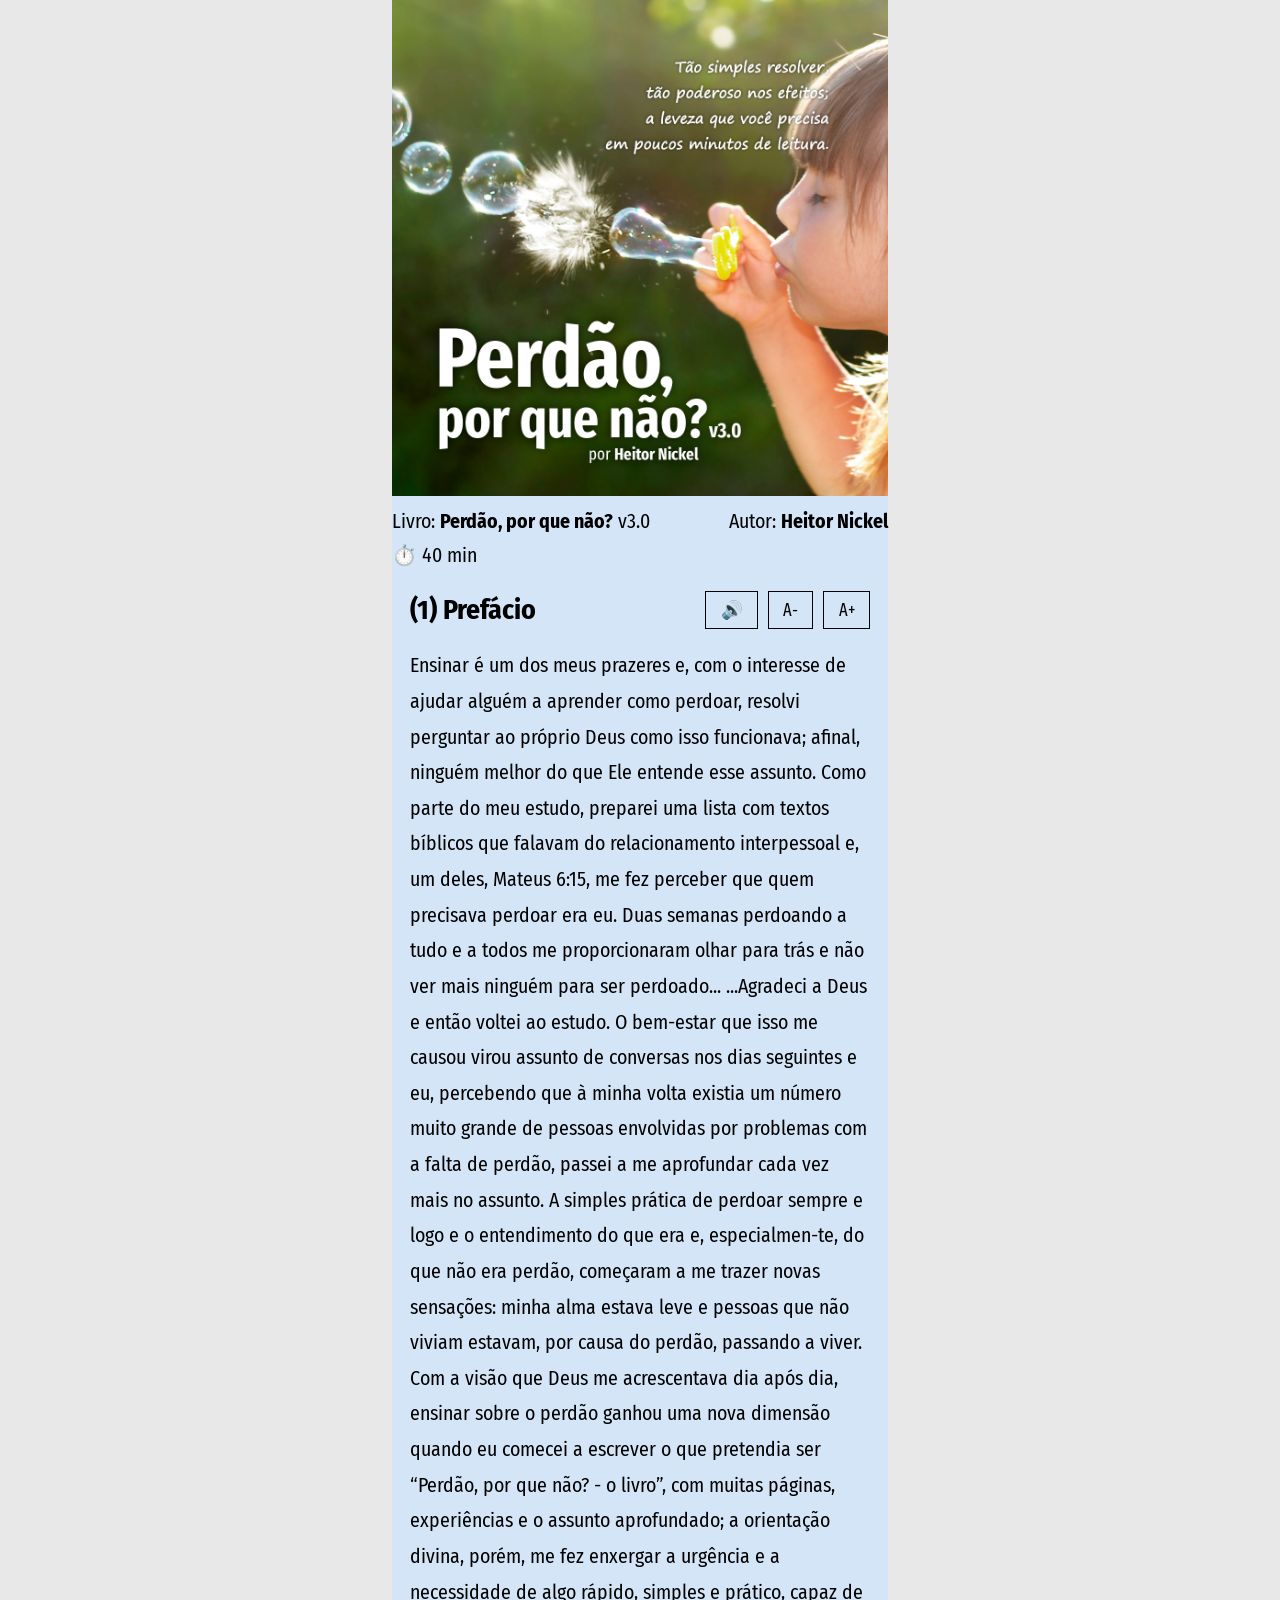
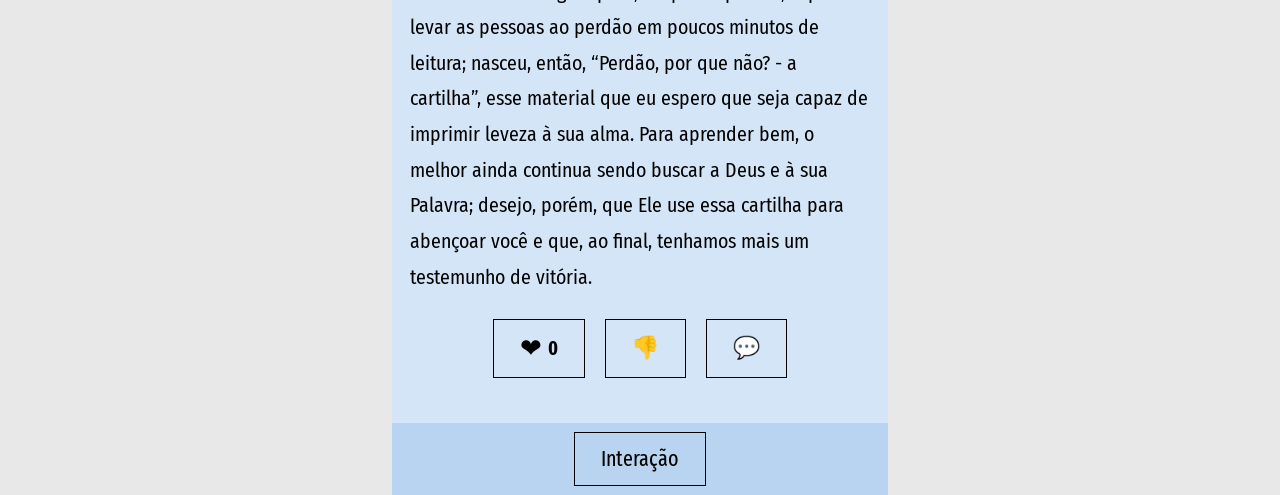
<file: perdaopqn-28-03-26/index.html>
<!DOCTYPE html>
<html lang="pt-br">
<head>
    <meta charset="UTF-8">
    <meta name="viewport" content="width=device-width, initial-scale=1.0">
    <title>Perdão, por que não? v3.0</title>
    
    <!-- Fontes -->
    <link rel="preconnect" href="https://fonts.googleapis.com">
    <link rel="preconnect" href="https://fonts.gstatic.com" crossorigin>
    <link href="https://fonts.googleapis.com/css2?family=Fira+Sans+Condensed:ital,wght@0,300;0,400;0,700;1,400&family=Fira+Sans+Extra+Condensed:ital,wght@0,300;0,400;0,700;1,400&display=swap" rel="stylesheet">
    
    <link rel="stylesheet" href="css/perdaopqn_style.css">
</head>
<body>

    <!-- Aviso de rotação (mobile landscape) -->
    <div class="aviso-rotacao">
        <div class="aviso-conteudo">
            <p class="texto-leitura">Para melhor experiência, use o celular na posição vertical.</p>
            <span class="icone-rotacao">📱</span>
        </div>
    </div>

    <div class="container-geral">
        
        <!-- MAIN -->
        <div class="main">
            <header class="main-header">
                <img src="assets/perdaopqn_capa_v30.png" alt="Capa do livro" class="main-capa">
                
                <div class="main-meta">
                    <span class="texto-leitura">Livro: <strong>Perdão, por que não?</strong> v3.0</span>
                    <span></span>
                    <span class="texto-leitura">Autor: <strong>Heitor Nickel</strong></span>
                    <span class="texto-leitura">⏱️ 40 min</span>
                </div>
            </header>
            
            <main class="main-conteudo">
                <!-- Template de Capítulo -->
                <article class="capitulo" data-capitulo="1">
    <div class="capitulo-header">
        <h2 class="capitulo-titulo">(1) Prefácio</h2>
        <div class="capitulo-botoes-topo">
    <button class="btn-audio" data-acao="audio" data-capitulo="1">🔊</button>
    <button class="btn-fonte-menor" data-acao="fonte-menor">A-</button>
    <button class="btn-fonte-maior" data-acao="fonte-maior">A+</button>
</div>
    </div>
    
    <div class="capitulo-texto">
        <p class="texto-paragrafo" data-id="c1-p1">
Ensinar é um dos meus prazeres e, com o interesse de ajudar alguém a aprender como perdoar, resolvi perguntar ao próprio Deus como isso funcionava; afinal, ninguém melhor do que Ele entende esse assunto.
Como parte do meu estudo, preparei uma lista com textos bíblicos que falavam do relacionamento interpessoal e, um deles, Mateus 6:15, me fez perceber que quem precisava perdoar era eu. 
Duas semanas perdoando a tudo e a todos me proporcionaram olhar para trás e não ver mais ninguém para ser perdoado...
...Agradeci a Deus e então voltei ao estudo.
O bem-estar que isso me causou virou assunto de conversas nos dias seguintes e eu, percebendo que à minha volta existia um número muito grande de pessoas envolvidas por problemas com a falta de perdão, passei a me aprofundar cada vez mais no assunto.
A simples prática de perdoar sempre e logo e o entendimento do que era e, especialmen-te, do que não era perdão, começaram a me trazer novas sensações: minha alma estava leve e pessoas que não viviam estavam, por causa do perdão, passando a viver.
Com a visão que Deus me acrescentava dia após dia, ensinar sobre o perdão ganhou uma nova dimensão quando eu comecei a escrever o que pretendia ser “Perdão, por que não? - o livro”, com muitas páginas, experiências e o assunto aprofundado; a orientação divina, porém, me fez enxergar a urgência e a necessidade de algo rápido, simples e prático, capaz de levar as pessoas ao perdão em poucos minutos de leitura; nasceu, então, “Perdão, por que não? - a cartilha”, esse material que eu espero que seja capaz de imprimir leveza à sua alma.
Para aprender bem, o melhor ainda continua sendo buscar a Deus e à sua Palavra; desejo, porém, que Ele use essa cartilha para abençoar você e que, ao final, tenhamos mais um testemunho de vitória.
        </p>
    </div>
                    
    <div class="capitulo-botoes">
    <button class="btn-curte" data-acao="curtir" data-capitulo="1">
        <span class="btn-curte-icono">❤</span>
        <span class="btn-curte-contador" data-capitulo="1">0</span>
    </button>
    <button class="btn-nao-curte" data-acao="nao-curtir" data-capitulo="1">👎</button>
    <button class="btn-modal" data-acao="abrir-modal">💬</button>
</div>
</article>
                <!-- Fim do Template -->
            </main>
            
            <footer class="main-footer">
                <button class="btn-abrir-modal" onclick="abrirModal('df-modal')">Interação</button>
            </footer>
        </div>
        
        <!-- MODAL -->
        <div class="df-modal" id="df-modal">
            <div class="df-modal-fundo" id="df-modal-fundo"></div>
            
            <section class="df-secao-a"></section>
            
            <section class="df-secao-b">
                <div class="df-share-item"><img src="assets/share-facebook.png" alt="Facebook" class="df-share-img"></div>
                <div class="df-share-item"><img src="assets/share-instagram.png" alt="Instagram" class="df-share-img"></div>
                <div class="df-share-item"><img src="assets/share-link.png" alt="Link" class="df-share-img"></div>
                <div class="df-share-item"><img src="assets/share-whatsapp.png" alt="WhatsApp" class="df-share-img"></div>
            </section>
            
            <section class="df-secao-c">
                <img src="assets/fale-com.png" alt="Fale com" class="df-secao-c-img">
            </section>
            
            <section class="df-secao-d">
                <button onclick="fecharModal(event, 'df-modal')">Fechar</button>
            </section>
        </div>
        
    </div>

    <script src="js/perdaopqn_script.js"></script>
</body>
</html>
</file>
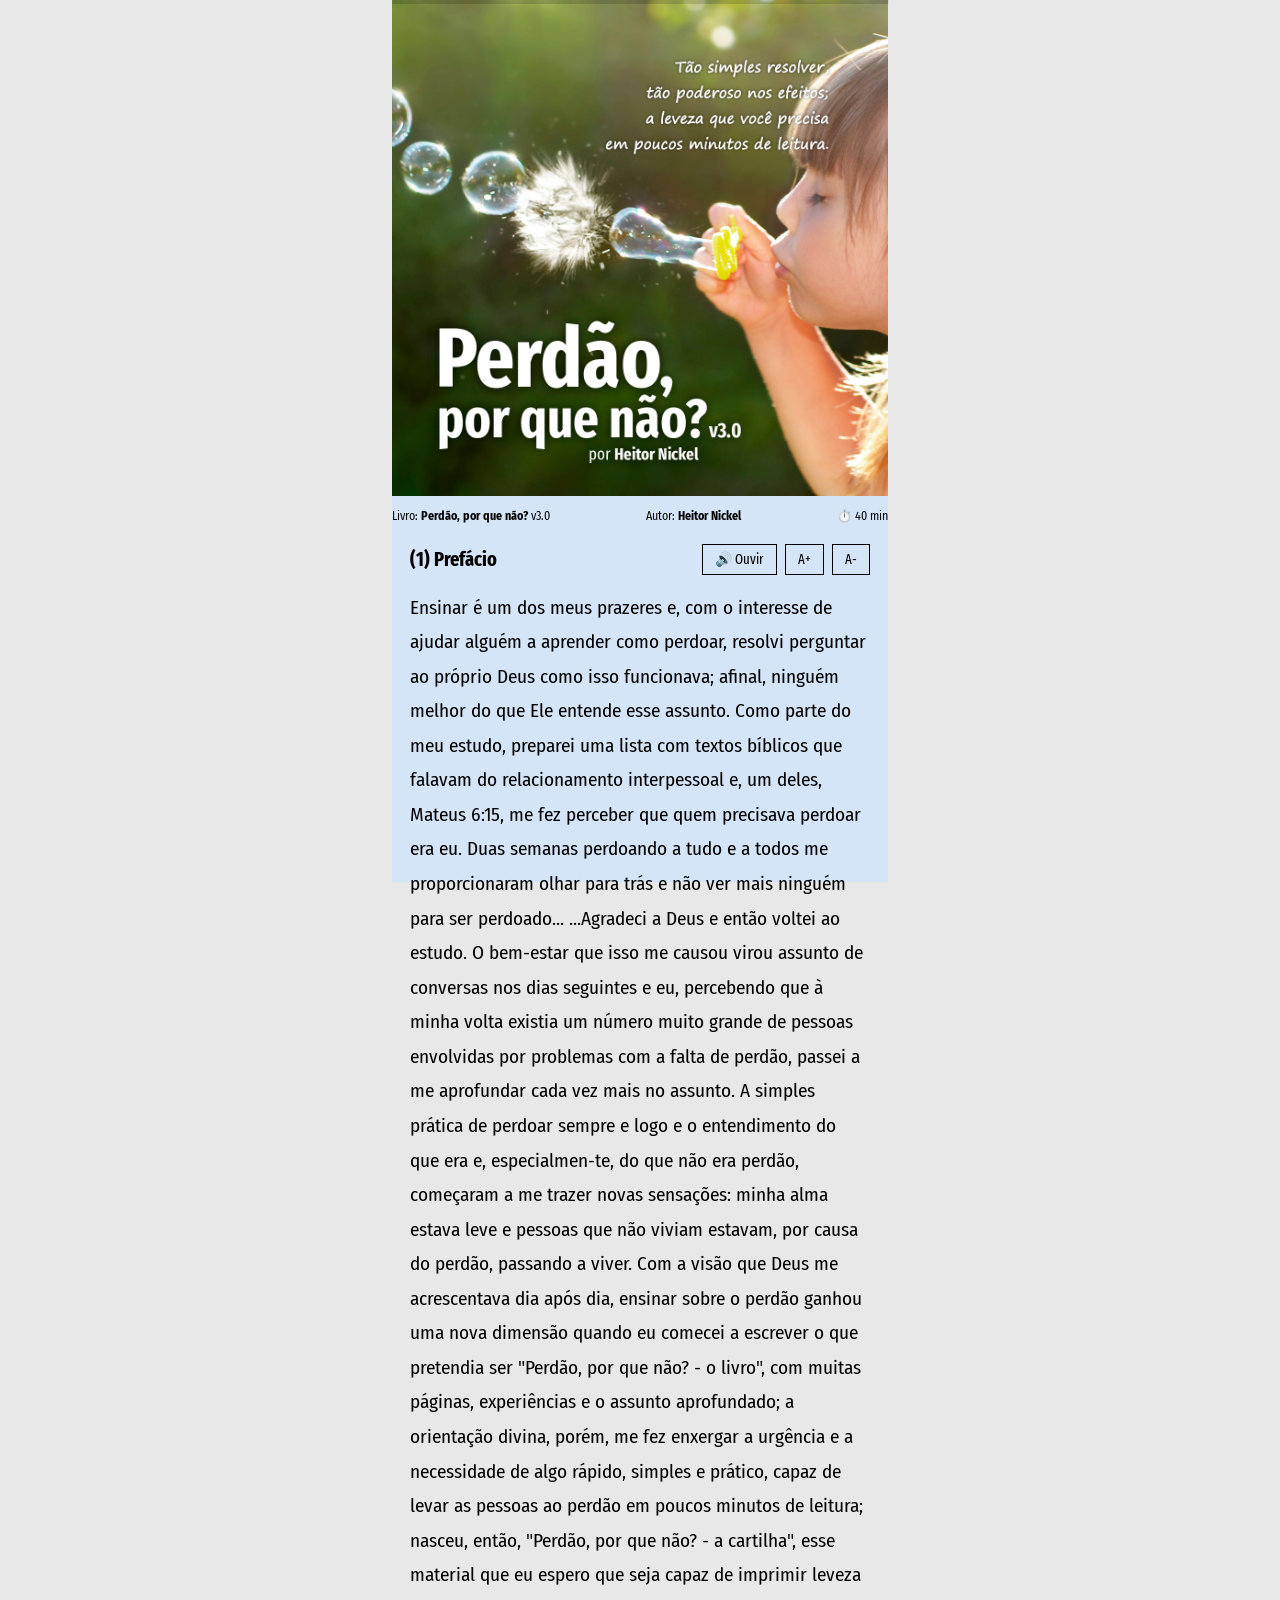
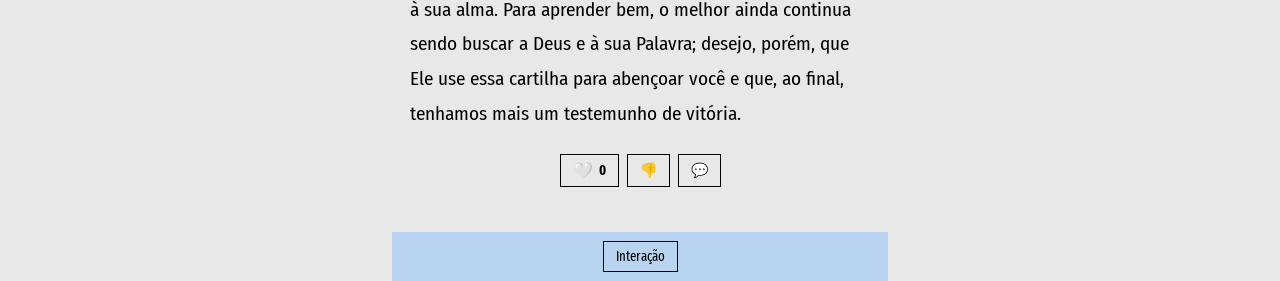
<file: perdaopqn-29mar26/index.html>
<!DOCTYPE html>
<html lang="pt-br">
<head>
    <meta charset="UTF-8">
    <meta name="viewport" content="width=device-width, initial-scale=1.0">
    <title>Perdão, por que não? v3.0</title>
    
    <!-- Fontes -->
    <link rel="preconnect" href="https://fonts.googleapis.com">
    <link rel="preconnect" href="https://fonts.gstatic.com" crossorigin>
    <link href="https://fonts.googleapis.com/css2?family=Fira+Sans+Condensed:ital,wght@0,300;0,400;0,700;1,400&family=Fira+Sans+Extra+Condensed:ital,wght@0,300;0,400;0,700;1,400&display=swap" rel="stylesheet">
    
    <link rel="stylesheet" href="css/perdaopqn_style.css">
</head>
<body>

    <!-- Aviso de rotação (mobile landscape) -->
    <div class="aviso-rotacao">
        <div class="aviso-conteudo">
            <p class="texto-leitura">Para melhor experiência, use o celular na posição vertical.</p>
            <span class="icone-rotacao">📱</span>
        </div>
    </div>

    <div class="container-geral">
        
        <!-- MAIN -->
        <div class="main">
            <!-- Barra de progresso de leitura -->
                <div class="progress-bar-container">
                    <div class="progress-bar-fill" id="progressBar"></div>
                </div>
            <header class="main-header">
                <img src="assets/perdaopqn_capa_v30.png" alt="Capa do livro" class="main-capa">
                
                <div class="main-meta">
                    <span class="texto-leitura">Livro: <strong>Perdão, por que não?</strong> v3.0</span>
                    <span class="texto-leitura">Autor: <strong>Heitor Nickel</strong></span>
                    <span class="texto-leitura">⏱️ 40 min</span>
                </div>
            </header>
            
            <main class="main-conteudo">
                <!-- Template de Capítulo -->
                <!-- Template de Capítulo -->
<article class="capitulo" data-capitulo="1">
    
    <!-- Header do capítulo (título + botões topo) -->
    <div class="capitulo-header">
        <h2 class="capitulo-titulo">(1) Prefácio</h2>
        <div class="capitulo-botoes-topo">
            <button class="btn-audio" onclick="toggleAudio(1)" id="btn-audio-1">🔊 Ouvir</button>
            <button class="btn-fonte-maior" onclick="ajustarFonte(5)">A+</button>
            <button class="btn-fonte-menor" onclick="ajustarFonte(-5)">A-</button>
        </div>
    </div>
    
    <!-- Texto do capítulo (só isso escala) -->
    <div class="capitulo-texto">
        <p class="texto-paragrafo" data-id="c1-p1">
Ensinar é um dos meus prazeres e, com o interesse de ajudar alguém a aprender como perdoar, resolvi perguntar ao próprio Deus como isso funcionava; afinal, ninguém melhor do que Ele entende esse assunto.
Como parte do meu estudo, preparei uma lista com textos bíblicos que falavam do relacionamento interpessoal e, um deles, Mateus 6:15, me fez perceber que quem precisava perdoar era eu. 
Duas semanas perdoando a tudo e a todos me proporcionaram olhar para trás e não ver mais ninguém para ser perdoado...
...Agradeci a Deus e então voltei ao estudo.
O bem-estar que isso me causou virou assunto de conversas nos dias seguintes e eu, percebendo que à minha volta existia um número muito grande de pessoas envolvidas por problemas com a falta de perdão, passei a me aprofundar cada vez mais no assunto.
A simples prática de perdoar sempre e logo e o entendimento do que era e, especialmen-te, do que não era perdão, começaram a me trazer novas sensações: minha alma estava leve e pessoas que não viviam estavam, por causa do perdão, passando a viver.
Com a visão que Deus me acrescentava dia após dia, ensinar sobre o perdão ganhou uma nova dimensão quando eu comecei a escrever o que pretendia ser "Perdão, por que não? - o livro", com muitas páginas, experiências e o assunto aprofundado; a orientação divina, porém, me fez enxergar a urgência e a necessidade de algo rápido, simples e prático, capaz de levar as pessoas ao perdão em poucos minutos de leitura; nasceu, então, "Perdão, por que não? - a cartilha", esse material que eu espero que seja capaz de imprimir leveza à sua alma.
Para aprender bem, o melhor ainda continua sendo buscar a Deus e à sua Palavra; desejo, porém, que Ele use essa cartilha para abençoar você e que, ao final, tenhamos mais um testemunho de vitória.
        </p>
    </div>
    
    <!-- Botões de feedback (fixos) -->
    <div class="capitulo-botoes">
        <button class="btn-curte" data-acao="curtir" data-capitulo="1">
            <span class="btn-curte-icono">❤</span>
            <span class="btn-curte-contador" data-capitulo="1">0</span>
        </button>
        <button class="btn-nao-curte" data-acao="nao-curtir" data-capitulo="1">👎</button>
        <button class="btn-modal" data-acao="abrir-modal">💬</button>
    </div>
    
    <!-- Elemento de áudio (invisível) -->
    <audio id="audio-1" src="audios/1%20Pref%C3%A1cio.mp3" preload="none"></audio>
    
</article>
                <!-- Fim do Template -->
            </main>
            
            <footer class="main-footer">
                <button class="btn-abrir-modal" onclick="abrirModal('df-modal')">Interação</button>
            </footer>
        </div>
        
        <!-- MODAL -->
        <div class="df-modal" id="df-modal">
            <div class="df-modal-fundo" id="df-modal-fundo"></div>
            
            <section class="df-secao-a"></section>
            
            <section class="df-secao-b">
                <div class="df-share-item"><img src="assets/share-facebook.png" alt="Facebook" class="df-share-img"></div>
                <div class="df-share-item"><img src="assets/share-instagram.png" alt="Instagram" class="df-share-img"></div>
                <div class="df-share-item"><img src="assets/share-link.png" alt="Link" class="df-share-img"></div>
                <div class="df-share-item"><img src="assets/share-whatsapp.png" alt="WhatsApp" class="df-share-img"></div>
            </section>
            
            <section class="df-secao-c">
                <img src="assets/fale-com.png" alt="Fale com" class="df-secao-c-img">
            </section>
            
            <section class="df-secao-d">
                <button onclick="fecharModal('df-modal')">Fechar</button>
            </section>
        </div>
        
    </div>

    <script src="js/perdaopqn_script.js"></script>
</body>
</html>
</file>
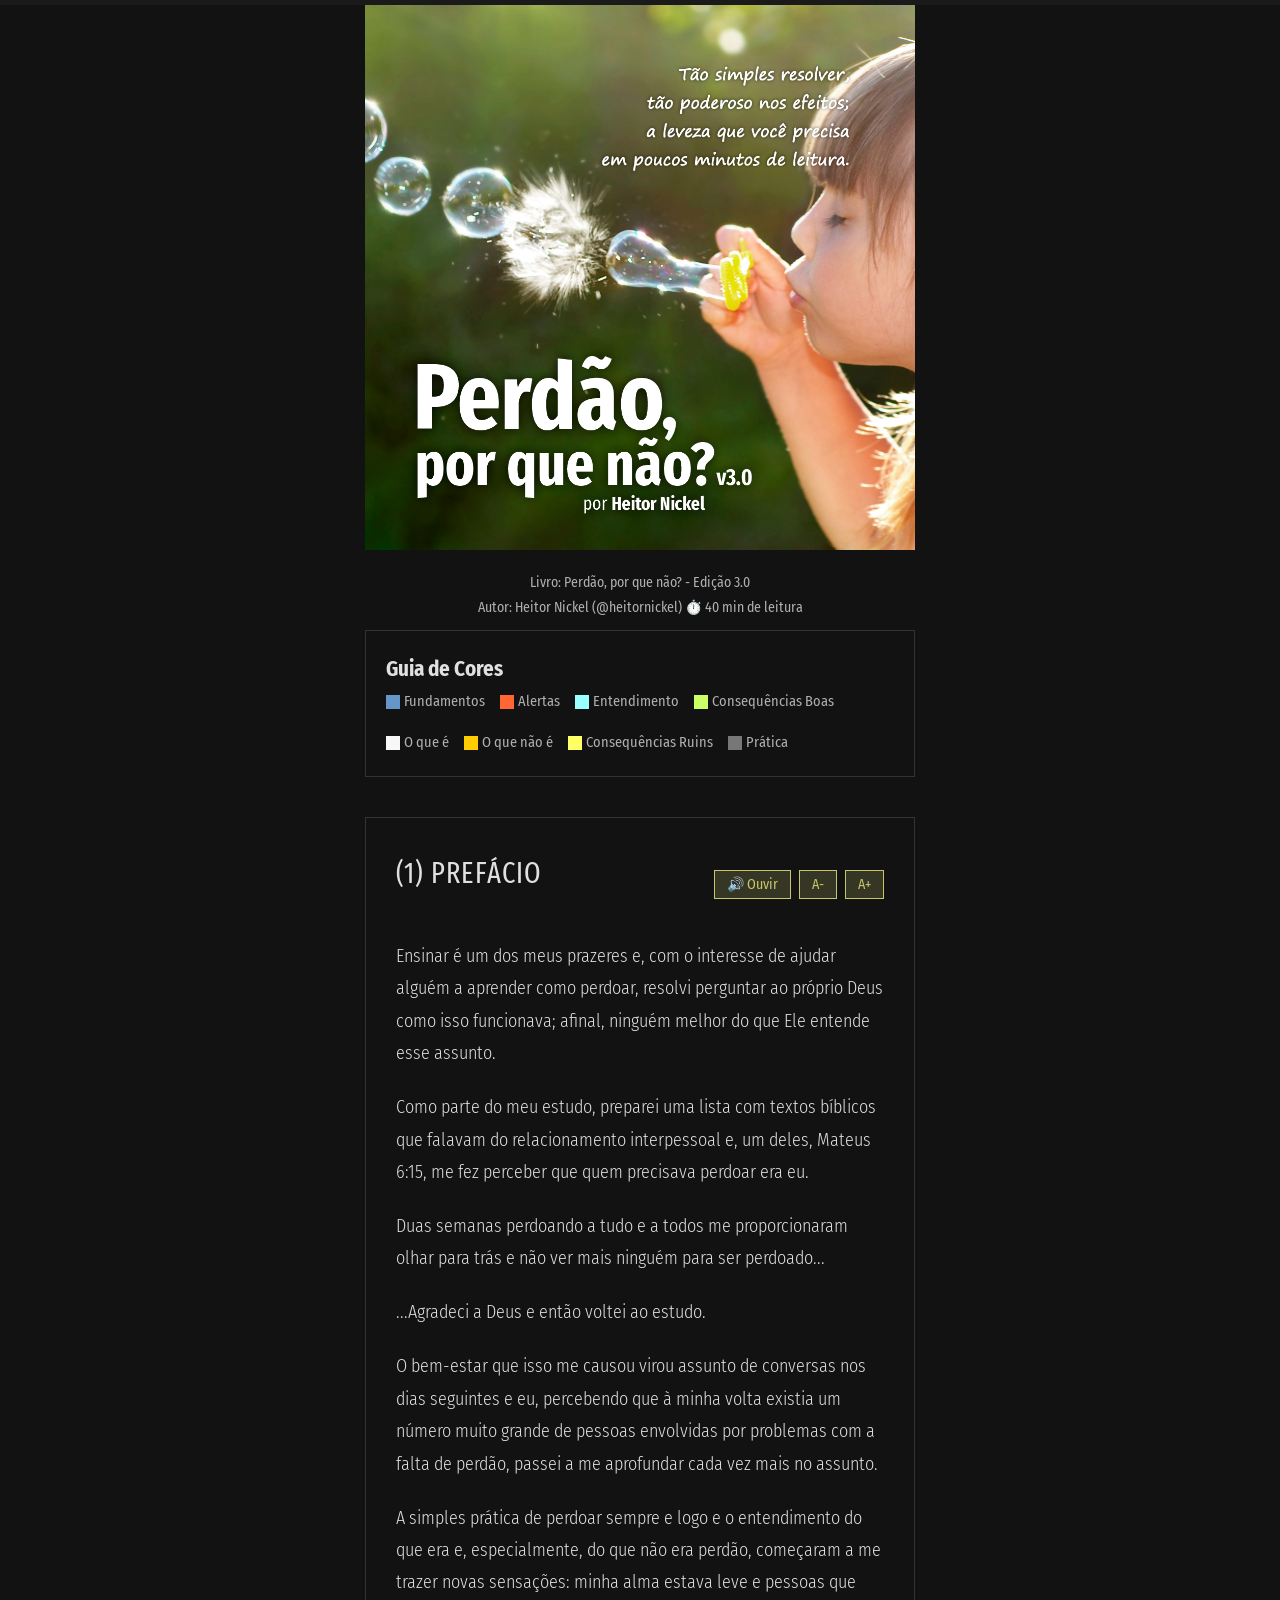
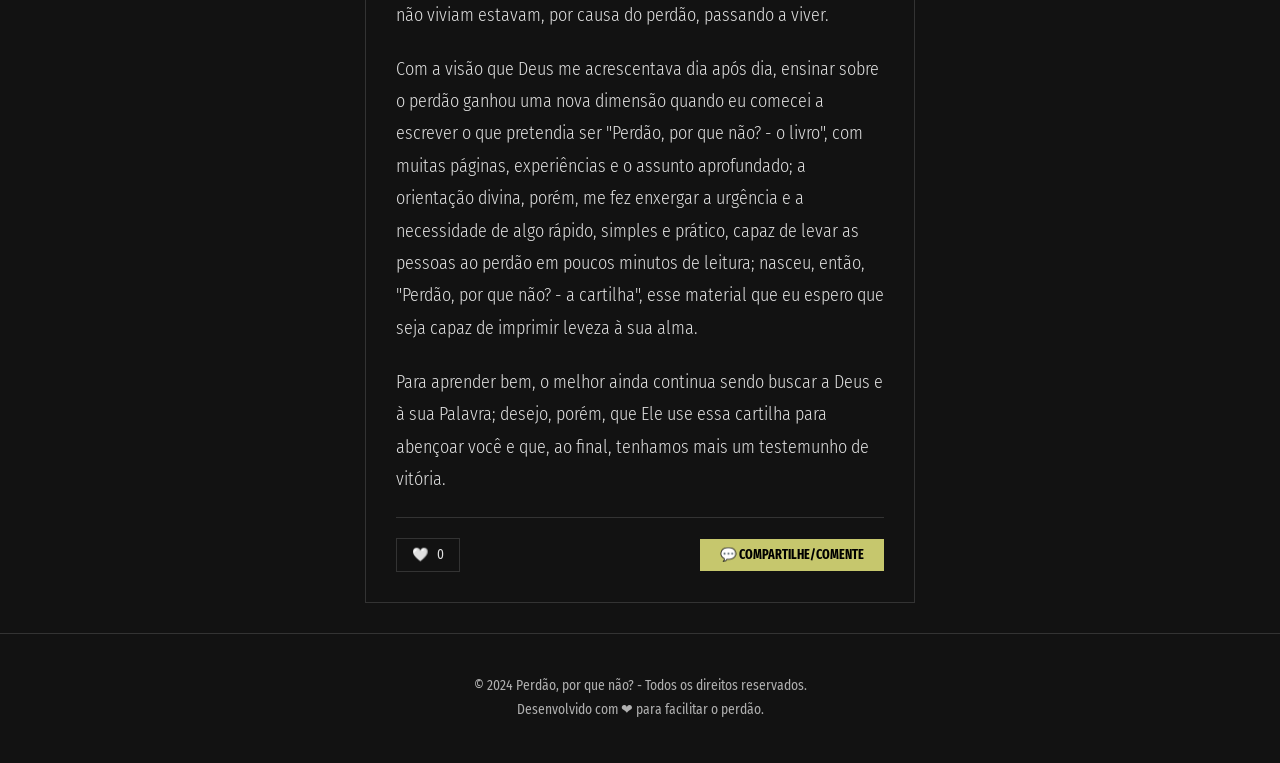
<file: perdaopqn-30mar26/index.html>
<!DOCTYPE html>
<html lang="pt-BR">
<head>
    <meta charset="UTF-8" />
    <meta name="viewport" content="width=device-width, initial-scale=1.0">
    <title>Perdão, por que não? - versão digital</title>
    
    <!-- Fontes Google -->
    <link rel="preconnect" href="https://fonts.googleapis.com">
    <link rel="preconnect" href="https://fonts.gstatic.com" crossorigin>
    <link href="https://fonts.googleapis.com/css2?family=Fira+Sans+Condensed:ital,wght@0,100;0,200;0,300;0,400;0,500;0,600;0,700;0,800;0,900;1,100;1,200;1,300;1,400;1,500;1,600;1,700;1,800;1,900&family=Fira+Sans+Extra+Condensed:ital,wght@0,100;0,200;0,300;0,400;0,500;0,600;0,700;0,800;0,900;1,100;1,200;1,300;1,400;1,500;1,600;1,700;1,800;1,900&display=swap" rel="stylesheet">
    
    <link rel="stylesheet" href="css/style.css">
</head>
<body>

    <!-- ============================================
         AVISO DE ORIENTAÇÃO (MOBILE LANDSCAPE)
         ============================================ -->
    <div id="dfOrientationWarning" class="df-orientation-warning" role="alert" aria-live="polite">
        <div>
            <span class="df-orientation-warning__icon" aria-hidden="true">📱↕️</span>
            <p class="df-orientation-warning__text">Visibilidade melhor na vertical</p>
            <p class="df-orientation-warning__subtext">Gire seu dispositivo para aproveitar melhor a leitura</p>
        </div>
    </div>

    <!-- Barra de Progresso -->
    <div class="progress-container">
        <div class="progress-bar" id="progressBar"></div>
    </div>

    <!-- Hero / Capa -->
    <header class="hero">
        <div class="container">
            <img src="assets/perdaopqn_capa_v30.png" width="100%" alt="Capa do livro Perdão, por que não?">
            <h1 class="visually-hidden">Perdão, por que não?</h1>
            <p class="subtitle">...um guia prático para descomplicar o perdão.</p>
            <div class="meta-info">
                <p>Livro: Perdão, por que não? - Edição 3.0</p><p>Autor: Heitor Nickel (@heitornickel) ⏱️ 40 min de leitura</p>
            </div>
        </div>
    </header>

    <!-- Conteúdo Principal -->
    <main class="container">
        
        <!-- Legenda de Cores -->
        <section class="legenda-cores">
            <h3>Guia de Cores</h3>
            <div class="grid-legenda">
                <div class="item-legenda"><span class="dot titulo-antes"></span>Fundamentos</div>
                <div class="item-legenda"><span class="dot titulo-alerta"></span>Alertas</div>
                <div class="item-legenda"><span class="dot titulo-entende"></span>Entendimento</div>
                <div class="item-legenda"><span class="dot titulo-consequencia"></span>Consequências Boas</div>
                <div class="item-legenda"><span class="dot titulo-define"></span>O que é</div>
                <div class="item-legenda"><span class="dot titulo-naoeh"></span>O que não é</div>
                <div class="item-legenda"><span class="dot titulo-consequencia-ruim"></span>Consequências Ruins</div>
                <div class="item-legenda"><span class="dot titulo-pratica"></span>Prática</div>
            </div>
        </section>

        <!-- Capítulo 1 -->
        <article class="capitulo" id="capitulo-1">
            <div class="capitulo-header">
                <h2>(1) Prefácio</h2>
                <div class="capitulo-botoes">
                    <button class="btn-audio" onclick="toggleAudio('audio-1')">🔊 Ouvir</button>
                    <button class="btn-fonte" onclick="ajustarFonte(-1)">A-</button>
                    <button class="btn-fonte" onclick="ajustarFonte(1)">A+</button>
                </div>
            </div>
            
            <div class="capitulo-texto">
                <p>Ensinar é um dos meus prazeres e, com o interesse de ajudar alguém a aprender como perdoar, resolvi perguntar ao próprio Deus como isso funcionava; afinal, ninguém melhor do que Ele entende esse assunto.</p>
                <p>Como parte do meu estudo, preparei uma lista com textos bíblicos que falavam do relacionamento interpessoal e, um deles, Mateus 6:15, me fez perceber que quem precisava perdoar era eu.</p>
                <p>Duas semanas perdoando a tudo e a todos me proporcionaram olhar para trás e não ver mais ninguém para ser perdoado...</p>
                <p>...Agradeci a Deus e então voltei ao estudo.</p>
                <p>O bem-estar que isso me causou virou assunto de conversas nos dias seguintes e eu, percebendo que à minha volta existia um número muito grande de pessoas envolvidas por problemas com a falta de perdão, passei a me aprofundar cada vez mais no assunto.</p>
                <p>A simples prática de perdoar sempre e logo e o entendimento do que era e, especialmente, do que não era perdão, começaram a me trazer novas sensações: minha alma estava leve e pessoas que não viviam estavam, por causa do perdão, passando a viver.</p>
                <p>Com a visão que Deus me acrescentava dia após dia, ensinar sobre o perdão ganhou uma nova dimensão quando eu comecei a escrever o que pretendia ser "Perdão, por que não? - o livro", com muitas páginas, experiências e o assunto aprofundado; a orientação divina, porém, me fez enxergar a urgência e a necessidade de algo rápido, simples e prático, capaz de levar as pessoas ao perdão em poucos minutos de leitura; nasceu, então, "Perdão, por que não? - a cartilha", esse material que eu espero que seja capaz de imprimir leveza à sua alma.</p>
                <p>Para aprender bem, o melhor ainda continua sendo buscar a Deus e à sua Palavra; desejo, porém, que Ele use essa cartilha para abençoar você e que, ao final, tenhamos mais um testemunho de vitória.</p>
            </div>
            
            <div class="interacao-linha">
                <button class="btn-curtir-inline" id="btn-curtida-capitulo-1" onclick="toggleCurtida('capitulo-1')">
                    <span class="icone-curtida">🤍</span>
                    <span id="curtidas-capitulo-1">0</span>
                </button>
                <button class="btn-painel-capitulo" onclick="abrirModalDF()">💬 Compartilhe/Comente</button>
            </div>
            
            <audio id="audio-1" src="./audios/1%20Pref%C3%A1cio.mp3"></audio>
        </article>

        <!-- Repita a estrutura acima para os capítulos 2 a 23 -->

    </main>

    <!-- Footer -->
    <footer>
        <p>© 2024 Perdão, por que não? - Todos os direitos reservados.</p>
        <p>Desenvolvido com ❤ para facilitar o perdão.</p>
    </footer>

    <!-- ============================================
         MODAL DF- (PAINEL FLUTUANTE DE INTERAÇÃO)
         ============================================ -->

    <!-- Overlay (fechar ao clicar fora) -->
    <div id="dfOverlay" class="df-overlay" aria-hidden="true"></div>

    <!-- Painel Modal -->
    <div id="dfModal" class="df-modal" role="dialog" aria-modal="true" aria-labelledby="dfModalTitle" aria-hidden="true">
        
        <!-- Fundo visual -->
        <div class="df-modal__bg"></div>
        
        <!-- Conteúdo scrollável -->
        <div class="df-modal__content">
            
            <!-- AA: Toggle Formulário / GitHub -->
            <div class="df-toggle-group">
                <button class="df-toggle-btn df-toggle-btn--active" 
                        id="dfToggleForm" 
                        aria-controls="dfForm dfGithubView"
                        aria-expanded="true">
                    <span>Enviar feedback</span>
                    <span>Feedback</span>
                </button>
                <button class="df-toggle-btn" 
                        id="dfToggleGit"
                        aria-controls="dfForm dfGithubView"
                        aria-expanded="false">
                    <span>Enviar mensagem no</span>
                    <span>GitHub</span>
                </button>
            </div>
            
            <!-- Formulário (visível por padrão) -->
            <form class="df-form active" id="dfForm" novalidate>
                <input type="text" class="df-form__input" placeholder="Seu nome" required>
                <input type="email" class="df-form__input" placeholder="Seu email" required>
                <textarea class="df-form__textarea" placeholder="Sua mensagem, dúvida ou testemunho" required></textarea>
                <button type="submit" class="df-form__submit">Enviar</button>
            </form>
            
            <!-- View GitHub (oculta por padrão) -->
            <div class="df-github-view" id="dfGithubView">
                <p style="margin-bottom:1dvh;">Redirecionando para o repositório...</p>
                <a href="https://github.com/AlmaPPG/perdaopqn/issues/new" target="_blank" rel="noopener">
                    Abrir nova Issue →
                </a>
            </div>
            
            <!-- BB: Compartilhamento -->
            <div class="df-share-grid">
                <button class="df-share-btn" id="dfShareWhatsApp" aria-label="Compartilhar no WhatsApp">
                    <img src="./assets/share-whatsapp.png" alt="" aria-hidden="true">
                    <span class="df-share-btn__label">WhatsApp</span>
                </button>
                <button class="df-share-btn" id="dfShareInstagram" aria-label="Compartilhar no Instagram">
                    <img src="./assets/share-instagram.png" alt="" aria-hidden="true">
                    <span class="df-share-btn__label">Instagram</span>
                </button>
                <button class="df-share-btn" id="dfShareFacebook" aria-label="Compartilhar no Facebook">
                    <img src="./assets/share-facebook.png" alt="" aria-hidden="true">
                    <span class="df-share-btn__label">Facebook</span>
                </button>
                <button class="df-share-btn" id="dfShareCopy" aria-label="Copiar link">
                    <img src="./assets/share-link.png" alt="" aria-hidden="true">
                    <span class="df-share-btn__label">Copiar Link</span>
                </button>
            </div>
            
            <!-- CC: Fale com o autor -->
            <button class="df-author-cta" id="dfAuthorWhats" aria-label="Falar com o autor no WhatsApp">
                <img src="./assets/fale-com.png" alt="" aria-hidden="true">
                <span class="df-author-cta__text">Fale direto<br>com o autor</span>
            </button>
            
            <!-- DD: Voltar à leitura -->
            <button class="df-close-cta" id="dfCloseModal">
                <p>Clique aqui para <strong>voltar à leitura</strong></p>
            </button>
            
        </div>
    </div>

    <script src="js/main.js"></script>
</body>
</html>
</file>
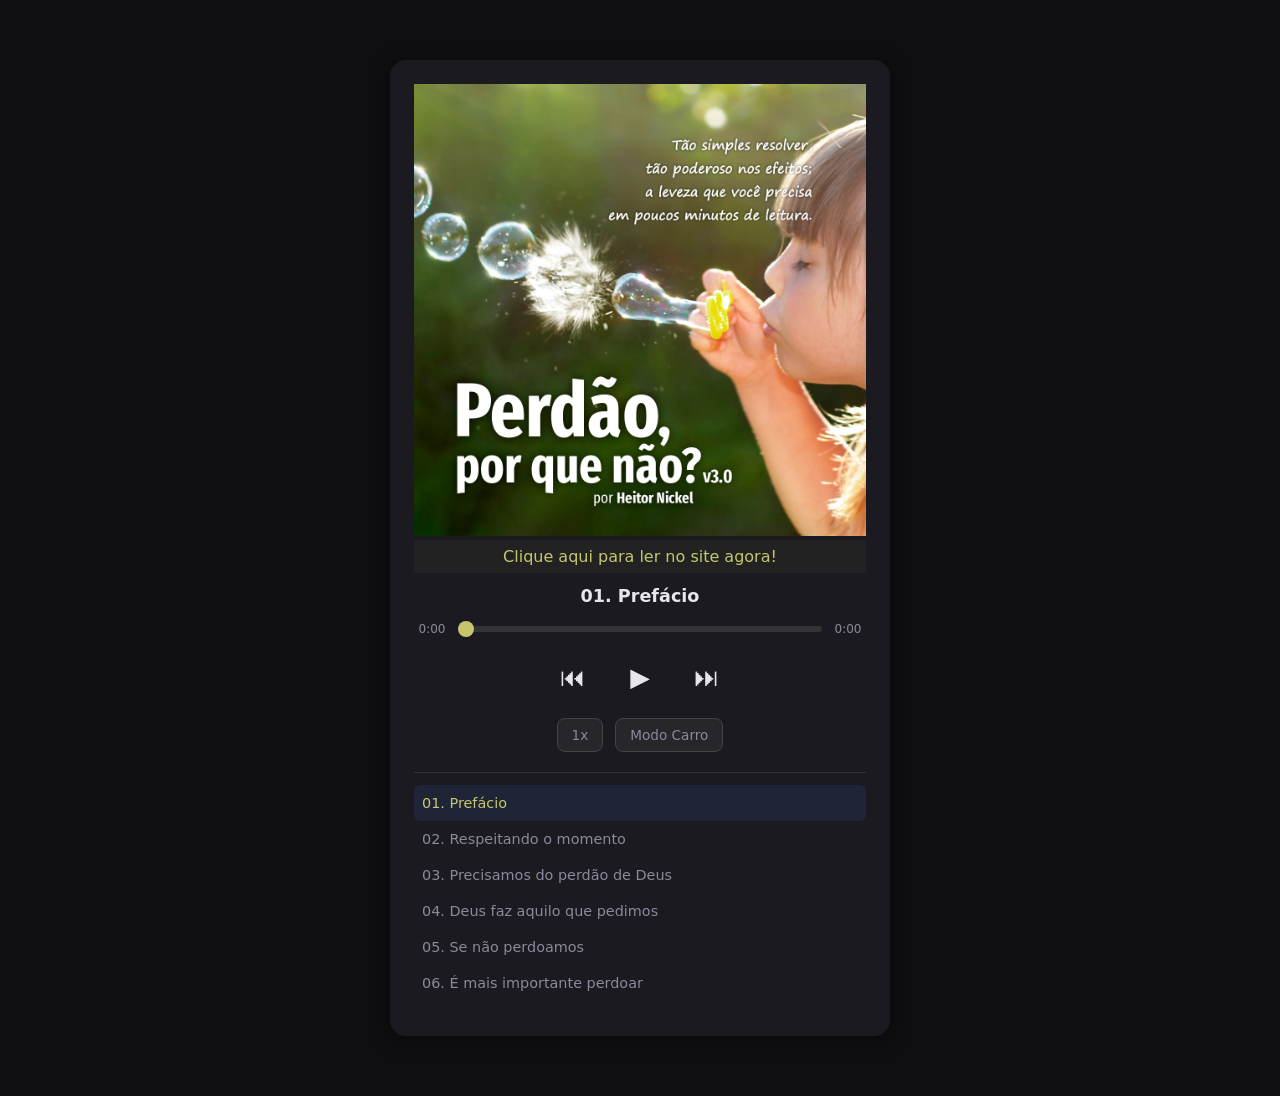
<file: perdaopqn_player_3.html>
<!DOCTYPE html>
<html lang="pt-BR">
<head>
  <meta charset="UTF-8">
  <meta name="viewport" content="width=device-width, initial-scale=1.0, maximum-scale=1.0, user-scalable=no">
  <title>Player - Perdão, por que não? v3</title>
  <!-- Fontes Google -->
    <link rel="preconnect" href="https://fonts.googleapis.com">
    <link rel="preconnect" href="https://fonts.gstatic.com" crossorigin>
    <link href="https://fonts.googleapis.com/css2?family=Fira+Sans+Condensed:ital,wght@0,100;0,200;0,300;0,400;0,500;0,600;0,700;0,800;0,900;1,100;1,200;1,300;1,400;1,500;1,600;1,700;1,800;1,900&family=Fira+Sans+Extra+Condensed:ital,wght@0,100;0,200;0,300;0,400;0,500;0,600;0,700;0,800;0,900;1,100;1,200;1,300;1,400;1,500;1,600;1,700;1,800;1,900&display=swap" rel="stylesheet">
  <style>
    :root {
      --bg: #0f0f12;
      --surface: #1a1a20;
      --text: #e6e6eb;
      --accent: #C6C76D;
      --muted: #8a8a9a;
    }
    * { box-sizing: border-box; margin: 0; padding: 0; font-family: system-ui, -apple-system, sans-serif; }
    body { 
      background: var(--bg); 
      color: var(--text); 
      padding: 20px;
      font-family: 'Fira Sans Condensed', sans-serif;}
    
    .visite{
      background-color: #222;
      width: 100%;
      height: auto;
      text-align: center;
      padding: 7px;
    }
    .visite a{
      color: #C6C76D;
      cursor: pointer;
      text-decoration: none;
    }
    .player {
      max-width: 500px;
      margin: 40px auto;
      background: var(--surface);
      border-radius: 16px;
      padding: 24px;
      box-shadow: 0 4px 20px rgba(0,0,0,0.4);
      transition: all 0.3s ease;
    }
    #track-title {
      font-size: 1.1rem;
      margin-top: 12px;
      margin-bottom: 12px;
      text-align: center;
      min-height: 1.4em;
      line-height: 1.3;
    }
    .progress-container {
      display: flex;
      align-items: center;
      gap: 8px;
      margin-bottom: 16px;
    }
    #progress {
      flex: 1;
      height: 6px;
      -webkit-appearance: none;
      appearance: none;
      background: #333;
      border-radius: 3px;
      outline: none;
    }
    #progress::-webkit-slider-thumb {
      -webkit-appearance: none;
      width: 16px; height: 16px;
      background: var(--accent);
      border-radius: 50%;
      cursor: pointer;
    }
    .times { font-size: 0.75rem; color: var(--muted); min-width: 36px; text-align: center; }
    
    .controls {
      display: flex;
      justify-content: center;
      gap: 24px;
      margin-bottom: 16px;
    }
    .controls button {
      background: none;
      border: none;
      color: var(--text);
      font-size: 1.6rem;
      cursor: pointer;
      padding: 10px;
      border-radius: 50%;
      transition: background 0.2s;
      touch-action: manipulation;
    }
    .controls button:hover, .controls button:active { background: rgba(255,255,255,0.1); }

    .extra-controls {
      display: flex;
      justify-content: center;
      gap: 12px;
      margin-bottom: 20px;
    }
    .extra-controls button {
      background: rgba(255,255,255,0.05);
      border: 1px solid #444;
      color: var(--muted);
      padding: 8px 14px;
      border-radius: 8px;
      cursor: pointer;
      font-size: 0.85rem;
      transition: all 0.2s;
    }
    .extra-controls button:hover { background: rgba(255,255,255,0.1); color: var(--text); }

    .playlist {
      list-style: none;
      max-height: 240px;
      overflow-y: auto;
      border-top: 1px solid #333;
      padding-top: 12px;
      scrollbar-width: thin;
    }
    .playlist li {
      padding: 10px 8px;
      border-radius: 6px;
      cursor: pointer;
      font-size: 0.9rem;
      color: var(--muted);
      transition: all 0.2s;
    }
    .playlist li:hover { background: rgba(255,255,255,0.05); color: var(--text); }
    .playlist li.active { color: var(--accent); font-weight: 500; background: rgba(79,140,255,0.1); }

    /* 🚗 MODO DIREÇÃO */
    .player.driving {
      max-width: 100%;
      margin: 0;
      border-radius: 0;
      padding: 30px 16px;
      background: #000;
      min-height: 100vh;
      display: flex;
      flex-direction: column;
      justify-content: center;
    }
    .player.driving #track-title { font-size: 1.5rem; margin-bottom: 24px; }
    .player.driving .progress-container { margin-bottom: 28px; }
    .player.driving .times { font-size: 1rem; }
    .player.driving #progress { height: 10px; }
    .player.driving .controls button { font-size: 2.8rem; padding: 24px; }
    .player.driving .extra-controls button { font-size: 1.1rem; padding: 14px 20px; }
    .player.driving .playlist { display: none; }

    @media (max-width: 480px) {
      .player { margin: 20px auto; padding: 16px; }
    }
  </style>
</head>
<body>

<div class="player" id="player-container">
  <div><img src="./assets/perdaopqn_capa_v30.png" width=100% alt="Leia em perdaopqn.com.br"></div>
  <div class="visite"><a href="https://perdaopqn.com.br" target="_blank">Clique aqui para ler no site agora!</a></div>
  <h2 id="track-title">Carregando...</h2>
  <div class="progress-container">
    <span class="times" id="current-time">0:00</span>
    <input type="range" id="progress" value="0" step="0.1" aria-label="Progresso">
    <span class="times" id="duration">0:00</span>
  </div>

  <div class="controls">
    <button id="prev" aria-label="Capítulo anterior">⏮</button>
    <button id="play-pause" aria-label="Tocar ou pausar">▶</button>
    <button id="next" aria-label="Próximo capítulo">⏭</button>
  </div>

  <div class="extra-controls">
    <button id="speed-btn" title="Velocidade de reprodução">1x</button>
    <button id="mode-btn" title="Alternar modo direção">Modo Carro</button>
  </div>

  <ul id="playlist" class="playlist"></ul>
</div>

<audio id="audio" preload="metadata" playsinline></audio>

<script>
  // 📚 LISTA OFICIAL DOS 24 CAPÍTULOS
  const chapters = [
    { title: "01. Prefácio", src: "audios/01_Prefacio.mp3" },
    { title: "02. Respeitando o momento", src: "audios/02_Respeitando_o_momento.mp3" },
    { title: "03. Precisamos do perdão de Deus", src: "audios/03_Precisamos_do_perdao_de_Deus.mp3" },
    { title: "04. Deus faz aquilo que pedimos", src: "audios/04_Deus_faz_aquilo_que_pedimos.mp3" },
    { title: "05. Se não perdoamos", src: "audios/05_Se_nao_perdoamos.mp3" },
    { title: "06. É mais importante perdoar", src: "audios/06_Eh_mais_importante_perdoar.mp3" },
    { title: "07. Perdão é o início de uma mudança de valores", src: "audios/07_Perdao_eh_o_inicio_de_uma_mudanca_de_valores.mp3" },
    { title: "08. Uma mudança", src: "audios/08_Uma_mudanca.mp3" },
    { title: "09. Perdão é", src: "audios/09_Perdao_eh.mp3" },
    { title: "10. Grande parte", src: "audios/10_Grande_parte.mp3" },
    { title: "11. Não perdoamos alguém pelo que é", src: "audios/11_Nao_perdoamos_alguem_pelo_que_eh.mp3" },
    { title: "12. Brincadeira fora de hora", src: "audios/12_Brincadeira_fora_de_hora.mp3" },
    { title: "13. É preciso distinguir", src: "audios/13_Eh_preciso_distinguir.mp3" },
    { title: "14. Pequenos problemas", src: "audios/14_Pequenos_problemas.mp3" },
    { title: "15. Podemos perdoar à distância", src: "audios/15_Podemos_perdoar_aa_distancia.mp3" },
    { title: "16. Perdoar quem já morreu", src: "audios/16_Perdoar_quem_ja_morreu.mp3" },
    { title: "17. Perdão não é uma solenidade", src: "audios/17_Perdao_nao_eh_uma_solenidade.mp3" },
    { title: "18. Quem perdoa não precisa esquecer", src: "audios/18_Quem_perdoa_nao_precisa_esquecer.mp3" },
    { title: "19. Não se perdoa mais de uma vez", src: "audios/19_Nao_se_perdoa_mais_de_uma_vez.mp3" },
    { title: "20. Quando perdoamos, assumimos o prejuízo", src: "audios/20_Quando_perdoamos_assumimos_o_prejuizo.mp3" },
    { title: "21. As pessoas não deixam de errar", src: "audios/21_As_pessoas_nao_deixam_de_errar.mp3" },
    { title: "22. Quem perdoa cria condições para ajudar", src: "audios/22_Quem_perdoa_cria_condicoes_para_ajudar.mp3" },
    { title: "23. Perdoe todos agora mesmo", src: "audios/23_Perdoe_todos_agora_mesmo.mp3" },
    { title: "24. Conclusão", src: "audios/24_Conclusao.mp3" }
  ];

  let currentIndex = 0;
  const speeds = [0.8, 1, 1.2];
  let speedIndex = 1;

  const audio = document.getElementById('audio');
  const playBtn = document.getElementById('play-pause');
  const prevBtn = document.getElementById('prev');
  const nextBtn = document.getElementById('next');
  const progress = document.getElementById('progress');
  const currentTimeEl = document.getElementById('current-time');
  const durationEl = document.getElementById('duration');
  const titleEl = document.getElementById('track-title');
  const playlistEl = document.getElementById('playlist');
  const speedBtn = document.getElementById('speed-btn');
  const modeBtn = document.getElementById('mode-btn');
  const player = document.getElementById('player-container');

  const STORAGE = { state: 'perdao_player_state', speed: 'perdao_player_speed', driving: 'perdao_player_driving' };

  function formatTime(sec) {
    if (isNaN(sec) || sec === Infinity) return "0:00";
    const m = Math.floor(sec / 60);
    const s = Math.floor(sec % 60);
    return `${m}:${s < 10 ? '0' : ''}${s}`;
  }

  function saveState() {
    localStorage.setItem(STORAGE.state, JSON.stringify({
      index: currentIndex,
      time: audio.currentTime
    }));
  }

  function loadState() {
    try {
      const saved = JSON.parse(localStorage.getItem(STORAGE.state));
      return (saved && saved.index >= 0 && saved.index < chapters.length) ? saved : null;
    } catch { return null; }
  }

  function loadTrack(index, seekTo = 0) {
    currentIndex = index;
    audio.src = chapters[index].src;
    titleEl.textContent = chapters[index].title;
    progress.value = 0;
    currentTimeEl.textContent = "0:00";
    durationEl.textContent = "0:00";
    updatePlaylistUI();

    if (seekTo > 0) {
      audio.addEventListener('loadedmetadata', () => {
        audio.currentTime = Math.min(seekTo, audio.duration - 0.5);
      }, { once: true });
    }
  }

  function play() {
    audio.play().then(() => playBtn.textContent = "⏸")
      .catch(() => console.warn("Autoplay bloqueado pelo navegador. Toque em ▶."));
  }

  function pause() { audio.pause(); playBtn.textContent = "▶"; }
  function togglePlay() { audio.paused ? play() : pause(); }

  function nextTrack() {
    if (currentIndex < chapters.length - 1) {
      loadTrack(currentIndex + 1);
      play();
    }
  }

  function prevTrack() {
    if (currentIndex > 0) {
      loadTrack(currentIndex - 1);
      play();
    }
  }

  function updateProgress() {
    if (audio.duration) {
      progress.value = (audio.currentTime / audio.duration) * 100;
      currentTimeEl.textContent = formatTime(audio.currentTime);
      durationEl.textContent = formatTime(audio.duration);
    }
  }

  function seek(e) {
    if (!audio.duration) return;
    audio.currentTime = (e.target.value / 100) * audio.duration;
  }

  function updatePlaylistUI() {
    playlistEl.innerHTML = '';
    chapters.forEach((ch, i) => {
      const li = document.createElement('li');
      li.textContent = ch.title;
      if (i === currentIndex) li.classList.add('active');
      li.addEventListener('click', () => { loadTrack(i); play(); });
      playlistEl.appendChild(li);
    });
    playlistEl.querySelector('.active')?.scrollIntoView({ behavior: 'smooth', block: 'center' });
  }

  function cycleSpeed() {
    speedIndex = (speedIndex + 1) % speeds.length;
    audio.playbackRate = speeds[speedIndex];
    speedBtn.textContent = speeds[speedIndex] + 'x';
    localStorage.setItem(STORAGE.speed, speeds[speedIndex]);
  }

  function toggleDriving() {
    player.classList.toggle('driving');
    localStorage.setItem(STORAGE.driving, player.classList.contains('driving'));
    modeBtn.textContent = player.classList.contains('driving') ? "Modo Normal" : "Modo Carro";
  }

  // 💾 RESTAURAÇÃO INICIAL
  const savedState = loadState();
  if (savedState) loadTrack(savedState.index, savedState.time);
  else loadTrack(0);

  const savedSpeed = parseFloat(localStorage.getItem(STORAGE.speed));
  if (speeds.includes(savedSpeed)) {
    audio.playbackRate = savedSpeed;
    speedIndex = speeds.indexOf(savedSpeed);
    speedBtn.textContent = savedSpeed + 'x';
  }

  if (localStorage.getItem(STORAGE.driving) === 'true') {
    toggleDriving();
  }

  updatePlaylistUI();

  // 🎧 EVENT LISTENERS
  playBtn.addEventListener('click', togglePlay);
  nextBtn.addEventListener('click', nextTrack);
  prevBtn.addEventListener('click', prevTrack);
  speedBtn.addEventListener('click', cycleSpeed);
  modeBtn.addEventListener('click', toggleDriving);
  audio.addEventListener('timeupdate', updateProgress);
  audio.addEventListener('ended', nextTrack);
  progress.addEventListener('input', seek);
  audio.addEventListener('error', () => { titleEl.textContent = "⚠️ Áudio não encontrado. Verifique a pasta /audios"; });

  let saveTimeout;
  audio.addEventListener('timeupdate', () => {
    clearTimeout(saveTimeout);
    saveTimeout = setTimeout(saveState, 500);
  });
  audio.addEventListener('pause', saveState);
  audio.addEventListener('ended', saveState);
  window.addEventListener('beforeunload', saveState);
</script>

</body>
</html>
</file>
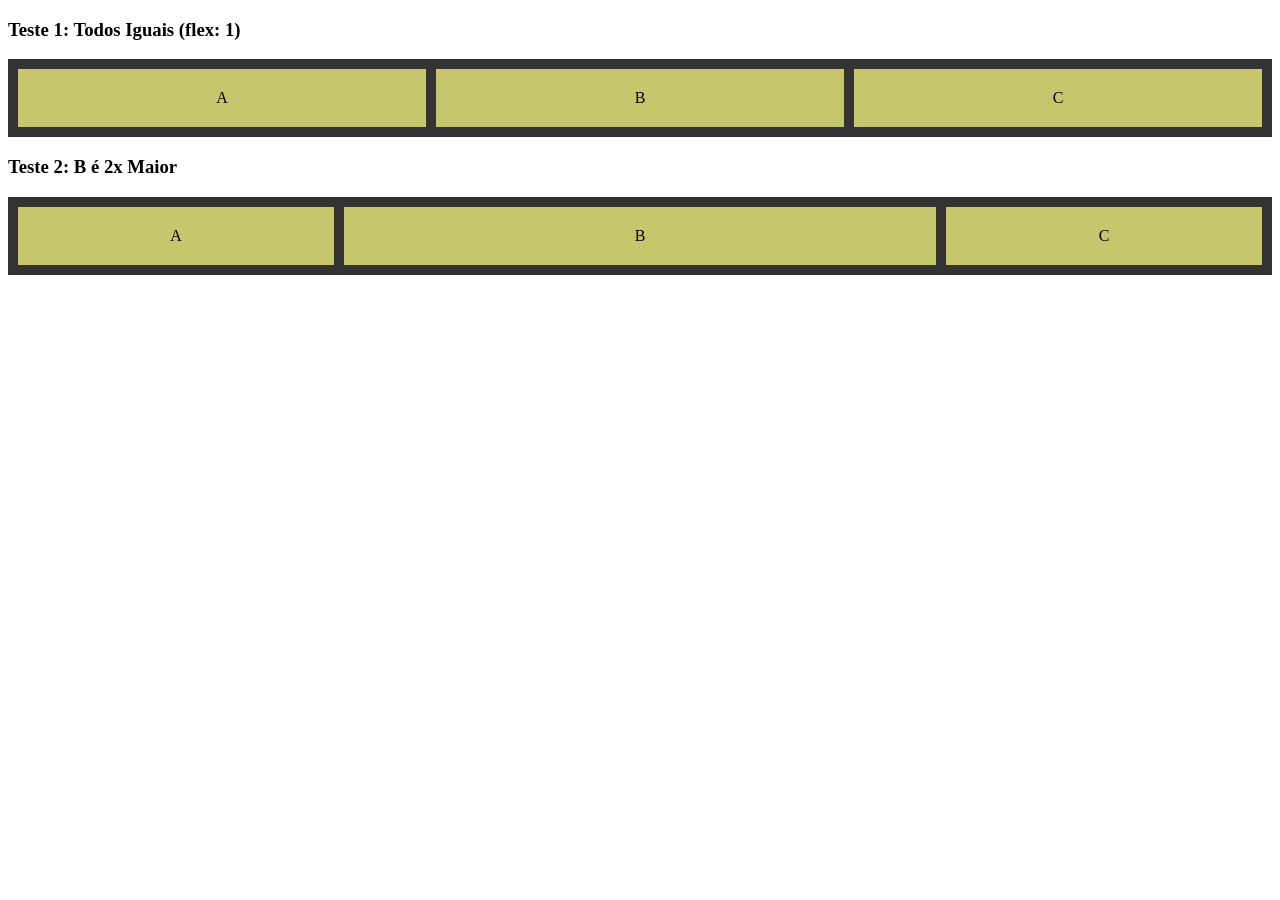
<file: 22032026/teste.html>
<!DOCTYPE html>
<html>
<head>
<style>
    .pai {
        display: flex;
        gap: 10px;
        background: #333;
        padding: 10px;
    }
    
    .filho {
        background: #C6C76D;
        color: black;
        padding: 20px;
        text-align: center;
    }
    
    /* Teste 1: Todos iguais */
    .teste1 .filho { flex: 1; }
    
    /* Teste 2: Tamanhos diferentes */
    .teste2 .filho:nth-child(1) { flex: 1; }
    .teste2 .filho:nth-child(2) { flex: 2; }
    .teste2 .filho:nth-child(3) { flex: 1; }
</style>
</head>
<body>

<h3>Teste 1: Todos Iguais (flex: 1)</h3>
<div class="pai teste1">
    <div class="filho">A</div>
    <div class="filho">B</div>
    <div class="filho">C</div>
</div>

<h3>Teste 2: B é 2x Maior</h3>
<div class="pai teste2">
    <div class="filho">A</div>
    <div class="filho">B</div>
    <div class="filho">C</div>
</div>

</body>
</html>
</file>
<file: css/style.css>
:root {
    /* Paleta de Cores Semânticas */
    --cor-antes: #7590c7;
    --cor-alerta: #FF6633;
    --cor-entende: #99FFFF;
    --cor-consequencia: #CCFF66;
    --cor-define: #F7F7F7;
    --cor-naoeh: #FFCC00;
    --cor-consequencia-ruim: #FFFF66;
    --cor-pratica: #4182c2;
    --cor-padrao: #CCCCCC;
    --cor-destaque: #C6C76D;
    
    /* Tema Escuro */
    --fundo-site: #121212;
    --fundo-card: #121212;
    --fundo-card-hover: #252525;
    --texto-principal: #E0E0E0;
    --texto-secundario: #B0B0B0;
    --texto-destaque: #FFFFFF;
    --borda-suave: #333333;
    
    /* Tipografia */
    --fonte-titulo: 'Fira Sans Extra Condensed', sans-serif;
    --fonte-corpo: 'Fira Sans Condensed', sans-serif;
}

* { margin: 0; padding: 0; box-sizing: border-box; }

body {
    font-family: var(--fonte-corpo);
    background-color: var(--fundo-site);
    color: var(--texto-principal);
    line-height: 1.8;
    font-size: 18px;
}

/* Barra de Progresso de Leitura */
.progress-container {
    position: fixed;
    top: 0;
    width: 100%;
    height: 5px;
    background: #1a1a1a;
    z-index: 1000;
}
.progress-bar {
    height: 5px;
    background: linear-gradient(90deg, var(--cor-antes), var(--cor-consequencia));
    width: 0%;
    transition: width 0.2s;
}

/* Container */
.container {
    max-width: 550px;
    margin: 0 auto;
    padding: 0;
}

/* Hero / Capa */
.hero {
    text-align: center;
    background: #121212;
    margin-bottom: 0;
}
.hero h1 {
    font-family: var(--fonte-titulo);
    font-size: 3rem;
    margin-bottom: 10px;
    color: #FFFFFF;
    text-shadow: 0 2px 10px rgba(100, 150, 200, 0.3);
}
.hero .subtitle {
    display: none;
    font-size: 1.0rem;
    color: var(--texto-secundario);
}
.meta-info {
    margin-top: 10px;
    margin-bottom: 10px;
    font-size: 0.87rem;
    color: var(--texto-secundario);
}

/* Legenda de Cores */
.legenda-cores {
    background: var(--fundo-card);
    padding: 20px;
    border-radius: 0;
    margin-bottom: 40px;
    border: 1px solid var(--borda-suave);
}
.legenda-cores h3 { 
    color: var(--texto-principal); 
}

.grid-legenda { 
    display: flex; 
    flex-wrap: wrap; 
    gap: 15px; 
}

.item-legenda {
    display: flex;
    align-items: center;
    gap: 4px;
    font-size: 0.9rem;
    color: var(--texto-secundario);
}

/* === DOT PADRONIZADO (14x14px, redondo, protegido) === */
.dot {
    width: 14px;
    height: 14px;
    display: inline-block;
    flex-shrink: 0; /* ← não é espremido pelo flex container */
    box-sizing: border-box; /* ← padding/border não alteram o tamanho */
    border: none;
    padding: 0;
    margin: 0;
    line-height: 0; /* ← remove espaço fantasma em alguns browsers */
    vertical-align: middle;
}

/* Cores dos dots (mantidas como estavam) */
.dot.titulo-antes { background-color: var(--cor-antes); }
.dot.titulo-alerta { background-color: var(--cor-alerta); }
.dot.titulo-entende { background-color: var(--cor-entende); }
.dot.titulo-consequencia { background-color: var(--cor-consequencia); }
.dot.titulo-define { background-color: var(--cor-define); }
.dot.titulo-naoeh { background-color: var(--cor-naoeh); }
.dot.titulo-consequencia-ruim { background-color: var(--cor-consequencia-ruim); }
.dot.titulo-pratica { background-color: var(--cor-pratica); }

/* -------------- Correção dos dots */
/* === CORREÇÃO: Dots herdando padding de classes de texto === */
.dot.titulo-antes,
.dot.titulo-alerta,
.dot.titulo-entende,
.dot.titulo-consequencia,
.dot.titulo-define,
.dot.titulo-naoeh,
.dot.titulo-consequencia-ruim,
.dot.titulo-pratica {
    padding: 0 !important;
}

/* ============================ Capítulos ============================ */
.capitulo {
    text-align: left;
    font-weight: 300;
    background: var(--fundo-card);
    padding: 30px;
    margin-bottom: 30px;
    border: 1px solid var(--borda-suave);
    scroll-margin-top: 100px;
    transition: transform 0.3s, background 0.3s;
}
.capitulo h2 {
    font-family: var(--fonte-titulo);
    font-weight: 600;
    font-size: 1.8rem;
    margin-bottom: 20px;
    text-transform: uppercase;
    letter-spacing: 1px;
}

/* Cores Semânticas */
.titulo-antes { color: var(--cor-antes); }
.titulo-alerta { color: var(--cor-alerta); }
.titulo-entende { color: var(--cor-entende); }
.titulo-consequencia { color: var(--cor-consequencia); }
.titulo-define {
    background: #121212;
    color: var(--cor-define);
    padding: 5px 15px;
    display: inline-block;
    font-weight: 700;
}
.titulo-naoeh { color: var(--cor-naoeh); }
.titulo-consequencia-ruim { color: var(--cor-consequencia-ruim); }
.titulo-pratica {
    background: #121212;
    color: var(--cor-pratica);
    padding: 5px 5px;
    display: inline-block;
    font-weight: 700;
}
.titulo-padrao { color: var(--cor-padrao); }

/* Header do Capítulo + Botões */
.capitulo-header {
    display: flex;
    justify-content: space-between;
    align-items: center;
    flex-wrap: wrap;
    gap: 10px;
    margin-bottom: 20px;
}
.capitulo-botoes {
    display: flex;
    gap: 8px;
}
.capitulo-botoes button {
    background: rgba(198, 199, 109, 0.2);
    color: var(--cor-destaque);
    border: 1px solid var(--cor-destaque);
    padding: 5px 12px;
    font-family: var(--fonte-corpo);
    font-size: 14px;
    cursor: pointer;
    transition: all 0.2s;
}
.capitulo-botoes button:hover {
    background: var(--cor-destaque);
    color: #000;
}

/* Texto do Capítulo (escala com --fonte-escala) */
.capitulo-texto p {
    font-family: var(--fonte-corpo);
    font-size: calc(18px * var(--fonte-escala, 1));
    margin-bottom: 1.2em;
}

/* Linha de Interação (Curtir + Modal) */
.interacao-linha {
    display: flex;
    justify-content: space-between;
    align-items: center;
    margin-top: 20px;
    padding-top: 20px;
    border-top: 1px solid var(--borda-suave);
}
.btn-curtir-inline {
    background: transparent;
    border: 1px solid var(--borda-suave);
    color: var(--texto-principal);
    padding: 8px 15px;
    font-family: var(--fonte-corpo);
    cursor: pointer;
    display: flex;
    align-items: center;
    gap: 8px;
    transition: all 0.2s;
}
.btn-curtir-inline.curtido {
    border-color: #FF6666;
    color: #FF6666;
}
.btn-painel-capitulo {
    background: var(--cor-destaque);
    color: #000;
    border: none;
    padding: 8px 20px;
    font-family: var(--fonte-titulo);
    font-weight: 700;
    text-transform: uppercase;
    cursor: pointer;
    transition: background 0.2s;
}
.btn-painel-capitulo:hover {
    background: #D4D58A;
}
/* ============================ Parágrafo padrão (não lido) */
.capitulo p {
    opacity: 0.7;
    transition: opacity 0.5s ease;
}

/* Parágrafo lido (após 7s na tela) */
.capitulo p.lido {
    opacity: 0.9;
}

/* Destaques (sempre 100%) */
.capitulo mark,
.capitulo strong,
.capitulo .destaque {
    opacity: 1;
}
/* ============================ Footer ============================ */
footer {
    text-align: center;
    padding: 40px 20px;
    color: var(--texto-secundario);
    font-size: 0.85rem;
    border-top: 1px solid var(--borda-suave);
}

/* ============================================
   AVISO DE ORIENTAÇÃO (MOBILE LANDSCAPE)
   ============================================ */
/* === AVISO DE ORIENTAÇÃO (FADE-OUT COMPLETO) === */
        .orientation-warning {
            display: none;
            position: fixed;
            top: 0;
            left: 0;
            width: 100%;
            height: 100%;
            background-color: rgba(0,0,0,0.8);
            z-index: 9999;
            align-items: center;
            justify-content: center;
            text-align: center;
            padding: 20px;
            opacity: 1;
            transition: opacity 0.5s ease-in-out;
        }

        .orientation-warning.active {
            display: flex;
            opacity: 1;
        }

        .orientation-warning.fade-out {
            opacity: 0;
            pointer-events: none;
        }

        .orientation-image {
            max-width: 100%;
            max-height: 70%;
            width: auto;
            height: auto;
        }

        /* === MEDIA QUERIES RESPONSIVAS === */
        @media (orientation: landscape) {            
            .container { padding: 0; }
        }


/* ============================================
   MODAL DF- (FLUIDO E PROPORCIONAL)
   ============================================ */

/* Overlay */
.df-overlay {
    position: fixed;
    inset: 0;
    background: rgba(0, 0, 0, 0.7);
    backdrop-filter: blur(3px);
    z-index: 10000;
    display: none;
    opacity: 0;
    transition: opacity 0.2s ease;
}
.df-overlay.active {
    display: block;
    opacity: 1;
}

/* Painel Principal (Proporcional) */
.df-modal {
    position: fixed;
    top: 50%;
    left: 50%;
    transform: translate(-50%, -50%) scale(0.95);
    z-index: 10001;
    display: none;
    opacity: 0;
    transition: opacity 0.2s ease, transform 0.2s ease;
    
    /* ✅ Proporção Fluida (Baseado na Altura da Viewport) */
    width: min(95vw, 50.1dvh);      /* Largura base */
    height: min(169vw, 89.2dvh);    /* Largura x 1.78 */
    max-height: 92dvh;              /* Teto de segurança */
}
.df-modal.active {
    display: block;
    opacity: 1;
    transform: translate(-50%, -50%) scale(1);
}

/* Fundo Visual */
.df-modal__bg {
    position: absolute;
    inset: 0;
    background: url('../assets/painel-capa-degrade.png') center top / contain no-repeat;
    z-index: 0;
    pointer-events: none;
}

/* Conteúdo Scrollável (Unidades Relativas) */
.df-modal__content {
    position: relative;
    z-index: 1;
    display: flex;
    flex-direction: column;
    gap: 1dvh;          /* ✅ Relativo à viewport */
    padding: 2dvh;      /* ✅ Relativo à viewport */
    height: 100%;
    box-sizing: border-box;
    overflow-y: auto;
}

/* Toggle Group (Altura Proporcional) */
.df-toggle-group {
    display: flex;
    gap: 1dvh;
    height: 4.6dvh;     /* ✅ Relativo à viewport */
}
.df-toggle-btn {
    flex: 1;
    display: flex;
    flex-direction: column;
    justify-content: center;
    padding: 0 1dvh;
    background: rgba(0, 0, 0, 0.7);
    color: var(--cor-destaque);
    font-family: var(--fonte-corpo);
    font-size: clamp(12px, 2.5vw, 14px); /* ✅ Escala fluida */
    cursor: pointer;
    user-select: none;
    transition: background 0.2s;
    border: none;
}
.df-toggle-btn--active,
.df-toggle-btn:hover {
    background: rgba(198, 199, 109, 0.2);
}
.df-toggle-btn span:last-child {
    font-weight: 700;
    font-family: var(--fonte-titulo);
    text-transform: uppercase;
    font-size: clamp(14px, 3vw, 16px);
}

/* Formulário */
.df-form {
    display: none;
    flex-direction: column;
    gap: 1dvh;
}
.df-form.active { display: flex; }
.df-form__input,
.df-form__textarea {
    width: 100%;
    padding: 7px 15px;
    background: rgba(0, 0, 0, 0.5);
    color: var(--texto-principal);
    border: none;
    outline: none;
    font-family: var(--fonte-corpo);
    font-size: clamp(14px, 2.5vw, 16px);
    box-sizing: border-box;
}
.df-form__input { height: 4.6dvh; }
.df-form__textarea { 
    height: 13.6dvh; 
    resize: none; 
    vertical-align: top;
}
.df-form__input::placeholder,
.df-form__textarea::placeholder {
    color: rgba(255, 255, 255, 0.4);
    font-style: italic;
}
.df-form__input:focus,
.df-form__textarea:focus {
    background: rgba(0, 0, 0, 0.7);
    border-bottom: 1px solid var(--cor-destaque);
}
.df-form__submit {
    align-self: flex-end;
    height: 4.6dvh;
    padding: 0 25px;
    background: var(--cor-destaque);
    color: #000;
    border: none;
    font-family: var(--fonte-titulo);
    font-size: clamp(16px, 3vw, 18px);
    font-weight: 700;
    text-transform: uppercase;
    cursor: pointer;
    transition: background 0.2s;
}
.df-form__submit:hover {
    background: #D4D58A;
}

/* GitHub View */
.df-github-view {
    display: none;
    color: var(--cor-destaque);
    text-align: center;
    padding: 2dvh;
}
.df-github-view.active { display: block; }
.df-github-view a {
    color: #fff;
    text-decoration: none;
    font-weight: 600;
}

/* Seção BB: Compartilhamento (Grid Proporcional) */
.df-share-grid {
    display: grid;
    grid-template-columns: repeat(4, 1fr);
    gap: 1dvh;
    width: 100%;
    margin-top: auto;
}
.df-share-btn {
    display: flex;
    flex-direction: column;
    align-items: center;
    justify-content: flex-end;
    position: relative;
    cursor: pointer;
    background: transparent;
    border: none;
    padding: 0;
    width: 100%;
    /* ✅ Proporção 1 : 1.2 */
    aspect-ratio: 1 / 1.2;
    min-height: 50px;
}
.df-share-btn img {
    /* ✅ Escala com o botão (60% do espaço) */
    width: 100%;
    height: auto;
    object-fit: contain;
    display: block;
}
.df-share-btn__label {
    position: absolute;
    bottom: 10px;
    left: 50%;
    transform: translateX(-50%);
    font-family: var(--fonte-titulo);
    font-size: clamp(9px, 3vw, 12px);
    color: var(--cor-destaque);
    text-align: center;
    white-space: nowrap;
    width: 100%;
    line-height: 1;
}

/* Seção CC: Fale com o Autor (Proporcional) */
.df-author-cta {
    position: relative;
    height: auto;   /* ✅ Relativo à viewport */
    cursor: pointer;
    background: transparent;
    border: none;
    padding: 0;
    width: 100%;
}
.df-author-cta img {
    width: 100%;
    height: 100%;
    object-fit: contain;
    display: block;
}
.df-author-cta__text {
    position: absolute;
    bottom: 3dvh;
    left: 20%;
    transform: translateX(-50%);
    font-family: var(--fonte-titulo);
    font-size: clamp(18px, 4vw, 24px);
    color: #000;
    text-align: left;
    align-content: center;
    white-space: nowrap;
}

/* Seção DD: Voltar à Leitura (Proporcional) */
.df-close-cta {
    height: 7.7dvh;   /* ✅ Relativo à viewport */
    background: var(--cor-destaque);
    display: flex;
    align-items: center;
    justify-content: center;
    cursor: pointer;
    transition: background 0.2s;
    border: none;
    width: 100%;
    padding: 0;
}
.df-close-cta:hover {
    background: #D4D58A;
}
.df-close-cta p {
    font-family: var(--fonte-titulo);
    font-size: clamp(16px, 3.5vw, 20px);
    color: #000;
    text-transform: uppercase;
    line-height: 1.2;
    text-align: center;
}
.df-close-cta strong {
    font-weight: 800;
}

/* Acessibilidade */
.df-toggle-btn:focus,
.df-form__input:focus,
.df-form__textarea:focus,
.df-form__submit:focus,
.df-share-btn:focus,
.df-close-cta:focus,
.df-author-cta:focus {
    outline: 2px solid var(--cor-destaque);
    outline-offset: 2px;
}

/* ================ Textos */
.visually-hidden {
  position: absolute;
  width: 1px;
  height: 1px;
  padding: 0;
  margin: -1px;
  overflow: hidden;
  clip: rect(0, 0, 0, 0);
  white-space: nowrap;
  border: 0;
}
</file>
<file: perdaopqn-15abr26/css/style.css>
:root {
    /* Paleta de Cores Semânticas */
    --cor-antes: #6496C8;
    --cor-alerta: #FF6633;
    --cor-entende: #99FFFF;
    --cor-consequencia: #CCFF66;
    --cor-define: #F7F7F7;
    --cor-naoeh: #FFCC00;
    --cor-consequencia-ruim: #FFFF66;
    --cor-pratica: #777777;
    --cor-padrao: #CCCCCC;
    --cor-destaque: #C6C76D;
    
    /* Tema Escuro */
    --fundo-site: #121212;
    --fundo-card: #121212;
    --fundo-card-hover: #252525;
    --texto-principal: #E0E0E0;
    --texto-secundario: #B0B0B0;
    --texto-destaque: #FFFFFF;
    --borda-suave: #333333;
    
    /* Tipografia */
    --fonte-titulo: 'Fira Sans Extra Condensed', sans-serif;
    --fonte-corpo: 'Fira Sans Condensed', sans-serif;
}

* { margin: 0; padding: 0; box-sizing: border-box; }

body {
    font-family: var(--fonte-corpo);
    background-color: var(--fundo-site);
    color: var(--texto-principal);
    line-height: 1.8;
    font-size: 18px;
}

/* Barra de Progresso de Leitura */
.progress-container {
    position: fixed;
    top: 0;
    width: 100%;
    height: 5px;
    background: #1a1a1a;
    z-index: 1000;
}
.progress-bar {
    height: 5px;
    background: linear-gradient(90deg, var(--cor-antes), var(--cor-consequencia));
    width: 0%;
    transition: width 0.2s;
}

/* Container */
.container {
    max-width: 550px;
    margin: 0 auto;
    padding: 0;
}

/* Hero / Capa */
.hero {
    text-align: center;
    background: #121212;
    margin-bottom: 0;
}
.hero h1 {
    font-family: var(--fonte-titulo);
    font-size: 3rem;
    margin-bottom: 10px;
    color: #FFFFFF;
    text-shadow: 0 2px 10px rgba(100, 150, 200, 0.3);
}
.hero .subtitle {
    display: none;
    font-size: 1.0rem;
    color: var(--texto-secundario);
}
.meta-info {
    margin-top: 10px;
    margin-bottom: 10px;
    font-size: 0.87rem;
    color: var(--texto-secundario);
}

/* Legenda de Cores */
.legenda-cores {
    background: var(--fundo-card);
    padding: 20px;
    border-radius: 0;
    margin-bottom: 40px;
    border: 1px solid var(--borda-suave);
}
.legenda-cores h3 { 
    color: var(--texto-principal); 
}

.grid-legenda { 
    display: flex; 
    flex-wrap: wrap; 
    gap: 15px; 
}

.item-legenda {
    display: flex;
    align-items: center;
    gap: 4px;
    font-size: 0.9rem;
    color: var(--texto-secundario);
}

/* === DOT PADRONIZADO (14x14px, redondo, protegido) === */
.dot {
    width: 14px;
    height: 14px;
    display: inline-block;
    flex-shrink: 0; /* ← não é espremido pelo flex container */
    box-sizing: border-box; /* ← padding/border não alteram o tamanho */
    border: none;
    padding: 0;
    margin: 0;
    line-height: 0; /* ← remove espaço fantasma em alguns browsers */
    vertical-align: middle;
}

/* Cores dos dots (mantidas como estavam) */
.dot.titulo-antes { background-color: var(--cor-antes); }
.dot.titulo-alerta { background-color: var(--cor-alerta); }
.dot.titulo-entende { background-color: var(--cor-entende); }
.dot.titulo-consequencia { background-color: var(--cor-consequencia); }
.dot.titulo-define { background-color: var(--cor-define); }
.dot.titulo-naoeh { background-color: var(--cor-naoeh); }
.dot.titulo-consequencia-ruim { background-color: var(--cor-consequencia-ruim); }
.dot.titulo-pratica { background-color: var(--cor-pratica); }

/* -------------- Correção dos dots */
/* === CORREÇÃO: Dots herdando padding de classes de texto === */
.dot.titulo-antes,
.dot.titulo-alerta,
.dot.titulo-entende,
.dot.titulo-consequencia,
.dot.titulo-define,
.dot.titulo-naoeh,
.dot.titulo-consequencia-ruim,
.dot.titulo-pratica {
    padding: 0 !important;
}

/* ============================ Capítulos ============================ */
.capitulo {
    text-align: left;
    font-weight: 300;
    background: var(--fundo-card);
    padding: 30px;
    margin-bottom: 30px;
    border: 1px solid var(--borda-suave);
    scroll-margin-top: 100px;
    transition: transform 0.3s, background 0.3s;
}
.capitulo h2 {
    font-family: var(--fonte-titulo);
    font-weight: 400;
    font-size: 1.8rem;
    margin-bottom: 20px;
    text-transform: uppercase;
    letter-spacing: 1px;
}

/* Cores Semânticas */
.titulo-antes { color: var(--cor-antes); }
.titulo-alerta { color: var(--cor-alerta); }
.titulo-entende { color: var(--cor-entende); }
.titulo-consequencia { color: var(--cor-consequencia); }
.titulo-define {
    background: #121212;
    color: var(--cor-define);
    padding: 5px 15px;
    display: inline-block;
    font-weight: 700;
}
.titulo-naoeh { color: var(--cor-naoeh); }
.titulo-consequencia-ruim { color: var(--cor-consequencia-ruim); }
.titulo-pratica {
    background: #121212;
    color: var(--cor-pratica);
    padding: 5px 5px;
    display: inline-block;
    font-weight: 700;
}
.titulo-padrao { color: var(--cor-padrao); }

/* Header do Capítulo + Botões */
.capitulo-header {
    display: flex;
    justify-content: space-between;
    align-items: center;
    flex-wrap: wrap;
    gap: 10px;
    margin-bottom: 20px;
}
.capitulo-botoes {
    display: flex;
    gap: 8px;
}
.capitulo-botoes button {
    background: rgba(198, 199, 109, 0.2);
    color: var(--cor-destaque);
    border: 1px solid var(--cor-destaque);
    padding: 5px 12px;
    font-family: var(--fonte-corpo);
    font-size: 14px;
    cursor: pointer;
    transition: all 0.2s;
}
.capitulo-botoes button:hover {
    background: var(--cor-destaque);
    color: #000;
}

/* Texto do Capítulo (escala com --fonte-escala) */
.capitulo-texto p {
    font-size: calc(18px * var(--fonte-escala, 1));
    margin-bottom: 1.2em;
}

/* Linha de Interação (Curtir + Modal) */
.interacao-linha {
    display: flex;
    justify-content: space-between;
    align-items: center;
    margin-top: 20px;
    padding-top: 20px;
    border-top: 1px solid var(--borda-suave);
}
.btn-curtir-inline {
    background: transparent;
    border: 1px solid var(--borda-suave);
    color: var(--texto-principal);
    padding: 8px 15px;
    font-family: var(--fonte-corpo);
    cursor: pointer;
    display: flex;
    align-items: center;
    gap: 8px;
    transition: all 0.2s;
}
.btn-curtir-inline.curtido {
    border-color: #FF6666;
    color: #FF6666;
}
.btn-painel-capitulo {
    background: var(--cor-destaque);
    color: #000;
    border: none;
    padding: 8px 20px;
    font-family: var(--fonte-titulo);
    font-weight: 700;
    text-transform: uppercase;
    cursor: pointer;
    transition: background 0.2s;
}
.btn-painel-capitulo:hover {
    background: #D4D58A;
}
/* ============================ Parágrafo padrão (não lido) */
.capitulo p {
    opacity: 0.7;
    transition: opacity 0.5s ease;
}

/* Parágrafo lido (após 7s na tela) */
.capitulo p.lido {
    opacity: 0.9;
}

/* Destaques (sempre 100%) */
.capitulo mark,
.capitulo strong,
.capitulo .destaque {
    opacity: 1;
}
/* ============================ Footer ============================ */
footer {
    text-align: center;
    padding: 40px 20px;
    color: var(--texto-secundario);
    font-size: 0.85rem;
    border-top: 1px solid var(--borda-suave);
}

/* ============================================
   AVISO DE ORIENTAÇÃO (MOBILE LANDSCAPE)
   ============================================ */
/* === AVISO DE ORIENTAÇÃO (FADE-OUT COMPLETO) === */
        .orientation-warning {
            display: none;
            position: fixed;
            top: 0;
            left: 0;
            width: 100%;
            height: 100%;
            background-color: rgba(0,0,0,0.8);
            z-index: 9999;
            align-items: center;
            justify-content: center;
            text-align: center;
            padding: 20px;
            opacity: 1;
            transition: opacity 0.5s ease-in-out;
        }

        .orientation-warning.active {
            display: flex;
            opacity: 1;
        }

        .orientation-warning.fade-out {
            opacity: 0;
            pointer-events: none;
        }

        .orientation-image {
            max-width: 100%;
            max-height: 70%;
            width: auto;
            height: auto;
        }

        /* === MEDIA QUERIES RESPONSIVAS === */
        @media (orientation: landscape) {            
            .container { padding: 0; }
        }


/* ============================================
   MODAL DF- (FLUIDO E PROPORCIONAL)
   ============================================ */

/* Overlay */
.df-overlay {
    position: fixed;
    inset: 0;
    background: rgba(0, 0, 0, 0.7);
    backdrop-filter: blur(3px);
    z-index: 10000;
    display: none;
    opacity: 0;
    transition: opacity 0.2s ease;
}
.df-overlay.active {
    display: block;
    opacity: 1;
}

/* Painel Principal (Proporcional) */
.df-modal {
    position: fixed;
    top: 50%;
    left: 50%;
    transform: translate(-50%, -50%) scale(0.95);
    z-index: 10001;
    display: none;
    opacity: 0;
    transition: opacity 0.2s ease, transform 0.2s ease;
    
    /* ✅ Proporção Fluida (Baseado na Altura da Viewport) */
    width: min(95vw, 50.1dvh);      /* Largura base */
    height: min(169vw, 89.2dvh);    /* Largura x 1.78 */
    max-height: 92dvh;              /* Teto de segurança */
}
.df-modal.active {
    display: block;
    opacity: 1;
    transform: translate(-50%, -50%) scale(1);
}

/* Fundo Visual */
.df-modal__bg {
    position: absolute;
    inset: 0;
    background: url('../assets/painel-capa-degrade.png') center top / contain no-repeat;
    z-index: 0;
    pointer-events: none;
}

/* Conteúdo Scrollável (Unidades Relativas) */
.df-modal__content {
    position: relative;
    z-index: 1;
    display: flex;
    flex-direction: column;
    gap: 1dvh;          /* ✅ Relativo à viewport */
    padding: 2dvh;      /* ✅ Relativo à viewport */
    height: 100%;
    box-sizing: border-box;
    overflow-y: auto;
}

/* Toggle Group (Altura Proporcional) */
.df-toggle-group {
    display: flex;
    gap: 1dvh;
    height: 4.6dvh;     /* ✅ Relativo à viewport */
}
.df-toggle-btn {
    flex: 1;
    display: flex;
    flex-direction: column;
    justify-content: center;
    padding: 0 1dvh;
    background: rgba(0, 0, 0, 0.7);
    color: var(--cor-destaque);
    font-family: var(--fonte-corpo);
    font-size: clamp(12px, 2.5vw, 14px); /* ✅ Escala fluida */
    cursor: pointer;
    user-select: none;
    transition: background 0.2s;
    border: none;
}
.df-toggle-btn--active,
.df-toggle-btn:hover {
    background: rgba(198, 199, 109, 0.2);
}
.df-toggle-btn span:last-child {
    font-weight: 700;
    font-family: var(--fonte-titulo);
    text-transform: uppercase;
    font-size: clamp(14px, 3vw, 16px);
}

/* Formulário */
.df-form {
    display: none;
    flex-direction: column;
    gap: 1dvh;
}
.df-form.active { display: flex; }
.df-form__input,
.df-form__textarea {
    width: 100%;
    padding: 7px 15px;
    background: rgba(0, 0, 0, 0.5);
    color: var(--texto-principal);
    border: none;
    outline: none;
    font-family: var(--fonte-corpo);
    font-size: clamp(14px, 2.5vw, 16px);
    box-sizing: border-box;
}
.df-form__input { height: 4.6dvh; }
.df-form__textarea { 
    height: 13.6dvh; 
    resize: none; 
    vertical-align: top;
}
.df-form__input::placeholder,
.df-form__textarea::placeholder {
    color: rgba(255, 255, 255, 0.4);
    font-style: italic;
}
.df-form__input:focus,
.df-form__textarea:focus {
    background: rgba(0, 0, 0, 0.7);
    border-bottom: 1px solid var(--cor-destaque);
}
.df-form__submit {
    align-self: flex-end;
    height: 4.6dvh;
    padding: 0 25px;
    background: var(--cor-destaque);
    color: #000;
    border: none;
    font-family: var(--fonte-titulo);
    font-size: clamp(16px, 3vw, 18px);
    font-weight: 700;
    text-transform: uppercase;
    cursor: pointer;
    transition: background 0.2s;
}
.df-form__submit:hover {
    background: #D4D58A;
}

/* GitHub View */
.df-github-view {
    display: none;
    color: var(--cor-destaque);
    text-align: center;
    padding: 2dvh;
}
.df-github-view.active { display: block; }
.df-github-view a {
    color: #fff;
    text-decoration: none;
    font-weight: 600;
}

/* Seção BB: Compartilhamento (Grid Proporcional) */
.df-share-grid {
    display: grid;
    grid-template-columns: repeat(4, 1fr);
    gap: 1dvh;
    width: 100%;
    margin-top: auto;
}
.df-share-btn {
    display: flex;
    flex-direction: column;
    align-items: center;
    justify-content: flex-end;
    position: relative;
    cursor: pointer;
    background: transparent;
    border: none;
    padding: 0;
    width: 100%;
    /* ✅ Proporção 1 : 1.2 */
    aspect-ratio: 1 / 1.2;
    min-height: 50px;
}
.df-share-btn img {
    /* ✅ Escala com o botão (60% do espaço) */
    width: 100%;
    height: auto;
    object-fit: contain;
    display: block;
}
.df-share-btn__label {
    position: absolute;
    bottom: 10px;
    left: 50%;
    transform: translateX(-50%);
    font-family: var(--fonte-titulo);
    font-size: clamp(9px, 3vw, 12px);
    color: var(--cor-destaque);
    text-align: center;
    white-space: nowrap;
    width: 100%;
    line-height: 1;
}

/* Seção CC: Fale com o Autor (Proporcional) */
.df-author-cta {
    position: relative;
    height: auto;   /* ✅ Relativo à viewport */
    cursor: pointer;
    background: transparent;
    border: none;
    padding: 0;
    width: 100%;
}
.df-author-cta img {
    width: 100%;
    height: 100%;
    object-fit: contain;
    display: block;
}
.df-author-cta__text {
    position: absolute;
    bottom: 3dvh;
    left: 20%;
    transform: translateX(-50%);
    font-family: var(--fonte-titulo);
    font-size: clamp(18px, 4vw, 24px);
    color: #000;
    text-align: left;
    align-content: center;
    white-space: nowrap;
}

/* Seção DD: Voltar à Leitura (Proporcional) */
.df-close-cta {
    height: 7.7dvh;   /* ✅ Relativo à viewport */
    background: var(--cor-destaque);
    display: flex;
    align-items: center;
    justify-content: center;
    cursor: pointer;
    transition: background 0.2s;
    border: none;
    width: 100%;
    padding: 0;
}
.df-close-cta:hover {
    background: #D4D58A;
}
.df-close-cta p {
    font-family: var(--fonte-titulo);
    font-size: clamp(16px, 3.5vw, 20px);
    color: #000;
    text-transform: uppercase;
    line-height: 1.2;
    text-align: center;
}
.df-close-cta strong {
    font-weight: 800;
}

/* Acessibilidade */
.df-toggle-btn:focus,
.df-form__input:focus,
.df-form__textarea:focus,
.df-form__submit:focus,
.df-share-btn:focus,
.df-close-cta:focus,
.df-author-cta:focus {
    outline: 2px solid var(--cor-destaque);
    outline-offset: 2px;
}

/* ================ Textos */
.visually-hidden {
  position: absolute;
  width: 1px;
  height: 1px;
  padding: 0;
  margin: -1px;
  overflow: hidden;
  clip: rect(0, 0, 0, 0);
  white-space: nowrap;
  border: 0;
}
</file>
<file: perdaopqn-28-03-26/css/perdaopqn_style.css>
/* ===== 1. RESET ===== */
* { margin: 0; padding: 0; box-sizing: border-box; }

/* ===== 2. VARIÁVEIS ===== */
:root {
    --fonte-tamanho: 120%;
    --fonte-site: 'Fira Sans Extra Condensed', sans-serif;
    --fonte-leitura: 'Fira Sans Condensed', sans-serif;
}

/* ===== 3. BODY ===== */
body {
    background-color: #e8e8e8;
    height: 100dvh;
    display: flex;
    justify-content: center;
    align-items: flex-start;
    font-family: var(--fonte-site);
    overflow-y: auto; /* ✅ Scrollbar do navegador */
}

/* ===== 4. CONTAINER ===== */
.container-geral {
    display: flex;
    justify-content: center;
    align-items: center;
}

/* ===== 5. MAIN ===== */
.main {
    height: min(98dvh, 98dvw * 1.78);
    width: min(98dvw, 98dvh / 1.78);
    background-color: #d4e5f7;
    display: flex;
    flex-direction: column;
    font-size: min(2.2dvw, 2.2dvh);
    height: auto;
    min-height: 100dv;
}

/* ===== 6. HEADER ===== */
.main-header {
    display: flex;
    flex-direction: column;
    align-items: center;
    gap: 1.5dvh;
}

.main-capa {
    width: 100%;
    height: auto;
    display: block;
}

.main-meta {
    display: flex;
    justify-content: space-between;
    align-items: center;
    gap: 0.5em;
    flex-wrap: wrap;
    font-family: var(--fonte-leitura);
    font-size: 0.93em;
}
.main-meta {
    font-size: calc(1.1em * var(--fonte-tamanho));
}

.capitulo-titulo {
    font-size: calc(1.4em * var(--fonte-tamanho));
}

.main-meta span {
    white-space: nowrap;
}

/* ===== 7. CONTEÚDO ===== */
.main-conteudo {
    flex: 1;
    padding: 2dvh;
    font-family: var(--fonte-leitura);
    font-size: calc(1.2em * var(--fonte-tamanho));
    line-height: 1.8;
}

/* ===== 8. CAPÍTULO ===== */
.capitulo { margin-bottom: 3dvh; }
.capitulo-titulo { margin-bottom: 1.5dvh; font-size: 1.4em; }
.capitulo-texto { margin-bottom: 2dvh; }
.texto-paragrafo { margin-bottom: 1.2em; }

/* ===== 9. BOTÕES DO CAPÍTULO ===== */
.capitulo-botoes {
    display: flex;
    gap: 1em;
    justify-content: center;
}

.capitulo-botoes button,
.btn-abrir-modal,
.btn-fechar-modal {
    cursor: pointer;
    padding: 0.6em 1.2em;
    background-color: transparent;
    border: 1px solid currentColor;
    color: inherit;
    font-family: var(--fonte-site);
    font-size: 1.1em;
    border-radius: 0;
}

.capitulo-botoes button:hover,
.btn-abrir-modal:hover,
.btn-fechar-modal:hover {
    background-color: rgba(0,0,0,0.1);
}
.capitulo-header {
    display: flex;
    justify-content: space-between;
    align-items: center;
    margin-bottom: 1.5dvh;
}

.capitulo-titulo {
    font-size: 1.4em;
    margin: 0;
}

.capitulo-botoes-topo {
    display: flex;
    gap: 0.5em;
}

.capitulo-botoes-topo button {
    cursor: pointer;
    padding: 0.4em 0.8em;
    background-color: transparent;
    border: 1px solid currentColor;
    color: inherit;
    font-family: var(--fonte-site);
    font-size: 0.9em;
    border-radius: 0;
}

.capitulo-botoes-topo button:hover {
    background-color: rgba(0,0,0,0.1);
}
.btn-curte {
    display: flex;
    align-items: center;
    gap: 0.3em;
    cursor: pointer;
    padding: 0.6em 1em;
    background-color: transparent;
    border: 1px solid currentColor;
    color: inherit;
    font-family: var(--fonte-site);
    font-size: 1.1em;
    border-radius: 0;
}

.btn-curte-icono {
    font-size: 1.2em;
    transition: color 0.3s;
}

.btn-curte.curtiu .btn-curte-icono {
    color: #e74c3c; /* ❤ vermelho quando curtido */
}

.btn-curte-contador {
    font-size: 0.9em;
    font-weight: 700;
}

.btn-curte:hover {
    background-color: rgba(0,0,0,0.1);
}
/* Botões de interação (ficam embaixo do texto) */
.capitulo-botoes {
    display: flex;
    gap: 1em;
    justify-content: center;
    margin-top: 2dvh;
}
/* ===== 10. FOOTER ===== */
.main-footer {
    background-color: #b8d4f0;
    padding: 1dvh;
    display: flex;
    justify-content: center;
}

/* ===== 11. MODAL ===== */
.df-modal {
    display: none;
    position: fixed;
    top: 50dvh;
    left: 50dvw;
    transform: translate(-50%, -50%);
    z-index: 100;
    background-color: #f0f0f0;
    height: min(98dvh, 98dvw * 1.78);
    width: min(98dvw, 98dvh / 1.78);
    flex-direction: column;
    font-size: min(2dvw, 2dvh);
}

.df-modal-fundo {
    background-color: rgba(0,0,0,1);
    position: absolute;
    top: -1dvh;           /* 1dvh acima do container */
    left: -1dvh;          /* 1dvh à esquerda do container */
    width: calc(100% + 2dvh);  /* 1dvh extra em cada lado horizontal */
    height: calc(100% + 2dvh); /* 1dvh extra apenas em cima */
    background-image: url('../assets/painel-capa-degrade.png');
    background-position: center top;
    background-repeat: no-repeat;
    background-size: contain;
    z-index: -1;
}

.df-secao-a { height: 38.57%; flex-shrink: 0; }
.df-secao-b { 
    height: 30.9%;
    flex-shrink: 0;
    display: flex;
    justify-content: space-between;
    align-items: center;
}
.df-secao-c {
    flex-shrink: 0;
    display: flex;
    justify-content: center;
    align-items: center;
}
.df-secao-d {
    height: 11.84%;
    background-color: #ffffba;
    flex-shrink: 0;
    display: flex;
    justify-content: center;
    align-items: center;
}

.df-share-item { width: 23.34%; display: flex; justify-content: center; align-items: center; }
.df-share-img, .df-secao-c-img { width: 100%; height: auto; display: block; }

/* ===== 12. AVISO DE ROTAÇÃO ===== */
.aviso-rotacao {
    display: none;
    position: fixed;
    top: 0; left: 0;
    width: 100dvw; height: 100dvh;
    background-color: #1a1a2e;
    z-index: 9999;
    justify-content: center;
    align-items: center;
}
.aviso-conteudo { text-align: center; color: #fff; padding: 2em; }
.aviso-conteudo p { font-size: 1.5em; margin-bottom: 1em; }
.icone-rotacao { font-size: 4em; display: block; }

@media (orientation: landscape) and (max-height: 500px) {
    .aviso-rotacao { display: flex; }
    .container-geral { display: none; }
}
</file>
<file: perdaopqn-29mar26/css/perdaopqn_style.css>
/* ===== 1. RESET ===== */
* { margin: 0; padding: 0; box-sizing: border-box; }

/* ===== 2. VARIÁVEIS ===== */
:root {
    --fonte-tamanho: 120;
    --fonte-site: 'Fira Sans Extra Condensed', sans-serif;
    --fonte-leitura: 'Fira Sans Condensed', sans-serif;
}

/* ===== 3. BODY ===== */
body {
    background-color: #e8e8e8;
    height: 100dvh;
    display: flex;
    justify-content: center;
    align-items: flex-start;
    font-family: var(--fonte-site);
    overflow-y: auto;
}

/* ===== 4. CONTAINER ===== */
.container-geral {
    display: flex;
    justify-content: center;
    align-items: center;
}

/* ===== 5. MAIN ===== */
.main {
    width: min(98dvw, 98dvh / 1.78);
    height: min(98dvh, 98dvw * 1.78);
    background-color: #d4e5f7;
    display: flex;
    flex-direction: column;
    font-size: min(2.2dvw, 2.2dvh);
}

/* ===== 6. HEADER ===== */
.main-header {
    display: flex;
    flex-direction: column;
    align-items: center;
    gap: 1.5dvh;
}

.main-capa {
    width: 100%;
    height: auto;
    display: block;
}

.main-meta {
    display: flex;
    justify-content: space-between;
    align-items: center;
    gap: 1em; /* ← Um pouco maior para separar os itens */
    flex-wrap: nowrap; /* ← Força uma linha só */
    font-family: var(--fonte-leitura);
    font-size: 12px;
    width: 100%; /* ← Garante que ocupe toda a largura */
}

.main-meta span {
    white-space: nowrap; /* ← Evita quebra dentro de cada span */
}

/* ===== BARRA DE PROGRESSO ===== */
.progress-bar-container {
    position: fixed;
    top: 0;
    left: 50%;
    transform: translateX(-50%);
    width: min(98dvw, 98dvh / 1.78);
    height: 4px;
    background-color: rgba(0,0,0,0.15);
    z-index: 1000;
}

.progress-bar-fill {
    height: 100%;
    width: 0%;
    background-color: #C6C76D;
    transition: width 0.05s linear;
}

/* ===== 7. CONTEÚDO ===== */
.main-conteudo {
    flex: 1;
    padding: 2dvh;
    font-family: var(--fonte-leitura);
    line-height: 1.8;
}

.main-conteudo p {
    font-size: calc(16px * var(--fonte-tamanho) / 100);
    margin-bottom: 1.2em;
}

/* ===== 8. CAPÍTULO ===== */
.capitulo {
    margin-bottom: 3dvh;
}

.capitulo-header {
    display: flex;
    justify-content: space-between;
    align-items: center;
    margin-bottom: 1.5dvh;
}

.capitulo-titulo {
    font-size: 20px;
    margin: 0;
    font-family: var(--fonte-site);
}

.capitulo-botoes-topo {
    display: flex;
    gap: 8px;
}

.capitulo-botoes-topo button {
    cursor: pointer;
    padding: 6px 12px;
    background-color: transparent;
    border: 1px solid currentColor;
    color: inherit;
    font-family: var(--fonte-site);
    font-size: 14px;
    border-radius: 0;
}

.capitulo-botoes-topo button:hover {
    background-color: rgba(0,0,0,0.1);
}

/* ===== 9. BOTÕES DE FEEDBACK ===== */
.capitulo-botoes {
    display: flex;
    gap: 8px;
    justify-content: center;
    margin-top: 2dvh;
}

.capitulo-botoes button,
.btn-abrir-modal,
.btn-fechar-modal {
    cursor: pointer;
    padding: 6px 12px;
    background-color: transparent;
    border: 1px solid currentColor;
    color: inherit;
    font-family: var(--fonte-site);
    font-size: 14px;
    border-radius: 0;
}

.capitulo-botoes button:hover,
.btn-abrir-modal:hover,
.btn-fechar-modal:hover {
    background-color: rgba(0,0,0,0.1);
}

/* ===== BOTÃO DE CURTIR ===== */
.btn-curte {
    display: flex;
    align-items: center;
    gap: 6px;
    cursor: pointer;
    padding: 6px 12px;
    background-color: transparent;
    border: 1px solid currentColor;
    color: inherit;
    font-family: var(--fonte-site);
    font-size: 14px;
    border-radius: 0;
}

.btn-curte-icono {
    font-size: 16px;
    transition: color 0.3s;
}

.btn-curte.curtiu .btn-curte-icono {
    color: #e74c3c;
}

.btn-curte-contador {
    font-size: 14px;
    font-weight: 700;
}

.btn-curte:hover {
    background-color: rgba(0,0,0,0.1);
}

/* ===== BOTÃO DE ÁUDIO ===== */
.btn-audio {
    cursor: pointer;
    padding: 6px 12px;
    background-color: transparent;
    border: 1px solid currentColor;
    color: inherit;
    font-family: var(--fonte-site);
    font-size: 14px;
    border-radius: 0;
    transition: background-color 0.2s;
}

.btn-audio:hover {
    background-color: rgba(0,0,0,0.1);
}

.btn-audio.tocando {
    background-color: rgba(0,0,0,0.15);
}

/* ===== 10. FOOTER ===== */
.main-footer {
    background-color: #b8d4f0;
    padding: 1dvh;
    display: flex;
    justify-content: center;
}

/* ===== 11. MODAL ===== */
.df-modal {
    display: none;
    position: fixed;
    top: 50dvh;
    left: 50dvw;
    transform: translate(-50%, -50%);
    z-index: 100;
    background-color: #f0f0f0;
    height: min(98dvh, 98dvw * 1.78);
    width: min(98dvw, 98dvh / 1.78);
    flex-direction: column;
    font-size: min(2dvw, 2dvh);
}

.df-modal-fundo {
    background-color: rgba(0,0,0,1);
    position: absolute;
    top: -1dvh;
    left: -1dvh;
    width: calc(100% + 2dvh);
    height: calc(100% + 2dvh);
    background-image: url('../assets/painel-capa-degrade.png');
    background-position: center top;
    background-repeat: no-repeat;
    background-size: contain;
    z-index: -1;
}

.df-secao-a { height: 38.57%; flex-shrink: 0; }
.df-secao-b { 
    height: 30.9%;
    flex-shrink: 0;
    display: flex;
    justify-content: space-between;
    align-items: center;
}
.df-secao-c {
    flex-shrink: 0;
    display: flex;
    justify-content: center;
    align-items: center;
}
.df-secao-d {
    height: 11.84%;
    background-color: #ffffba;
    flex-shrink: 0;
    display: flex;
    justify-content: center;
    align-items: center;
}

.df-share-item { width: 23.34%; display: flex; justify-content: center; align-items: center; }
.df-share-img, .df-secao-c-img { width: 100%; height: auto; display: block; }

/* ===== 12. AVISO DE ROTAÇÃO ===== */
.aviso-rotacao {
    display: none;
    position: fixed;
    top: 0; left: 0;
    width: 100dvw; height: 100dvh;
    background-color: #1a1a2e;
    z-index: 9999;
    justify-content: center;
    align-items: center;
}
.aviso-conteudo { text-align: center; color: #fff; padding: 2em; }
.aviso-conteudo p { font-size: 1.5em; margin-bottom: 1em; }
.icone-rotacao { font-size: 4em; display: block; }

@media (orientation: landscape) and (max-height: 500px) {
    .aviso-rotacao { display: flex; }
    .container-geral { display: none; }
}
</file>
<file: perdaopqn-30mar26/css/style.css>
:root {
    /* Paleta de Cores Semânticas */
    --cor-antes: #6496C8;
    --cor-alerta: #FF6633;
    --cor-entende: #99FFFF;
    --cor-consequencia: #CCFF66;
    --cor-define: #F7F7F7;
    --cor-naoeh: #FFCC00;
    --cor-consequencia-ruim: #FFFF66;
    --cor-pratica: #777777;
    --cor-padrao: #CCCCCC;
    --cor-destaque: #C6C76D;
    
    /* Tema Escuro */
    --fundo-site: #121212;
    --fundo-card: #121212;
    --fundo-card-hover: #252525;
    --texto-principal: #E0E0E0;
    --texto-secundario: #B0B0B0;
    --texto-destaque: #FFFFFF;
    --borda-suave: #333333;
    
    /* Tipografia */
    --fonte-titulo: 'Fira Sans Extra Condensed', sans-serif;
    --fonte-corpo: 'Fira Sans Condensed', sans-serif;
}

* { margin: 0; padding: 0; box-sizing: border-box; }

body {
    font-family: var(--fonte-corpo);
    background-color: var(--fundo-site);
    color: var(--texto-principal);
    line-height: 1.8;
    font-size: 18px;
}

/* Barra de Progresso de Leitura */
.progress-container {
    position: fixed;
    top: 0;
    width: 100%;
    height: 5px;
    background: #1a1a1a;
    z-index: 1000;
}
.progress-bar {
    height: 5px;
    background: linear-gradient(90deg, var(--cor-antes), var(--cor-consequencia));
    width: 0%;
    transition: width 0.2s;
}

/* Container */
.container {
    max-width: 550px;
    margin: 0 auto;
    padding: 0;
}

/* Hero / Capa */
.hero {
    text-align: center;
    background: #121212;
    margin-bottom: 0;
}
.hero h1 {
    font-family: var(--fonte-titulo);
    font-size: 3rem;
    margin-bottom: 10px;
    color: #FFFFFF;
    text-shadow: 0 2px 10px rgba(100, 150, 200, 0.3);
}
.hero .subtitle {
    display: none;
    font-size: 1.0rem;
    color: var(--texto-secundario);
}
.meta-info {
    margin-top: 10px;
    margin-bottom: 10px;
    font-size: 0.87rem;
    color: var(--texto-secundario);
}

/* Legenda de Cores */
.legenda-cores {
    background: var(--fundo-card);
    padding: 20px;
    border-radius: 0;
    margin-bottom: 40px;
    border: 1px solid var(--borda-suave);
}
.legenda-cores h3 { 
    color: var(--texto-principal); 
}

.grid-legenda { 
    display: flex; 
    flex-wrap: wrap; 
    gap: 15px; 
}

.item-legenda {
    display: flex;
    align-items: center;
    gap: 4px;
    font-size: 0.9rem;
    color: var(--texto-secundario);
}

/* === DOT PADRONIZADO (14x14px, redondo, protegido) === */
.dot {
    width: 14px;
    height: 14px;
    display: inline-block;
    flex-shrink: 0; /* ← não é espremido pelo flex container */
    box-sizing: border-box; /* ← padding/border não alteram o tamanho */
    border: none;
    padding: 0;
    margin: 0;
    line-height: 0; /* ← remove espaço fantasma em alguns browsers */
    vertical-align: middle;
}

/* Cores dos dots (mantidas como estavam) */
.dot.titulo-antes { background-color: var(--cor-antes); }
.dot.titulo-alerta { background-color: var(--cor-alerta); }
.dot.titulo-entende { background-color: var(--cor-entende); }
.dot.titulo-consequencia { background-color: var(--cor-consequencia); }
.dot.titulo-define { background-color: var(--cor-define); }
.dot.titulo-naoeh { background-color: var(--cor-naoeh); }
.dot.titulo-consequencia-ruim { background-color: var(--cor-consequencia-ruim); }
.dot.titulo-pratica { background-color: var(--cor-pratica); }

/* -------------- Correção dos dots */
/* === CORREÇÃO: Dots herdando padding de classes de texto === */
.dot.titulo-antes,
.dot.titulo-alerta,
.dot.titulo-entende,
.dot.titulo-consequencia,
.dot.titulo-define,
.dot.titulo-naoeh,
.dot.titulo-consequencia-ruim,
.dot.titulo-pratica {
    padding: 0 !important;
}

/* Capítulos */
.capitulo {
    text-align: left;
    font-weight: 300;
    background: var(--fundo-card);
    padding: 30px;
    margin-bottom: 30px;
    border: 1px solid var(--borda-suave);
    scroll-margin-top: 100px;
    transition: transform 0.3s, background 0.3s;
}
.capitulo h2 {
    font-family: var(--fonte-titulo);
    font-weight: 400;
    font-size: 1.8rem;
    margin-bottom: 20px;
    text-transform: uppercase;
    letter-spacing: 1px;
}

/* Cores Semânticas */
.titulo-antes { color: var(--cor-antes); }
.titulo-alerta { color: var(--cor-alerta); }
.titulo-entende { color: var(--cor-entende); }
.titulo-consequencia { color: var(--cor-consequencia); }
.titulo-define {
    background: #121212;
    color: var(--cor-define);
    padding: 5px 15px;
    display: inline-block;
    font-weight: 700;
}
.titulo-naoeh { color: var(--cor-naoeh); }
.titulo-consequencia-ruim { color: var(--cor-consequencia-ruim); }
.titulo-pratica {
    background: #121212;
    color: var(--cor-pratica);
    padding: 5px 5px;
    display: inline-block;
    font-weight: 700;
}
.titulo-padrao { color: var(--cor-padrao); }

/* Header do Capítulo + Botões */
.capitulo-header {
    display: flex;
    justify-content: space-between;
    align-items: center;
    flex-wrap: wrap;
    gap: 10px;
    margin-bottom: 20px;
}
.capitulo-botoes {
    display: flex;
    gap: 8px;
}
.capitulo-botoes button {
    background: rgba(198, 199, 109, 0.2);
    color: var(--cor-destaque);
    border: 1px solid var(--cor-destaque);
    padding: 5px 12px;
    font-family: var(--fonte-corpo);
    font-size: 14px;
    cursor: pointer;
    transition: all 0.2s;
}
.capitulo-botoes button:hover {
    background: var(--cor-destaque);
    color: #000;
}

/* Texto do Capítulo (escala com --fonte-escala) */
.capitulo-texto p {
    font-size: calc(18px * var(--fonte-escala, 1));
    margin-bottom: 1.2em;
}

/* Linha de Interação (Curtir + Modal) */
.interacao-linha {
    display: flex;
    justify-content: space-between;
    align-items: center;
    margin-top: 20px;
    padding-top: 20px;
    border-top: 1px solid var(--borda-suave);
}
.btn-curtir-inline {
    background: transparent;
    border: 1px solid var(--borda-suave);
    color: var(--texto-principal);
    padding: 8px 15px;
    font-family: var(--fonte-corpo);
    cursor: pointer;
    display: flex;
    align-items: center;
    gap: 8px;
    transition: all 0.2s;
}
.btn-curtir-inline.curtido {
    border-color: #FF6666;
    color: #FF6666;
}
.btn-painel-capitulo {
    background: var(--cor-destaque);
    color: #000;
    border: none;
    padding: 8px 20px;
    font-family: var(--fonte-titulo);
    font-weight: 700;
    text-transform: uppercase;
    cursor: pointer;
    transition: background 0.2s;
}
.btn-painel-capitulo:hover {
    background: #D4D58A;
}

/* Footer */
footer {
    text-align: center;
    padding: 40px 20px;
    color: var(--texto-secundario);
    font-size: 0.85rem;
    border-top: 1px solid var(--borda-suave);
}

/* ============================================
   AVISO DE ORIENTAÇÃO (MOBILE LANDSCAPE)
   ============================================ */
.df-orientation-warning {
    display: none;
    position: fixed;
    inset: 0;
    background: rgba(18, 18, 18, 0.98);
    z-index: 9999;
    align-items: center;
    justify-content: center;
    text-align: center;
    padding: 2rem;
    opacity: 0;
    transition: opacity 0.4s ease;
}

/* Ativa apenas se JS permitir E estiver em landscape mobile */
@media (orientation: landscape) and (max-width: 768px) {
    .df-orientation-warning.df-active {
        display: flex;
        opacity: 1;
        animation: dfFadeIn 0.3s ease;
    }
}

/* Força esconder após 7s (ignora @media e destrava navegação) */
.df-orientation-warning.df-hidden {
    display: none !important;
    opacity: 0;
    animation: none;
}

.df-orientation-warning__icon {
    font-size: 3rem;
    margin-bottom: 1rem;
    display: block;
    color: var(--cor-destaque);
}
.df-orientation-warning__text {
    font-family: var(--fonte-titulo);
    font-size: 1.3rem;
    color: var(--texto-destaque);
    text-transform: uppercase;
    letter-spacing: 1px;
    margin-bottom: 0.5rem;
}
.df-orientation-warning__subtext {
    font-family: var(--fonte-corpo);
    font-size: 0.95rem;
    color: var(--texto-secundario);
    font-weight: 300;
}

body.df-locked {
    overflow: hidden;
    touch-action: none;
}

@keyframes dfFadeIn {
    from { opacity: 0; }
    to { opacity: 1; }
}

body.df-locked {
    overflow: hidden;
    touch-action: none;
}

@keyframes dfFadeIn {
    from { opacity: 0; }
    to { opacity: 1; }
}

/* ============================================
   MODAL DF- (ESTRUTURA LIMPA - BEM SIMPLIFICADO)
   Prefixo: df- (Div Flutuante)
   ============================================ */

/* ============================================
   MODAL DF- (FLUIDO E PROPORCIONAL)
   ============================================ */

/* Overlay */
.df-overlay {
    position: fixed;
    inset: 0;
    background: rgba(0, 0, 0, 0.7);
    backdrop-filter: blur(3px);
    z-index: 10000;
    display: none;
    opacity: 0;
    transition: opacity 0.2s ease;
}
.df-overlay.active {
    display: block;
    opacity: 1;
}

/* Painel Principal (Proporcional) */
.df-modal {
    position: fixed;
    top: 50%;
    left: 50%;
    transform: translate(-50%, -50%) scale(0.95);
    z-index: 10001;
    display: none;
    opacity: 0;
    transition: opacity 0.2s ease, transform 0.2s ease;
    
    /* ✅ Proporção Fluida (Baseado na Altura da Viewport) */
    width: min(95vw, 50.1dvh);      /* Largura base */
    height: min(169vw, 89.2dvh);    /* Largura x 1.78 */
    max-height: 92dvh;              /* Teto de segurança */
}
.df-modal.active {
    display: block;
    opacity: 1;
    transform: translate(-50%, -50%) scale(1);
}

/* Fundo Visual */
.df-modal__bg {
    position: absolute;
    inset: 0;
    background: url('../assets/painel-capa-degrade.png') center top / contain no-repeat;
    z-index: 0;
    pointer-events: none;
}

/* Conteúdo Scrollável (Unidades Relativas) */
.df-modal__content {
    position: relative;
    z-index: 1;
    display: flex;
    flex-direction: column;
    gap: 1dvh;          /* ✅ Relativo à viewport */
    padding: 2dvh;      /* ✅ Relativo à viewport */
    height: 100%;
    box-sizing: border-box;
    overflow-y: auto;
}

/* Toggle Group (Altura Proporcional) */
.df-toggle-group {
    display: flex;
    gap: 1dvh;
    height: 4.6dvh;     /* ✅ Relativo à viewport */
}
.df-toggle-btn {
    flex: 1;
    display: flex;
    flex-direction: column;
    justify-content: center;
    padding: 0 1dvh;
    background: rgba(0, 0, 0, 0.7);
    color: var(--cor-destaque);
    font-family: var(--fonte-corpo);
    font-size: clamp(12px, 2.5vw, 14px); /* ✅ Escala fluida */
    cursor: pointer;
    user-select: none;
    transition: background 0.2s;
    border: none;
}
.df-toggle-btn--active,
.df-toggle-btn:hover {
    background: rgba(198, 199, 109, 0.2);
}
.df-toggle-btn span:last-child {
    font-weight: 700;
    font-family: var(--fonte-titulo);
    text-transform: uppercase;
    font-size: clamp(14px, 3vw, 16px);
}

/* Formulário */
.df-form {
    display: none;
    flex-direction: column;
    gap: 1dvh;
}
.df-form.active { display: flex; }
.df-form__input,
.df-form__textarea {
    width: 100%;
    padding: 7px 15px;
    background: rgba(0, 0, 0, 0.5);
    color: var(--texto-principal);
    border: none;
    outline: none;
    font-family: var(--fonte-corpo);
    font-size: clamp(14px, 2.5vw, 16px);
    box-sizing: border-box;
}
.df-form__input { height: 4.6dvh; }
.df-form__textarea { 
    height: 13.6dvh; 
    resize: none; 
    vertical-align: top;
}
.df-form__input::placeholder,
.df-form__textarea::placeholder {
    color: rgba(255, 255, 255, 0.4);
    font-style: italic;
}
.df-form__input:focus,
.df-form__textarea:focus {
    background: rgba(0, 0, 0, 0.7);
    border-bottom: 1px solid var(--cor-destaque);
}
.df-form__submit {
    align-self: flex-end;
    height: 4.6dvh;
    padding: 0 25px;
    background: var(--cor-destaque);
    color: #000;
    border: none;
    font-family: var(--fonte-titulo);
    font-size: clamp(16px, 3vw, 18px);
    font-weight: 700;
    text-transform: uppercase;
    cursor: pointer;
    transition: background 0.2s;
}
.df-form__submit:hover {
    background: #D4D58A;
}

/* GitHub View */
.df-github-view {
    display: none;
    color: var(--cor-destaque);
    text-align: center;
    padding: 2dvh;
}
.df-github-view.active { display: block; }
.df-github-view a {
    color: #fff;
    text-decoration: none;
    font-weight: 600;
}

/* Seção BB: Compartilhamento (Grid Proporcional) */
.df-share-grid {
    display: grid;
    grid-template-columns: repeat(4, 1fr);
    gap: 1dvh;
    width: 100%;
    margin-top: auto;
}
.df-share-btn {
    display: flex;
    flex-direction: column;
    align-items: center;
    justify-content: flex-end;
    position: relative;
    cursor: pointer;
    background: transparent;
    border: none;
    padding: 0;
    width: 100%;
    /* ✅ Proporção 1 : 1.2 */
    aspect-ratio: 1 / 1.2;
    min-height: 50px;
}
.df-share-btn img {
    /* ✅ Escala com o botão (60% do espaço) */
    width: 100%;
    height: auto;
    object-fit: contain;
    display: block;
}
.df-share-btn__label {
    position: absolute;
    bottom: 10px;
    left: 50%;
    transform: translateX(-50%);
    font-family: var(--fonte-titulo);
    font-size: clamp(9px, 3vw, 12px);
    color: var(--cor-destaque);
    text-align: center;
    white-space: nowrap;
    width: 100%;
    line-height: 1;
}

/* Seção CC: Fale com o Autor (Proporcional) */
.df-author-cta {
    position: relative;
    height: auto;   /* ✅ Relativo à viewport */
    cursor: pointer;
    background: transparent;
    border: none;
    padding: 0;
    width: 100%;
}
.df-author-cta img {
    width: 100%;
    height: 100%;
    object-fit: contain;
    display: block;
}
.df-author-cta__text {
    position: absolute;
    bottom: 3dvh;
    left: 20%;
    transform: translateX(-50%);
    font-family: var(--fonte-titulo);
    font-size: clamp(18px, 4vw, 24px);
    color: #000;
    text-align: left;
    align-content: center;
    white-space: nowrap;
}

/* Seção DD: Voltar à Leitura (Proporcional) */
.df-close-cta {
    height: 7.7dvh;   /* ✅ Relativo à viewport */
    background: var(--cor-destaque);
    display: flex;
    align-items: center;
    justify-content: center;
    cursor: pointer;
    transition: background 0.2s;
    border: none;
    width: 100%;
    padding: 0;
}
.df-close-cta:hover {
    background: #D4D58A;
}
.df-close-cta p {
    font-family: var(--fonte-titulo);
    font-size: clamp(16px, 3.5vw, 20px);
    color: #000;
    text-transform: uppercase;
    line-height: 1.2;
    text-align: center;
}
.df-close-cta strong {
    font-weight: 800;
}

/* Acessibilidade */
.df-toggle-btn:focus,
.df-form__input:focus,
.df-form__textarea:focus,
.df-form__submit:focus,
.df-share-btn:focus,
.df-close-cta:focus,
.df-author-cta:focus {
    outline: 2px solid var(--cor-destaque);
    outline-offset: 2px;
}

/* ================ Textos */
.visually-hidden {
  position: absolute;
  width: 1px;
  height: 1px;
  padding: 0;
  margin: -1px;
  overflow: hidden;
  clip: rect(0, 0, 0, 0);
  white-space: nowrap;
  border: 0;
}
</file>
